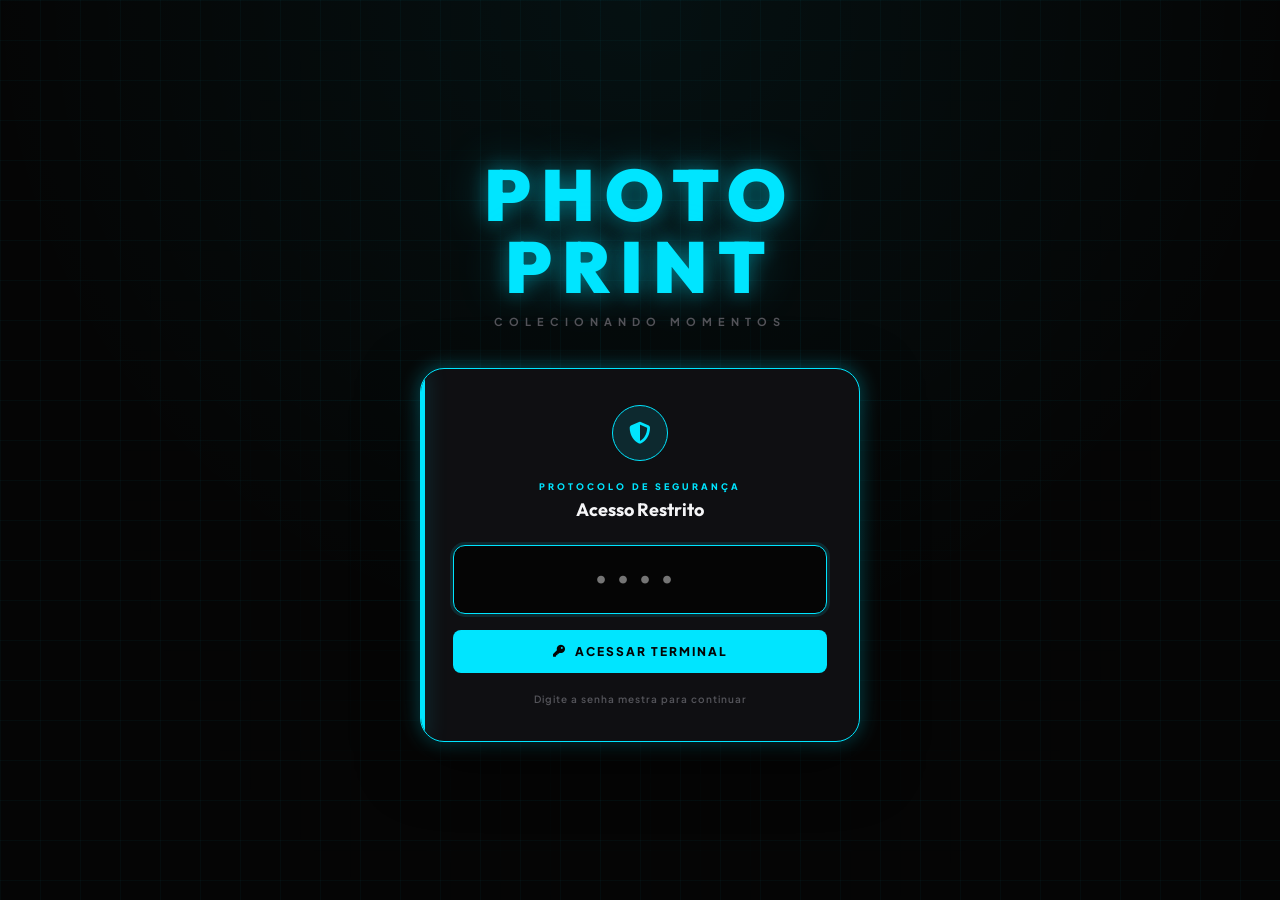
<file: index.html>
<!DOCTYPE html>
<html lang="pt-br">
<head>
    <meta charset="UTF-8">
    <meta name="viewport" content="width=device-width, initial-scale=1.0"> 
    <title>PHOTO PRINT — Master Hub</title>
    <link rel="stylesheet" href="https://cdnjs.cloudflare.com/ajax/libs/font-awesome/6.4.0/css/all.min.css">
    <link rel="stylesheet" href="style.css">
    <link rel="manifest" href="manifest-hub.json">
<meta name="theme-color" content="#1f2937">
<meta name="mobile-web-app-capable" content="yes">
<meta name="apple-mobile-web-app-capable" content="yes">
<meta name="apple-mobile-web-app-title" content="Photo Print">
<meta name="apple-mobile-web-app-status-bar-style" content="black-translucent">
<link rel="apple-touch-icon" href="icon-192.png">
<meta name="theme-color" content="#00E5FF">
    <style>
        body { display: flex; align-items: center; justify-content: center; padding: 24px; overflow-x: hidden; }
        .grid-bg { position: fixed; inset: 0; background-image: linear-gradient(rgba(0,229,255,0.02) 1px, transparent 1px), linear-gradient(90deg, rgba(0,229,255,0.02) 1px, transparent 1px); background-size: 50px 50px; pointer-events: none; z-index: 0; mask-image: radial-gradient(circle at 50% 50%, black 30%, transparent 70%); -webkit-mask-image: radial-gradient(circle at 50% 50%, black 30%, transparent 70%); }
        #login-screen { display: flex; flex-direction: column; align-items: center; justify-content: center; width: 100%; max-width: 440px; z-index: 10; animation: fadeInUp 0.5s ease; }
        @keyframes fadeInUp { from { opacity: 0; transform: translateY(20px); } to { opacity: 1; transform: translateY(0); } }
        .brand-title { font-family: var(--font-display); font-size: clamp(38px, 9vw, 72px); font-weight: 900; color: var(--accent); letter-spacing: clamp(4px, 1.5vw, 10px); text-transform: uppercase; text-shadow: var(--accent-glow), 0 0 50px rgba(0, 229, 255, 0.3); line-height: 1; text-align: center; margin-bottom: 12px; }
        .brand-subtitle { font-size: 11px; letter-spacing: 6px; color: var(--text-3); text-transform: uppercase; font-weight: 700; text-align: center; margin-bottom: 40px; }
        .login-card { background: var(--bg-1); border: 1px solid var(--accent); border-radius: var(--radius-xl); padding: 36px 32px; width: 100%; box-shadow: 0 20px 60px rgba(0,0,0,0.6), var(--accent-glow); position: relative; overflow: hidden; }
        .login-card::before { content: ""; position: absolute; top: 0; left: 0; width: 4px; height: 100%; background: var(--accent); box-shadow: var(--accent-glow); }
        .login-icon { width: 56px; height: 56px; margin: 0 auto 20px; background: var(--accent-dim); border: 1px solid var(--accent); border-radius: 50%; display: flex; align-items: center; justify-content: center; color: var(--accent); font-size: 22px; }
        .login-label { font-size: 9px; color: var(--accent); letter-spacing: 3px; font-weight: 800; text-transform: uppercase; text-align: center; margin-bottom: 6px; }
        .login-title { font-family: var(--font-display); font-size: 18px; font-weight: 700; text-align: center; margin-bottom: 24px; }
        .password-input { width: 100%; padding: 16px; background: var(--bg-0); border: 1px solid var(--bg-4); color: var(--accent); text-align: center; font-size: 28px; font-weight: 900; font-family: var(--font-display); border-radius: var(--radius-md); outline: none; letter-spacing: 12px; transition: all 0.3s; margin-bottom: 16px; }
        .password-input:focus { border-color: var(--accent); box-shadow: 0 0 0 3px var(--accent-dim); }
        .btn-login { width: 100%; padding: 14px; background: var(--accent); color: var(--bg-0); border: none; border-radius: var(--radius-sm); font-family: var(--font-body); font-size: 12px; font-weight: 800; letter-spacing: 2px; text-transform: uppercase; cursor: pointer; transition: all 0.3s; display: inline-flex; align-items: center; justify-content: center; gap: 8px; }
        .btn-login:hover { box-shadow: var(--accent-glow); transform: translateY(-1px); }
        .login-hint { text-align: center; font-size: 10px; color: var(--text-3); margin-top: 20px; font-weight: 600; letter-spacing: 1px; }
        .password-input.error { border-color: var(--danger); box-shadow: 0 0 0 3px var(--danger-dim); animation: shake 0.4s ease; }
        @keyframes shake { 0%, 100% { transform: translateX(0); } 25% { transform: translateX(-8px); } 75% { transform: translateX(8px); } }
        #hub-content { display: none; flex-direction: column; align-items: center; width: 100%; max-width: 1200px; padding: 40px 0; z-index: 10; animation: fadeInUp 0.5s ease; }
        #hub-content.active { display: flex; }
        .hub-header { text-align: center; margin-bottom: 48px; width: 100%; }
        .hub-title { font-family: var(--font-display); font-size: clamp(32px, 7vw, 56px); font-weight: 900; color: var(--accent); letter-spacing: clamp(4px, 1.5vw, 10px); text-transform: uppercase; text-shadow: var(--accent-glow); line-height: 1; margin-bottom: 12px; }
        .hub-subtitle { font-size: 11px; letter-spacing: 6px; color: var(--text-3); text-transform: uppercase; font-weight: 700; margin-bottom: 24px; }
        .hub-status { display: inline-flex; align-items: center; gap: 8px; padding: 8px 16px; background: var(--bg-1); border: 1px solid var(--border-1); border-radius: 20px; font-size: 10px; font-weight: 700; letter-spacing: 1px; text-transform: uppercase; color: var(--text-2); }
        .hub-status .dot { width: 8px; height: 8px; border-radius: 50%; background: var(--accent); box-shadow: 0 0 8px var(--accent); animation: pulseDot 2s ease-in-out infinite; }
        @keyframes pulseDot { 0%, 100% { opacity: 1; transform: scale(1); } 50% { opacity: 0.5; transform: scale(0.85); } }
        .modules-grid { display: grid; grid-template-columns: 1fr; gap: 16px; width: 100%; }
        @media (min-width: 640px) { .modules-grid { grid-template-columns: repeat(2, 1fr); } }
        @media (min-width: 1024px) { .modules-grid { grid-template-columns: repeat(3, 1fr); } }
        .module-card { position: relative; background: var(--bg-1); border: 1px solid var(--border-1); border-radius: var(--radius-lg); padding: 24px; text-decoration: none; color: var(--text-0); display: flex; flex-direction: column; gap: 16px; transition: all 0.3s; overflow: hidden; cursor: pointer; }
        .module-card::before { content: ""; position: absolute; top: 0; left: 0; width: 3px; height: 100%; background: var(--accent); opacity: 0; transition: all 0.3s; }
        .module-card:hover { border-color: var(--accent); background: var(--bg-2); transform: translateY(-4px); box-shadow: 0 8px 24px rgba(0,0,0,0.5), 0 0 30px rgba(0,229,255,0.1); }
        .module-card:hover::before { opacity: 1; }
        .module-card:hover .module-icon { transform: scale(1.1) rotate(-5deg); }
        .module-card:hover .module-arrow { opacity: 1; transform: translateX(0); }
        .module-icon { width: 52px; height: 52px; background: var(--accent-dim); border: 1px solid var(--accent); border-radius: var(--radius-md); display: flex; align-items: center; justify-content: center; font-size: 24px; color: var(--accent); transition: all 0.3s; flex-shrink: 0; }
        .module-card.blue .module-icon { background: rgba(0,150,255,0.15); border-color: #0096ff; color: #0096ff; }
        .module-card.yellow .module-icon { background: var(--warn-dim); border-color: var(--warn); color: var(--warn); }
        .module-card.purple .module-icon { background: rgba(168,85,247,0.15); border-color: #a855f7; color: #a855f7; }
        .module-card.red .module-icon { background: var(--danger-dim); border-color: var(--danger); color: var(--danger); }
        .module-info { flex: 1; }
        .module-name { font-family: var(--font-display); font-size: 14px; font-weight: 700; letter-spacing: 1px; text-transform: uppercase; margin-bottom: 4px; }
        .module-desc { font-size: 11px; color: var(--text-3); font-weight: 500; }
        .module-arrow { position: absolute; top: 24px; right: 24px; color: var(--accent); font-size: 14px; opacity: 0; transform: translateX(-8px); transition: all 0.3s; }
        .hub-footer { margin-top: 48px; text-align: center; font-size: 10px; color: var(--text-3); font-weight: 600; letter-spacing: 1.5px; text-transform: uppercase; }
        .hub-footer .version { font-family: var(--font-display); color: var(--accent); font-weight: 700; opacity: 0.6; }
        #logout-btn { display: none; position: fixed; bottom: 24px; right: 24px; width: 52px; height: 52px; background: var(--bg-1); border: 1px solid var(--border-2); border-radius: 50%; color: var(--text-2); font-size: 18px; cursor: pointer; transition: all 0.3s; z-index: 100; align-items: center; justify-content: center; box-shadow: 0 8px 24px rgba(0,0,0,0.5); }
        #logout-btn.active { display: flex; }
        #logout-btn:hover { background: var(--danger-dim); border-color: var(--danger); color: var(--danger); box-shadow: 0 0 20px rgba(255,49,49,0.3); }
        .toast-container { position: fixed; top: 24px; right: 24px; z-index: 5000; display: flex; flex-direction: column; gap: 10px; pointer-events: none; }
        .toast { background: var(--bg-1); border: 1px solid var(--border-2); border-left: 3px solid var(--accent); border-radius: var(--radius-md); padding: 12px 16px; min-width: 260px; max-width: 360px; display: flex; align-items: center; gap: 12px; box-shadow: 0 20px 60px rgba(0,0,0,0.6); pointer-events: auto; animation: toastIn 0.3s; }
        .toast.error { border-left-color: var(--danger); }
        .toast.info { border-left-color: #0096ff; }
        .toast-icon { width: 28px; height: 28px; border-radius: 50%; display: flex; align-items: center; justify-content: center; font-size: 12px; flex-shrink: 0; background: var(--accent-dim); color: var(--accent); }
        .toast.error .toast-icon { background: var(--danger-dim); color: var(--danger); }
        .toast.info .toast-icon { background: rgba(0,150,255,0.15); color: #0096ff; }
        .toast-title { font-size: 11px; font-weight: 700; margin-bottom: 2px; }
        .toast-message { font-size: 10px; color: var(--text-2); }
        @keyframes toastIn { from { opacity: 0; transform: translateX(100%); } to { opacity: 1; transform: translateX(0); } }
    </style>
</head>
<body>
    <div class="grid-bg"></div>

    <div id="login-screen">
        <h1 class="brand-title">PHOTO PRINT</h1>
        <p class="brand-subtitle">Colecionando Momentos</p>
        <div class="login-card">
            <div class="login-icon"><i class="fas fa-shield-alt"></i></div>
            <div class="login-label">Protocolo de Segurança</div>
            <div class="login-title">Acesso Restrito</div>
            <input type="password" id="pass" class="password-input" placeholder="••••" maxlength="4" inputmode="numeric" autocomplete="off" autofocus>
            <button class="btn-login" onclick="checkPass()"><i class="fas fa-key"></i> Acessar Terminal</button>
            <div class="login-hint">Digite a senha mestra para continuar</div>
        </div>
    </div>

    <div id="hub-content">
        <div class="hub-header">
            <h1 class="hub-title">PHOTO PRINT</h1>
            <p class="hub-subtitle">Master Hub — Central de Controle</p>
            <div class="hub-status"><span class="dot"></span> Sistema Operacional</div>
        </div>
        <div class="modules-grid">
            <a href="celular.html" class="module-card" target="_blank"><i class="fas fa-arrow-right module-arrow"></i><div class="module-icon"><i class="fas fa-camera"></i></div><div class="module-info"><div class="module-name">Câmera Celular</div><div class="module-desc">Captura Mobile</div></div></a>
            <a href="painel.html" class="module-card blue" target="_blank"><i class="fas fa-arrow-right module-arrow"></i><div class="module-icon"><i class="fas fa-cog"></i></div><div class="module-info"><div class="module-name">Painel Controle</div><div class="module-desc">Configuração Global</div></div></a>
            <a href="quiosque.html" class="module-card yellow" target="_blank"><i class="fas fa-arrow-right module-arrow"></i><div class="module-icon"><i class="fas fa-search"></i></div><div class="module-info"><div class="module-name">Quiosque Busca</div><div class="module-desc">Interface Local</div></div></a>
            <a href="galeria.html" class="module-card purple" target="_blank"><i class="fas fa-arrow-right module-arrow"></i><div class="module-icon"><i class="fas fa-images"></i></div><div class="module-info"><div class="module-name">Galeria Cliente</div><div class="module-desc">Download & QR Code</div></div></a>
            <a href="telao.html" class="module-card" target="_blank"><i class="fas fa-arrow-right module-arrow"></i><div class="module-icon"><i class="fas fa-desktop"></i></div><div class="module-info"><div class="module-name">Telão Slideshow</div><div class="module-desc">Exibição de Fotos</div></div></a>
            <a href="webcam.html" class="module-card blue" target="_blank"><i class="fas fa-arrow-right module-arrow"></i><div class="module-icon"><i class="fas fa-video"></i></div><div class="module-info"><div class="module-name">Webcam</div><div class="module-desc">Captura Totem Touch</div></div></a>
            <a href="botoeira.html" class="module-card red" target="_blank"><i class="fas fa-arrow-right module-arrow"></i><div class="module-icon"><i class="fas fa-sliders-h"></i></div><div class="module-info"><div class="module-name">Botoeira</div><div class="module-desc">Controle de Impressão</div></div></a>
        </div>
        <div class="hub-footer">Photo Print &copy; 2025 — <span class="version">v2.0</span></div>
    </div>

    <button id="logout-btn" onclick="logout()" title="Sair do sistema"><i class="fas fa-sign-out-alt"></i></button>
    <div class="toast-container" id="toast-container"></div>

    <script>
        const SENHA_MESTRA = "1234";
        const STORAGE_KEY = "photoprint_hub_auth";
        function mostrarToast(titulo, mensagem, tipo = 'success') {
            const container = document.getElementById('toast-container');
            const toast = document.createElement('div');
            toast.className = `toast ${tipo}`;
            const iconMap = { success: 'fa-check', error: 'fa-exclamation-triangle', info: 'fa-info' };
            toast.innerHTML = `<div class="toast-icon"><i class="fas ${iconMap[tipo] || 'fa-check'}"></i></div><div class="toast-content"><div class="toast-title">${titulo}</div><div class="toast-message">${mensagem}</div></div>`;
            container.appendChild(toast);
            setTimeout(() => { toast.style.opacity = '0'; setTimeout(() => toast.remove(), 300); }, 3500);
        }
        function checkPass() {
            const passInput = document.getElementById('pass');
            if (passInput.value === SENHA_MESTRA) { sessionStorage.setItem(STORAGE_KEY, "true"); entrarNoHub(); }
            else { passInput.classList.add('error'); mostrarToast("Acesso Negado", "Senha incorreta.", "error"); passInput.value = ""; setTimeout(() => passInput.classList.remove('error'), 500); passInput.focus(); }
        }
        function entrarNoHub() { document.getElementById('login-screen').style.display = 'none'; document.getElementById('hub-content').classList.add('active'); document.getElementById('logout-btn').classList.add('active'); }
        function logout() {
            if (!confirm("Deseja realmente sair do sistema?")) return;
            sessionStorage.removeItem(STORAGE_KEY); document.getElementById('pass').value = "";
            document.getElementById('hub-content').classList.remove('active'); document.getElementById('logout-btn').classList.remove('active');
            document.getElementById('login-screen').style.display = 'flex'; mostrarToast("Sessão Encerrada", "Você saiu com segurança.", "info");
            setTimeout(() => document.getElementById('pass').focus(), 100);
        }
        document.addEventListener('DOMContentLoaded', () => {
            if (sessionStorage.getItem(STORAGE_KEY) === "true") entrarNoHub();
            else setTimeout(() => document.getElementById('pass').focus(), 200);
        });
        document.getElementById('pass').addEventListener('keydown', (event) => { if (event.key === 'Enter') checkPass(); });
        document.addEventListener('keydown', (e) => { if (e.ctrlKey && e.shiftKey && e.key === 'L') { e.preventDefault(); logout(); } });
    </script>
<script src="install.js"></script>
<script>
  document.querySelectorAll('.module-card').forEach(link => {
    link.removeAttribute('target'); 
  });
</script>
<script>
if ('serviceWorker' in navigator) {
  window.addEventListener('load', function () {
    navigator.serviceWorker.register('sw.js').catch(function () {});
  });
}
</script>    
</body>
</html>
</file>
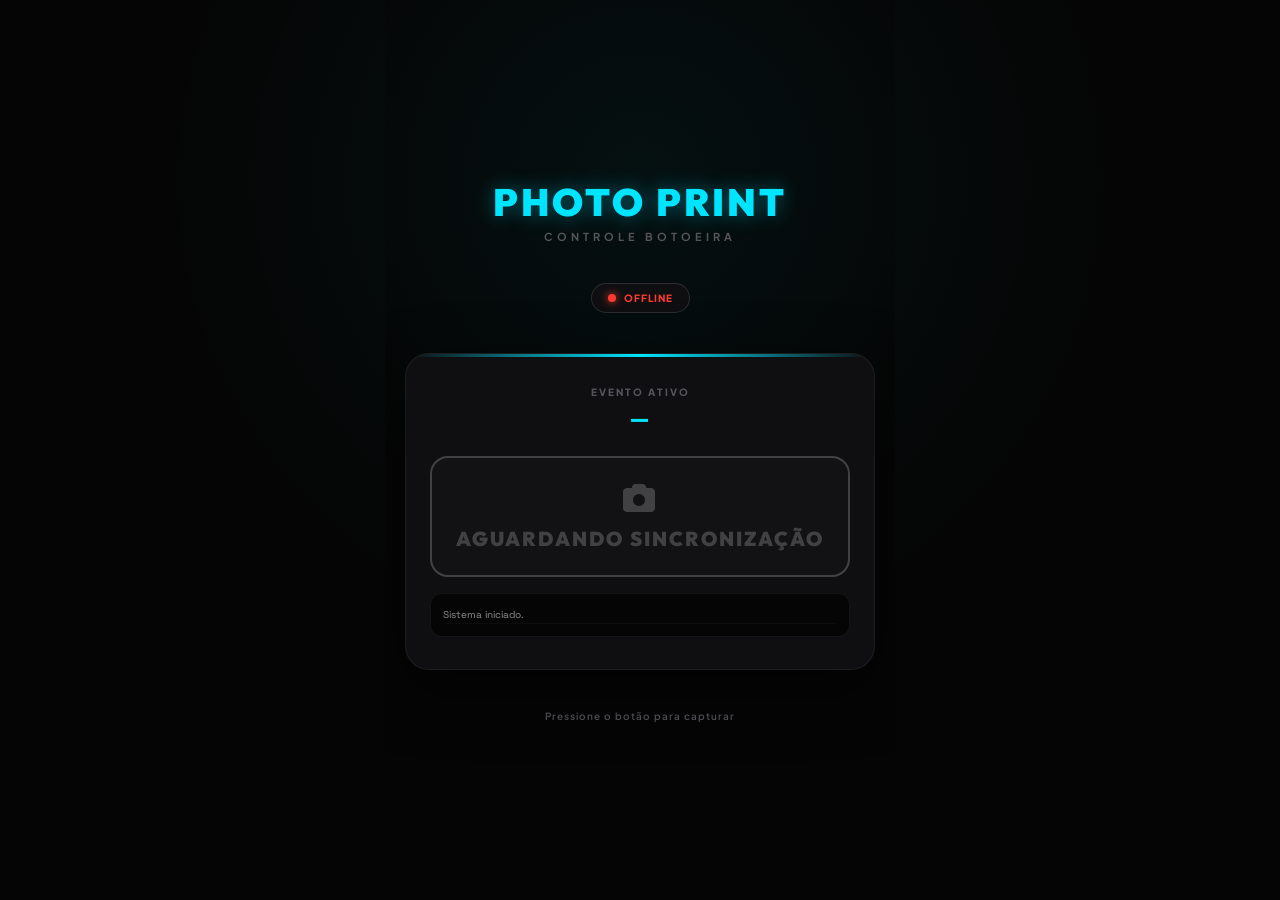
<file: botoeira.html>
<!DOCTYPE html>
<html lang="pt-br">
<head>
    <meta charset="UTF-8">
    <meta name="viewport" content="width=device-width, initial-scale=1.0">
    <title>PHOTO PRINT — Botoeira</title>
    <link rel="stylesheet" href="https://cdnjs.cloudflare.com/ajax/libs/font-awesome/6.4.0/css/all.min.css">
    <link rel="stylesheet" href="style.css">
    <link rel="manifest" href="manifest-botoeira.json">
<meta name="theme-color" content="#db2777">
<meta name="mobile-web-app-capable" content="yes">
<meta name="apple-mobile-web-app-capable" content="yes">
<meta name="apple-mobile-web-app-title" content="Botoeira">
<meta name="apple-mobile-web-app-status-bar-style" content="black-translucent">
<link rel="apple-touch-icon" href="icon-botoeira-192.png">
    <style>
        html, body { height: 100vh; overflow: hidden; display: flex; align-items: center; justify-content: center; padding: 20px; background: radial-gradient(circle at 50% 20%, rgba(0,229,255,0.05) 0%, transparent 50%), var(--bg-0); }
        .container { width: 100%; max-width: 480px; display: flex; flex-direction: column; gap: 20px; }
        .header { text-align: center; margin-bottom: 20px; }
        .brand-title { font-family: var(--font-display); font-size: clamp(28px, 8vw, 38px); font-weight: 900; color: var(--accent); text-shadow: var(--accent-glow); letter-spacing: 3px; text-transform: uppercase; }
        .subtitle { font-size: 11px; letter-spacing: 4px; color: var(--text-3); text-transform: uppercase; font-weight: 700; margin-top: 4px; }
        .status-badge { display: inline-flex; align-items: center; gap: 8px; margin: 0 auto 20px; padding: 8px 16px; background: var(--bg-1); border: 1px solid var(--border-2); border-radius: 20px; font-size: 10px; font-weight: 800; letter-spacing: 1px; text-transform: uppercase; color: var(--danger); }
        .status-badge.online { color: var(--accent); border-color: var(--accent); }
        .status-badge .dot { width: 8px; height: 8px; border-radius: 50%; background: currentColor; box-shadow: 0 0 8px currentColor; animation: pulseDot 2s infinite; }
        @keyframes pulseDot { 0%,100%{opacity:1} 50%{opacity:0.4} }
        .card { background: var(--bg-1); border: 1px solid var(--border-1); border-radius: var(--radius-xl); padding: 32px 24px; box-shadow: 0 20px 60px rgba(0,0,0,0.6); text-align: center; position: relative; overflow: hidden; }
        .card::before { content: ''; position: absolute; top: 0; left: 0; right: 0; height: 3px; background: linear-gradient(90deg, transparent, var(--accent), transparent); animation: scan 3s ease-in-out infinite; }
        @keyframes scan { 0%,100%{opacity:0.3} 50%{opacity:1} }
        .event-info { margin-bottom: 24px; }
        .event-label { font-size: 10px; color: var(--text-3); font-weight: 800; letter-spacing: 2px; text-transform: uppercase; margin-bottom: 6px; }
        .event-name { font-family: var(--font-display); font-size: 22px; font-weight: 800; color: var(--accent); text-transform: uppercase; letter-spacing: 1px; }
        .btn-main { width: 100%; padding: 24px; border-radius: var(--radius-lg); border: 2px solid var(--accent); background: rgba(0,229,255,0.08); color: var(--accent); font-family: var(--font-display); font-size: 20px; font-weight: 900; text-transform: uppercase; letter-spacing: 2px; cursor: pointer; display: flex; flex-direction: column; align-items: center; gap: 12px; transition: all 0.3s; }
        .btn-main i { font-size: 32px; }
        .btn-main:hover { background: var(--accent); color: var(--bg-0); box-shadow: var(--accent-glow); }
        .btn-main:active { transform: scale(0.97); }
        .btn-main.disabled { opacity: 0.3; pointer-events: none; filter: grayscale(1); }
        .btn-main.processing { background: rgba(255,204,0,0.15); border-color: var(--warn); color: var(--warn); pointer-events: none; }
        .btn-main.success { background: var(--accent); color: var(--bg-0); box-shadow: var(--accent-glow); }
        .btn-main.error { background: var(--danger-dim); border-color: var(--danger); color: var(--danger); }
        .footer-info { text-align: center; font-size: 10px; color: var(--text-3); font-weight: 600; letter-spacing: 1px; margin-top: 20px; }
        .log-box { background: var(--bg-0); border: 1px solid var(--border-1); border-radius: var(--radius-md); padding: 12px; max-height: 100px; overflow-y: auto; font-family: var(--font-mono); font-size: 10px; color: var(--text-2); text-align: left; margin-top: 16px; }
        .log-line { padding: 2px 0; border-bottom: 1px solid rgba(255,255,255,0.03); }
        .log-line.error { color: var(--danger); }
        .log-line.success { color: var(--accent); }
    </style>
</head>
<body>
    <div class="container">
        <div class="header">
            <h1 class="brand-title">PHOTO PRINT</h1>
            <p class="subtitle">Controle Botoeira</p>
        </div>
        <div style="text-align: center;">
            <div class="status-badge" id="status-badge"><span class="dot"></span><span id="status-text">Conectando...</span></div>
        </div>
        <div class="card">
            <div class="event-info"><div class="event-label">Evento Ativo</div><div class="event-name" id="event-name">—</div></div>
            <button class="btn-main disabled" id="btn-trigger" onclick="dispararCaptura()">
                <i class="fas fa-camera"></i><span id="btn-text">Aguardando Sincronização</span>
            </button>
            <div class="log-box" id="log-box"><div class="log-line">Sistema iniciado.</div></div>
        </div>
        <div class="footer-info">Pressione o botão para capturar</div>
    </div>

    <script>
        const API = "https://photoprint-api.maxprimefotovideo.workers.dev";
        let sistemaOnline = false, eventoAtivo = false, processando = false, intervaloSync = null;
        let falhasRede = 0, leiturasOffline = 0, consultando = false, ultimoLog = '', primeiraConsulta = true, jaSincronizou = false;

        function log(msg, tipo = '') {
            const box = document.getElementById('log-box'), line = document.createElement('div');
            line.className = `log-line ${tipo}`;
            line.innerText = `[${new Date().toLocaleTimeString('pt-BR')}] ${msg}`;
            box.appendChild(line); box.scrollTop = box.scrollHeight;
            if (box.children.length > 15) box.removeChild(box.firstChild);
        }

        // registra no log só quando o estado muda (evita encher o log a cada consulta)
        function logMudanca(msg, tipo = '') { if (msg !== ultimoLog) { ultimoLog = msg; log(msg, tipo); } }

        function atualizarStatusUI() {
            const badge = document.getElementById('status-badge'), text = document.getElementById('status-text');
            const btn = document.getElementById('btn-trigger'), btnText = document.getElementById('btn-text'), eventName = document.getElementById('event-name');

            badge.classList.toggle('online', sistemaOnline);
            text.innerText = sistemaOnline ? "Online" : "Offline";

            if (!sistemaOnline || !eventoAtivo) {
                btn.classList.add('disabled');
                if (!jaSincronizou) {
                    if (!processando) btnText.innerText = "Aguardando Sincronização";
                    eventName.innerText = "—"; eventName.style.color = '';
                } else {
                    if (!processando) btnText.innerText = "Indisponível";
                    eventName.innerText = "SISTEMA EM MANUTENÇÃO"; eventName.style.color = 'var(--danger)';
                }
            } else {
                btn.classList.remove('disabled');
                eventName.style.color = '';
                if (!processando) btnText.innerText = "DISPARAR CAPTURA";
            }
        }

        // Offline SOMENTE quando o painel diz OFFLINE (2 leituras seguidas)
        // ou quando o servidor fica realmente sem resposta (4 falhas seguidas).
        async function verificarSistema() {
            if (consultando) return;           // evita requisições sobrepostas
            consultando = true;
            try {
                const ctrl = new AbortController();
                const to = setTimeout(() => ctrl.abort(), 20000);   // a resposta é pesada, precisa de folga
                const res = await fetch(`${API}/get-all-states?semMoldura=1&t=${Date.now()}`, { cache: 'no-store', signal: ctrl.signal });
                clearTimeout(to);
                if (!res.ok) throw new Error('HTTP ' + res.status);
                const data = await res.json();
                falhasRede = 0;
                // ▶▶▶ INÍCIO: manutenção quando NÃO há evento ativo no painel ◀◀◀
                const cfg = data.config || {};
                const comEvento = cfg.status === 'ONLINE' && !!cfg.eventoId && !!cfg.evento && cfg.evento !== 'Geral';
                jaSincronizou = true;
                if (comEvento) {
                    leiturasOffline = 0; sistemaOnline = true; eventoAtivo = true;
                    document.getElementById('event-name').innerText = cfg.evento;
                    logMudanca('Evento ativo: ' + cfg.evento, 'success');
                } else {
                    leiturasOffline++;
                    // 1ª consulta ao abrir a página mostra na hora; depois confirma com 2 leituras seguidas
                    if (leiturasOffline >= 2 || primeiraConsulta) {
                        sistemaOnline = false; eventoAtivo = false;
                        logMudanca('Nenhum evento ativo no painel.', 'error');
                    }
                }
                primeiraConsulta = false;
                // ▶▶▶ FIM: manutenção quando NÃO há evento ativo no painel ◀◀◀
            } catch (e) {
                falhasRede++;
                // servidor instável: mantém o último estado do painel (falha de rede NÃO derruba a botoeira)
                if (falhasRede >= 4) logMudanca('Servidor instável (' + e.message + '). Mantendo o último estado.', 'error');
            } finally {
                consultando = false;
            }
            atualizarStatusUI();
        }

        async function dispararCaptura() {
            if (processando || !sistemaOnline || !eventoAtivo) return;
            processando = true;
            const btn = document.getElementById('btn-trigger'), btnText = document.getElementById('btn-text');
            btn.classList.add('processing'); btnText.innerText = "Processando..."; log("Comando enviado...", "success");
            try {
                const res = await fetch(`${API}/set-state`, { method: 'POST', headers: { 'Content-Type': 'application/json' }, body: JSON.stringify({ state: 'capturing' }) });
                if (res.ok) {
                    log("Sucesso! Câmera acionada.", "success");
                    btn.classList.remove('processing'); btn.classList.add('success'); btnText.innerText = "CAPTURADO!";
                    setTimeout(() => { btn.classList.remove('success'); processando = false; btnText.innerText = "DISPARAR CAPTURA"; atualizarStatusUI(); }, 2000);
                } else throw new Error('Falha');
            } catch (e) {
                log("Erro ao enviar comando.", "error");
                btn.classList.remove('processing'); btn.classList.add('error'); btnText.innerText = "ERRO";
                setTimeout(() => { btn.classList.remove('error'); processando = false; atualizarStatusUI(); }, 2000);
            }
        }

        window.addEventListener('load', () => {
            verificarSistema();
            intervaloSync = setInterval(verificarSistema, 4000); // sincroniza a cada 4 segundos
        });

        window.addEventListener('beforeunload', () => { if (intervaloSync) clearInterval(intervaloSync); });
    </script>
    <script>
if ('serviceWorker' in navigator) {
  window.addEventListener('load', function () {
    navigator.serviceWorker.register('sw.js').catch(function () {});
  });
}
</script>
</body>
</html>
</file>
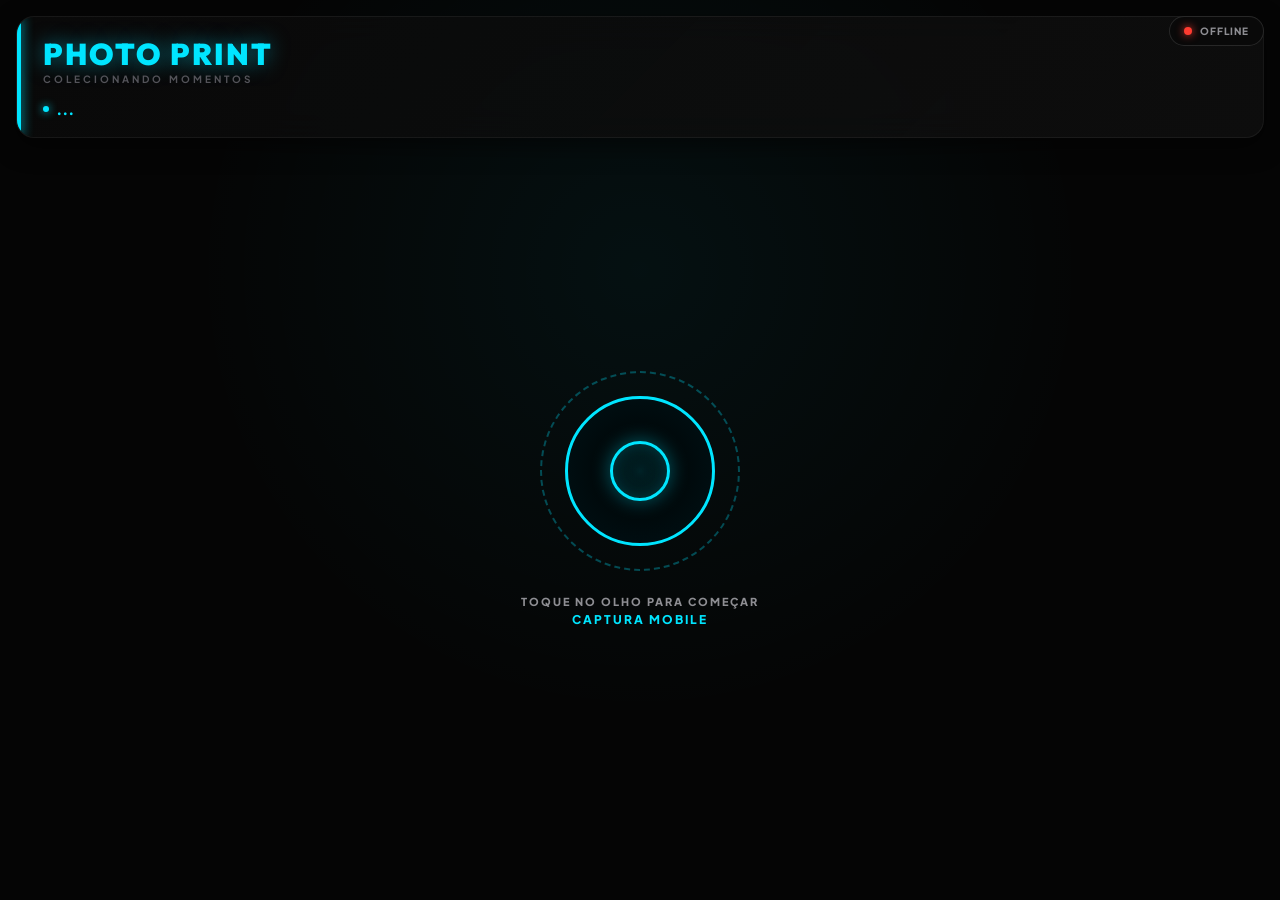
<file: celular.html>
<html lang="pt-br">
<head>
    <meta charset="UTF-8">
    <meta name="viewport" content="width=device-width, initial-scale=1.0, maximum-scale=1.0, user-scalable=no, viewport-fit=cover">
    <title>PHOTO PRINT — Mobile</title>
    <link rel="stylesheet" href="https://cdnjs.cloudflare.com/ajax/libs/font-awesome/6.4.0/css/all.min.css">
    <link rel="stylesheet" href="style.css">
    <link rel="manifest" href="manifest-celular.json">
<meta name="theme-color" content="#16a34a">
<meta name="mobile-web-app-capable" content="yes">
<meta name="apple-mobile-web-app-capable" content="yes">
<meta name="apple-mobile-web-app-title" content="Celular">
<meta name="apple-mobile-web-app-status-bar-style" content="black-translucent">
<link rel="apple-touch-icon" href="icon-celular-192.png">

    <style>
        html, body { overflow: hidden; display: flex; flex-direction: column; position: relative; background: radial-gradient(circle at 50% 30%, rgba(0,229,255,0.05) 0%, transparent 50%), var(--bg-0); }
        #dynamic-bg { position: fixed; inset: 0; z-index: 0; background-size: cover; opacity: 0; transition: opacity 0.6s; }
        #dynamic-bg.active { opacity: 0.35; }
        .status-badge { position: fixed; top: 16px; right: 16px; z-index: 20; display: inline-flex; align-items: center; gap: 8px; padding: 8px 14px; background: rgba(10,10,10,0.85); border: 1px solid var(--border-2); border-radius: 20px; backdrop-filter: blur(12px); font-size: 10px; font-weight: 800; letter-spacing: 1px; text-transform: uppercase; color: var(--text-2); }
        .status-badge .dot { width: 8px; height: 8px; border-radius: 50%; background: var(--danger); box-shadow: 0 0 8px var(--danger); animation: pulseDot 2s infinite; }
        .status-badge.online .dot { background: var(--accent); box-shadow: 0 0 8px var(--accent); }
        .status-badge.online { color: var(--accent); border-color: var(--accent); }
        @keyframes pulseDot { 0%, 100% { opacity: 1; } 50% { opacity: 0.5; } }
        .header { position: relative; z-index: 10; padding: 22px 20px 18px 26px; margin: 16px 16px 0; background: linear-gradient(135deg, rgba(10,10,10,0.9), rgba(17,17,17,0.7)); border: 1px solid var(--border-1); border-radius: var(--radius-lg); backdrop-filter: blur(16px); box-shadow: 0 8px 24px rgba(0,0,0,0.5); overflow: hidden; }
        .header::before { content: ''; position: absolute; left: 0; top: 0; bottom: 0; width: 4px; background: var(--accent); box-shadow: 0 0 12px var(--accent); }
        .brand-title { font-family: var(--font-display); font-size: clamp(22px, 6vw, 30px); font-weight: 900; color: var(--accent); text-shadow: 0 0 20px rgba(0,229,255,0.5); letter-spacing: 2px; text-transform: uppercase; line-height: 1; }
        .subtitle { font-size: 10px; letter-spacing: 3px; color: var(--text-3); text-transform: uppercase; font-weight: 700; margin-top: 4px; }
        #nome-evento-capa { font-family: var(--font-display); font-size: 15px; font-weight: 700; color: var(--accent); text-transform: uppercase; letter-spacing: 1px; margin-top: 14px; min-height: 20px; display: flex; align-items: center; gap: 8px; }
        #nome-evento-capa::before { content: ''; display: inline-block; width: 6px; height: 6px; background: var(--accent); border-radius: 50%; box-shadow: 0 0 8px var(--accent); }
        .main-ui { flex: 1; display: flex; align-items: center; justify-content: center; flex-direction: column; gap: 24px; padding-bottom: 40px; }
        .btn-eye-wrapper { position: relative; width: 200px; height: 200px; display: flex; align-items: center; justify-content: center; }
        .btn-eye-wrapper::before { content: ''; position: absolute; inset: 0; border-radius: 50%; border: 2px dashed rgba(0,229,255,0.3); animation: rotateRing 20s linear infinite; }
        @keyframes rotateRing { from { transform: rotate(0deg); } to { transform: rotate(360deg); } }
        .btn-eye { position: relative; width: 150px; height: 150px; border-radius: 50%; border: 3px solid var(--accent); cursor: pointer; display: flex; align-items: center; justify-content: center; background: radial-gradient(circle, rgba(0,0,0,0.9) 0%, rgba(0,20,25,0.9) 100%); animation: pulseNeon 2.4s infinite; transition: all 0.3s; z-index: 2; }
        .btn-eye:active { transform: scale(0.94); }
        .eye-inner { width: 60px; height: 60px; border-radius: 50%; border: 3px solid var(--accent); background: radial-gradient(circle, rgba(0,229,255,0.15) 0%, transparent 70%); box-shadow: inset 0 0 20px rgba(0,229,255,0.3), 0 0 20px rgba(0,229,255,0.4); }
        @keyframes pulseNeon { 0% { box-shadow: 0 0 0 0 rgba(0,229,255,0.7); } 70% { box-shadow: 0 0 0 24px rgba(0,229,255,0); } }
        .btn-hint { font-size: 11px; color: var(--text-2); text-transform: uppercase; letter-spacing: 2px; font-weight: 800; text-align: center; }
        .btn-hint .highlight { display: block; color: var(--accent); margin-top: 4px; font-size: 12px; }
        #cam-container { position: fixed; inset: 0; background: #000; display: none; z-index: 1000; }
        #cam-container.active { display: block; }
        video { width: 100%; height: 100%; object-fit: cover; }
        .mirror { transform: scaleX(-1); }
        #overlay { position: absolute; inset: 0; display: flex; flex-direction: column; align-items: center; padding: 20px; pointer-events: none; }
        .topo-grupo { background: linear-gradient(135deg, rgba(0,0,0,0.9), rgba(10,20,25,0.85)); border: 1px solid var(--accent); padding: 18px 32px 20px; border-radius: var(--radius-xl); width: 88%; max-width: 420px; backdrop-filter: blur(16px); box-shadow: 0 0 30px rgba(0,229,255,0.15); text-align: center; position: relative; overflow: hidden; }
        .topo-grupo::before { content: ''; position: absolute; top: 0; left: 0; right: 0; height: 2px; background: linear-gradient(90deg, transparent, var(--accent), transparent); }
        #info-topo { font-family: var(--font-body); font-size: 10px; font-weight: 800; color: var(--accent); text-transform: uppercase; letter-spacing: 2px; margin-bottom: 8px; }
        #num-count { font-family: var(--font-mono); font-size: 84px; font-weight: 700; color: #fff; line-height: 1; display: block; text-shadow: 0 0 30px var(--accent); letter-spacing: -2px; }
        #sub-count { font-family: var(--font-body); font-size: 11px; font-weight: 800; color: var(--accent); text-transform: uppercase; letter-spacing: 2px; margin-top: 6px; display: block; }
        #cam-controls { position: absolute; bottom: 40px; left: 0; right: 0; display: flex; align-items: center; justify-content: space-evenly; width: 100%; padding: 0 24px; pointer-events: auto; }
        .cam-btn { width: 58px; height: 58px; background: rgba(0,0,0,0.8); border: 1.5px solid var(--accent); border-radius: 50%; display: flex; align-items: center; justify-content: center; cursor: pointer; backdrop-filter: blur(12px); }
        .cam-btn.disabled { opacity: 0.35; pointer-events: none; }
        .cam-btn i { color: var(--accent); font-size: 20px; }
        .shutter-wrapper { position: relative; width: 96px; height: 96px; display: flex; align-items: center; justify-content: center; }
        .shutter-btn { position: relative; width: 76px; height: 76px; background: radial-gradient(circle, #000 40%, rgba(0,229,255,0.1) 100%); border-radius: 50%; border: 4px solid var(--accent); cursor: pointer; box-shadow: 0 0 24px var(--accent); z-index: 2; }
        .shutter-btn:active { transform: scale(0.9); }
        #flash { position: fixed; inset: 0; background: #fff; display: none; z-index: 2000; pointer-events: none; }
        #loader { display: none; position: fixed; inset: 0; background: rgba(0,0,0,0.96); backdrop-filter: blur(16px); z-index: 3000; flex-direction: column; align-items: center; justify-content: center; padding: 24px; text-align: center; }
        #loader.active { display: flex; }
        .spin { width: 60px; height: 60px; border: 4px solid rgba(0,229,255,0.15); border-top-color: var(--accent); border-radius: 50%; animation: spin 0.8s linear infinite; }
        @keyframes spin { to { transform: rotate(360deg); } }
        #offline-overlay { position: fixed; inset: 0; background: #000; z-index: 9999; display: none; align-items: center; justify-content: center; flex-direction: column; padding: 30px; gap: 16px; }
        #offline-overlay.active { display: flex; }
        .offline-text { font-family: var(--font-display); font-size: 26px; font-weight: 900; color: var(--danger); text-transform: uppercase; letter-spacing: 3px; text-align: center; }
        #offline-motivo { font-family: var(--font-mono, monospace); font-size: 11px; color: var(--text-3); letter-spacing: 1px; text-align: center; }
        .print-grid { display: grid; grid-template-columns: repeat(2, 1fr); gap: 10px; width: 90%; max-width: 360px; margin: 20px auto; }
        .print-capsule-btn { background: rgba(0,0,0,0.6); border: 2px solid var(--accent); color: var(--accent); padding: 14px 15px; font-size: 11px; font-weight: 800; border-radius: 50px; cursor: pointer; display: flex; align-items: center; justify-content: center; gap: 8px; text-transform: uppercase; }
        .print-capsule-btn.active { background: var(--accent); color: var(--bg-0); }
        .btn-send { width: 72px; height: 72px; border-radius: 50%; background: var(--accent); border: none; cursor: pointer; display: flex; align-items: center; justify-content: center; box-shadow: 0 0 24px var(--accent); margin: 10px 0; }
        .btn-send i { color: var(--bg-0); font-size: 26px; }
        .preview-img { max-height: 42vh; max-width: 88%; border: 2px solid var(--accent); border-radius: var(--radius-md); display: block; margin: 0 auto 20px; }
    </style>
</head>
<body>
    <div id="dynamic-bg"></div>
    <div class="status-badge" id="status-badge"><span class="dot"></span><span id="status-text">Offline</span></div>
    <div id="offline-overlay"><div class="offline-text">Sistema em<br>Manutenção</div><div id="offline-motivo"></div></div>
    <div id="flash"></div>
    <div id="loader"></div>

    <div id="cam-container">
        <video id="v" autoplay playsinline muted></video>
        <div id="overlay">
            <div class="topo-grupo">
                <div id="info-topo">CARREGANDO...</div>
                <span id="num-count"></span>
                <span id="sub-count">Aguardando Start</span>
            </div>
            <div id="cam-controls">
                <div class="cam-btn" id="btn-back" onclick="voltarHome()"><i class="fas fa-arrow-left"></i></div>
                <div class="shutter-wrapper" id="shutter-placeholder"><div class="shutter-btn" id="btn-shutter" onclick="iniciarSequencia()"></div></div>
                <div class="cam-btn" id="btn-switch" onclick="switchCam()"><i class="fas fa-sync-alt"></i></div>
            </div>
        </div>
    </div>

    <div class="header" id="secret-logo">
        <h1 class="brand-title">PHOTO PRINT</h1>
        <div class="subtitle">colecionando momentos</div>
        <div id="nome-evento-capa">...</div>
    </div>

    <div class="main-ui">
        <div class="btn-eye-wrapper">
            <div id="main-action-btn" class="btn-eye" onclick="ligar()">
                <div class="eye-inner"></div>
            </div>
        </div>
        <div class="btn-hint"><span>Toque no olho para começar</span><span class="highlight">Captura Mobile</span></div>
    </div>

    <canvas id="c-snap" style="display:none"></canvas>
    <canvas id="c-strip" style="display:none"></canvas>

    <script>
        const API = "https://photoprint-api.maxprimefotovideo.workers.dev";
        const FORMATOS = {
            "TIRINHA": { w: 591, h: 1819, fotos: 3, exigeH: false },
            "POLAROID": { w: 1041, h: 1311, fotos: 1, exigeH: false },
            "10X15H": { w: 1772, h: 1228, fotos: 1, exigeH: true },
            "10X15V": { w: 1181, h: 1819, fotos: 1, exigeH: false }
        };

        let ev = "", formatStr = "", molduraBase64 = "", eventoId = "", guestbookAtivo = false, sistemaOnline = true;
        let pics = [], stream = null, facingMode = "environment", configAtual = null, quantidadeCopias = 1;
        let lastState = 'start', captureInProgress = false, intervaloStatus = null;

        function mostrarToast(titulo, mensagem, tipo = 'success') {
            let container = document.getElementById('toast-container');
            if (!container) {
                container = document.createElement('div');
                container.className = 'toast-container';
                container.id = 'toast-container';
                container.style = "position:fixed;top:20px;left:50%;transform:translateX(-50%);z-index:7000;display:flex;flex-direction:column;gap:10px;width:calc(100% - 40px);max-width:380px;";
                document.body.appendChild(container);
            }
            const toast = document.createElement('div');
            toast.style = "background:var(--bg-2);border:1px solid var(--border-2);border-left:3px solid var(--accent);border-radius:12px;padding:14px 16px;display:flex;align-items:center;gap:12px;box-shadow:0 8px 24px rgba(0,0,0,0.8);animation:slideDown 0.3s;";
            toast.innerHTML = `<i class="fas fa-${tipo==='success'?'check-circle':tipo==='error'?'exclamation-triangle':'info-circle'}" style="color:var(--${tipo==='success'?'success':tipo==='error'?'danger':'accent'})"></i>
                <div><div style="font-size:12px;font-weight:800;">${titulo}</div><div style="font-size:11px;color:var(--text-2);">${mensagem}</div></div>`;
            container.appendChild(toast);
            setTimeout(() => { toast.style.opacity = '0'; setTimeout(() => toast.remove(), 300); }, 3500);
        }

        function atualizarBadgeStatus(online) {
            const badge = document.getElementById('status-badge'), text = document.getElementById('status-text');
            badge.classList.toggle('online', online);
            text.innerText = online ? 'Online' : 'Offline';
        }

        function mostrarOffline(on, motivo) {
            document.getElementById('offline-overlay').classList.toggle('active', on);
            document.getElementById('offline-motivo').innerText = on ? (motivo || '') : '';
            atualizarBadgeStatus(!on);
        }

        // Offline SOMENTE quando o painel diz OFFLINE (2 leituras seguidas)
        // ou quando o servidor fica realmente sem resposta (4 falhas seguidas).
        let falhasRede = 0, leiturasOffline = 0, consultando = false, primeiraConsulta = true;

        async function verificarStatus() {
            if (consultando) return null;      // evita requisições sobrepostas
            consultando = true;
            let data = null;
            try {
                const ctrl = new AbortController();
                const to = setTimeout(() => ctrl.abort(), 20000);   // a moldura é pesada, precisa de folga
                const res = await fetch(`${API}/get-all-states?semMoldura=1&t=${Date.now()}`, { cache: 'no-store', signal: ctrl.signal });
                clearTimeout(to);
                if (!res.ok) throw new Error('HTTP ' + res.status);
                data = await res.json();
                falhasRede = 0;
                // ▶▶▶ INÍCIO: manutenção quando NÃO há evento ativo no painel ◀◀◀
                const cfg = data && data.config;
                if (cfg) {
                    const comEvento = cfg.status === 'ONLINE' && !!cfg.eventoId && !!cfg.evento && cfg.evento !== 'Geral';
                    if (comEvento) {
                        leiturasOffline = 0; sistemaOnline = true; mostrarOffline(false);
                    } else {
                        leiturasOffline++;
                        // 1ª consulta ao abrir a página mostra na hora; depois confirma com 2 leituras seguidas
                        if (leiturasOffline >= 2 || primeiraConsulta) { sistemaOnline = false; mostrarOffline(true, 'nenhum evento ativo no painel'); }
                    }
                    primeiraConsulta = false;
                } else {
                    console.log('resposta sem config:', data);
                }
                // ▶▶▶ FIM: manutenção quando NÃO há evento ativo no painel ◀◀◀
            } catch (e) {
                falhasRede++;
                console.log('falha de rede (' + falhasRede + '):', e.message);
                // servidor instável: mantém o último estado do painel (falha de rede NÃO gera manutenção)
                data = null;
            } finally {
                consultando = false;
            }
            return sistemaOnline ? data : null;
        }

        async function sync() {
            const data = await verificarStatus();
            if (!sistemaOnline) {
                if (stream && !captureInProgress) voltarHome();   // painel ficou offline com a câmera aberta
                return;
            }
            if (!data) return;
            if (data.config && data.config.evento && data.config.evento !== 'Geral') {
                ev = data.config.evento;
                formatStr = (data.config.formato || 'POLAROID').toUpperCase().trim();
                eventoId = data.config.eventoId;
                guestbookAtivo = (data.config.livro === true || data.config.livro === 1);
                molduraBase64 = data.molduraUrl || data.moldura || '';
            } else {
                ev = "Geral"; formatStr = "POLAROID"; eventoId = ""; molduraBase64 = ""; guestbookAtivo = false;
            }
            document.getElementById('nome-evento-capa').innerText = ev || "—";
            configAtual = FORMATOS[formatStr] || FORMATOS["POLAROID"];
        }

        async function startStream() {
            if (stream) stream.getTracks().forEach(t => t.stop());
            try {
                stream = await navigator.mediaDevices.getUserMedia({ video: { facingMode: { ideal: facingMode }, width: { ideal: 1920 }, height: { ideal: 1080 } } });
                const video = document.getElementById('v');
                video.srcObject = stream;
                video.className = (facingMode === "user") ? "mirror" : "";
            } catch (e) { mostrarToast("Erro", "Câmera indisponível.", "error"); throw e; }
        }

        async function switchCam() {
            if (captureInProgress) return;
            facingMode = (facingMode === "user") ? "environment" : "user";
            try { await startStream(); } catch (e) {}
        }

        async function ligar() {
            if (!sistemaOnline) return mostrarToast("Offline", "Sistema desligado no painel.", "error");
            if (!configAtual) configAtual = FORMATOS["POLAROID"];
            if (!molduraBase64) return mostrarToast("Moldura ausente", "Configure no painel.", "warning");
            document.getElementById('cam-container').classList.add('active');
            document.getElementById('info-topo').innerText = `${ev} | ${formatStr}`;
            document.getElementById('num-count').innerText = "";
            document.getElementById('sub-count').innerText = "TOQUE NO DISPARADOR";
            try { await startStream(); } catch (e) { voltarHome(); }
        }

        function voltarHome() {
            if (stream) { stream.getTracks().forEach(t => t.stop()); stream = null; }
            document.getElementById('cam-container').classList.remove('active');
            document.getElementById('shutter-placeholder').style.visibility = "visible";
            document.getElementById('btn-switch').classList.remove('disabled');
        }

        async function iniciarSequencia() {
            if (captureInProgress) return;
            if (configAtual.exigeH && window.innerWidth <= window.innerHeight) return mostrarToast("Gire o aparelho", "Horizontal necessária.", "warning");
            captureInProgress = true;
            document.getElementById('shutter-placeholder').style.visibility = "hidden";
            document.getElementById('btn-switch').classList.add('disabled');
            pics = [];
            try {
                for (let n = 1; n <= configAtual.fotos; n++) {
                    document.getElementById('sub-count').innerText = `FOTO ${n} DE ${configAtual.fotos}`;
                    for (let i = 5; i > 0; i--) { document.getElementById('num-count').innerText = i; await new Promise(r => setTimeout(r, 1000)); }
                    document.getElementById('num-count').innerText = "SORRIA!";
                    snap();
                    await new Promise(r => setTimeout(r, 1500));
                }
                captureInProgress = false;
                processar();
            } catch (e) { captureInProgress = false; voltarHome(); }
        }

        function snap() {
            const v = document.getElementById('v');
            if (!v.videoWidth) return;
            document.getElementById('flash').style.display = "block";
            setTimeout(() => document.getElementById('flash').style.display = "none", 120);
            const cv = document.getElementById('c-snap'), ctx = cv.getContext('2d');
            cv.width = v.videoWidth; cv.height = v.videoHeight;
            if (facingMode === "user") { ctx.translate(cv.width, 0); ctx.scale(-1, 1); }
            ctx.drawImage(v, 0, 0);
            pics.push(cv.toDataURL('image/jpeg', 0.92));
        }

        function processar() {
            voltarHome();
            document.getElementById('loader').innerHTML = `<div class="spin"></div><p style="color:var(--accent);margin-top:20px;font-weight:700;">Processando...</p>`;
            document.getElementById('loader').classList.add('active');
            const cv = document.getElementById('c-strip'), ctx = cv.getContext('2d'), molduraImg = new Image();

            molduraImg.onload = () => {
                cv.width = configAtual.w; cv.height = configAtual.h;
                ctx.fillStyle = "white"; ctx.fillRect(0, 0, cv.width, cv.height);
                if (formatStr === "TIRINHA") {
                    const slots = [{ y: 0.030, h: 0.254 }, { y: 0.296, h: 0.254 }, { y: 0.559, h: 0.254 }];
                    let count = 0;
                    pics.forEach((src, i) => {
                        const img = new Image();
                        img.onload = () => {
                            const s = slots[i];
                            const dx = cv.width * 0.06, dw = cv.width * 0.88, dy = cv.height * s.y, dh = cv.height * s.h;
                            ctx.save(); ctx.beginPath(); ctx.rect(dx, dy, dw, dh); ctx.clip();
                            const r = Math.max(dw / img.width, dh / img.height);
                            ctx.drawImage(img, dx + (dw - img.width * r) / 2, dy + (dh - img.height * r) / 2, img.width * r, img.height * r);
                            ctx.restore(); count++;
                            if (count === 3) { ctx.drawImage(molduraImg, 0, 0, cv.width, cv.height); exibir(cv.toDataURL('image/jpeg', 0.95)); }
                        };
                        img.src = src;
                    });
                } else {
                    const img = new Image();
                    img.onload = () => {
                        const scale = Math.max(cv.width / img.width, cv.height / img.height);
                        const w = img.width * scale, h = img.height * scale;
                        ctx.drawImage(img, (cv.width - w) / 2, (cv.height - h) / 2, w, h);
                        ctx.drawImage(molduraImg, 0, 0, cv.width, cv.height);
                        exibir(cv.toDataURL('image/jpeg', 0.95));
                    };
                    img.src = pics[0];
                }
            };
            molduraImg.onerror = () => { document.getElementById('loader').classList.remove('active'); mostrarToast("Erro", "Falha na moldura.", "error"); };
            molduraImg.crossOrigin = 'anonymous';
            molduraImg.src = molduraBase64;
        }

        function alterarCopias(qtd) {
            quantidadeCopias = qtd;
            document.querySelectorAll('.print-capsule-btn').forEach(b => b.classList.remove('active'));
            const btn = document.getElementById('btn-opt-' + qtd);
            if (btn) btn.classList.add('active');
        }

        function exibir(url) {
            quantidadeCopias = 1;
            const botoesGuestbook = guestbookAtivo ? `
                <button id="btn-opt-3" class="print-capsule-btn" onclick="alterarCopias(3)"><i class="fas fa-book"></i> 1 + GB</button>
                <button id="btn-opt-4" class="print-capsule-btn" onclick="alterarCopias(4)"><i class="fas fa-book"></i> 2 + GB</button>` : '';
            const loader = document.getElementById('loader');
            loader.innerHTML = `
                <img src="${url}" class="preview-img">
                <div style="font-family:var(--font-display);font-size:14px;color:var(--accent);margin-bottom:18px;text-transform:uppercase;">Quantas cópias?</div>
                <div class="print-grid">
                    <button id="btn-opt-1" class="print-capsule-btn active" onclick="alterarCopias(1)"><i class="fas fa-print"></i> 1</button>
                    <button id="btn-opt-2" class="print-capsule-btn" onclick="alterarCopias(2)"><i class="fas fa-print"></i> 2</button>
                    ${botoesGuestbook}
                </div>
                <button class="btn-send" onclick="enviar()"><i class="fas fa-paper-plane"></i></button>
                <div style="font-size:11px;color:var(--accent);font-weight:800;text-transform:uppercase;margin-bottom:14px;">Enviar</div>
                <button onclick="document.getElementById('loader').classList.remove('active')" style="background:transparent;border:1px solid var(--border-2);color:var(--text-3);font-size:11px;font-weight:700;padding:10px 24px;border-radius:20px;cursor:pointer;text-transform:uppercase;">Cancelar</button>
            `;
            loader.classList.add('active');
        }

        async function enviar() {
            document.getElementById('loader').innerHTML = `<div class="spin"></div><p style="color:var(--accent);margin-top:20px;font-weight:700;">Enviando...</p>`;
            const cv = document.getElementById('c-strip');
            cv.toBlob(async (b) => {
                const copiasFisicas = quantidadeCopias === 1 ? 1 : quantidadeCopias === 2 ? 2 : quantidadeCopias === 3 ? 2 : 3;
                const temGuestbook = (quantidadeCopias === 3 || quantidadeCopias === 4);
                const sufixo = temGuestbook ? '_guestbook' : '';
                const ts = Date.now();
                const fd = new FormData();
                fd.append('foto', b, `foto_${ts}_${copiasFisicas}c${sufixo}.jpg`);
                fd.append('eventoId', eventoId);
                fd.append('timestamp', String(ts) + '_' + copiasFisicas + 'c' + sufixo);
                fd.append('copias', String(copiasFisicas));
                try {
                    const res = await fetch(`${API}/salvar-foto`, { method: 'POST', body: fd });
                    if (res.ok) { mostrarToast("Enviado", "Foto enviada!", "success"); document.getElementById('loader').classList.remove('active'); }
                    else throw new Error();
                } catch (e) { mostrarToast("Erro", "Falha no envio.", "error"); document.getElementById('loader').classList.remove('active'); }
            }, 'image/jpeg', 0.95);
        }

        window.addEventListener('load', () => {
            sync();
            intervaloStatus = setInterval(sync, 5000);
            const bg = localStorage.getItem('photoprint_bg_mobile');
            if (bg) { document.getElementById('dynamic-bg').style.backgroundImage = `url('${bg}')`; document.getElementById('dynamic-bg').classList.add('active'); }
        });

        window.addEventListener('beforeunload', () => {
            if (intervaloStatus) clearInterval(intervaloStatus);
            if (stream) stream.getTracks().forEach(t => t.stop());
        });
    </script>

<!-- ===== INÍCIO PWA SCRIPT ===== -->
<script>
if ('serviceWorker' in navigator) {
  window.addEventListener('load', function () {
    navigator.serviceWorker.register('sw.js').catch(function () {});
  });
}
</script>
<!-- ===== FIM PWA SCRIPT ===== -->
   <script src="install.js"></script> 
</body>
</html>
</file>
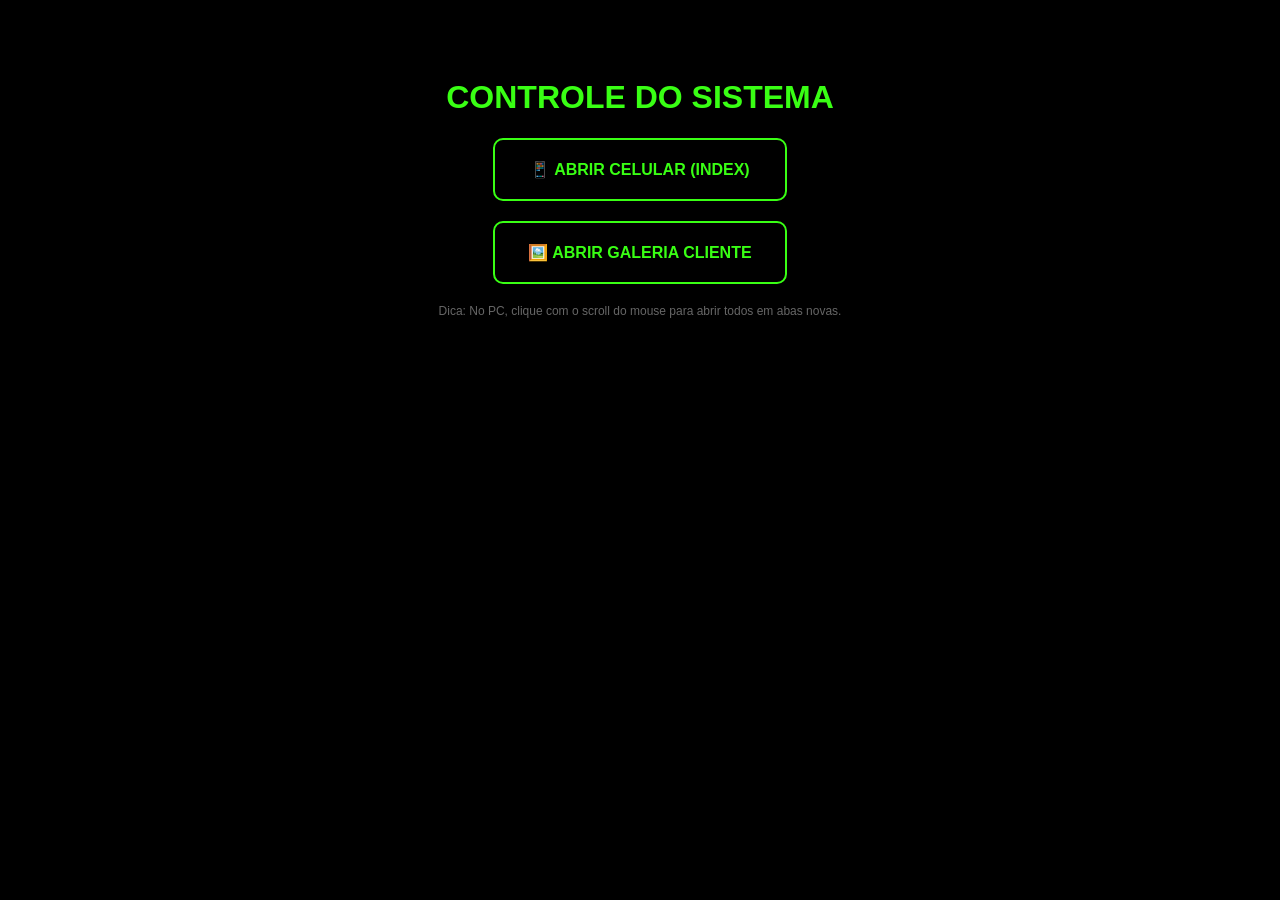
<file: menu.html>
<!DOCTYPE html>
<html lang="pt-br">
<head>
    <meta charset="UTF-8">
    <title>HUB - PHOTO PRINT</title>
    <style>
        body { background: #000; color: #39ff14; font-family: sans-serif; text-align: center; padding: 50px; }
        .btn { 
            display: block; width: 250px; margin: 20px auto; padding: 20px;
            border: 2px solid #39ff14; color: #39ff14; text-decoration: none;
            font-weight: bold; border-radius: 10px; transition: 0.3s;
        }
        .btn:hover { background: #39ff14; color: #000; }
    </style>
</head>
<body>
    <h1>CONTROLE DO SISTEMA</h1>
    <a href="index.html" class="btn" target="_blank">📱 ABRIR CELULAR (INDEX)</a>
    <a href="galeria.html" class="btn" target="_blank">🖼️ ABRIR GALERIA CLIENTE</a>
    <p style="color: #666; font-size: 12px;">Dica: No PC, clique com o scroll do mouse para abrir todos em abas novas.</p>
</body>
</html>
</file>
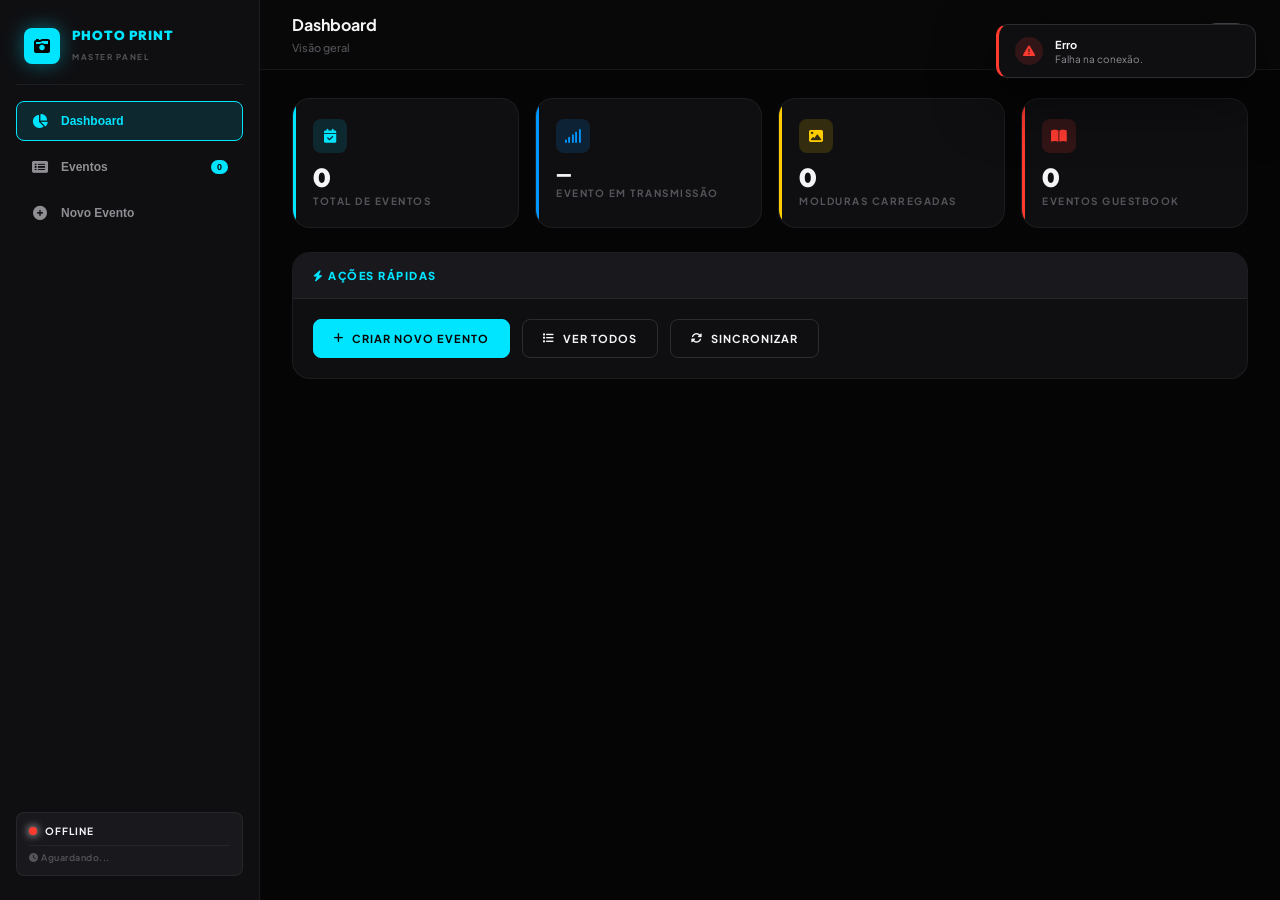
<file: painel.html>
<!DOCTYPE html>
<html lang="pt-br">
<head>
    <meta charset="UTF-8">
    <meta name="viewport" content="width=device-width, initial-scale=1.0">
    <title>PHOTO PRINT — Master Panel</title>
    <link rel="stylesheet" href="https://cdnjs.cloudflare.com/ajax/libs/font-awesome/6.4.0/css/all.min.css">
    <link rel="stylesheet" href="style.css">
    <link rel="manifest" href="manifest-painel.json">
<meta name="theme-color" content="#7c3aed">
<meta name="mobile-web-app-capable" content="yes">
<meta name="apple-mobile-web-app-capable" content="yes">
<meta name="apple-mobile-web-app-title" content="Painel">
<meta name="apple-mobile-web-app-status-bar-style" content="black-translucent">
<link rel="apple-touch-icon" href="icon-painel-192.png">
    <style>
        body { display: block; height: 100vh; overflow: hidden; }
        #app { display: grid; grid-template-columns: 260px 1fr; height: 100vh; }
        
        .sidebar { background: var(--bg-1); border-right: 1px solid var(--border-1); display: flex; flex-direction: column; padding: 24px 16px; z-index: 10; }
        .sidebar-brand { display: flex; align-items: center; gap: 12px; padding: 4px 8px 20px; border-bottom: 1px solid var(--border-1); margin-bottom: 16px; }
        .brand-logo { width: 36px; height: 36px; background: var(--accent); border-radius: var(--radius-sm); display: flex; align-items: center; justify-content: center; color: var(--bg-0); font-size: 16px; box-shadow: var(--accent-glow); flex-shrink: 0; }
        .brand-text h2 { font-family: var(--font-display); font-size: 13px; font-weight: 900; color: var(--accent); letter-spacing: 1px; line-height: 1.1; }
        .brand-text span { font-size: 8px; color: var(--text-3); letter-spacing: 1.5px; font-weight: 700; text-transform: uppercase; }
        .sidebar-nav { display: flex; flex-direction: column; gap: 6px; flex: 1; }
        .nav-item { display: flex; align-items: center; gap: 12px; padding: 12px 14px; border-radius: var(--radius-sm); color: var(--text-2); cursor: pointer; font-size: 12px; font-weight: 600; transition: all 0.15s; border: 1px solid transparent; background: transparent; text-align: left; width: 100%; }
        .nav-item i { font-size: 14px; width: 18px; text-align: center; }
        .nav-item:hover { background: var(--bg-2); color: var(--text-0); }
        .nav-item.active { background: var(--accent-dim); color: var(--accent); border-color: var(--accent); }
        .nav-badge { margin-left: auto; background: var(--accent); color: var(--bg-0); font-size: 9px; font-weight: 900; padding: 2px 6px; border-radius: 10px; }
        .sidebar-status-box { margin-top: auto; background: var(--bg-2); border: 1px solid var(--border-1); border-radius: var(--radius-sm); padding: 12px; display: flex; flex-direction: column; gap: 8px; }
        .status-indicator-info { display: flex; align-items: center; gap: 8px; font-size: 10px; font-weight: 700; text-transform: uppercase; letter-spacing: 1px; }
        .status-dot { width: 8px; height: 8px; border-radius: 50%; background: var(--danger); box-shadow: 0 0 8px currentColor; flex-shrink: 0; }
        .status-dot.online { background: var(--accent); box-shadow: 0 0 8px var(--accent); }
        .sync-info { font-size: 9px; color: var(--text-3); font-weight: 600; letter-spacing: 0.5px; padding-top: 6px; border-top: 1px solid var(--border-1); }
        
        .content-area { display: flex; flex-direction: column; overflow: hidden; background: var(--bg-0); }
        .topbar { height: 70px; display: flex; align-items: center; justify-content: space-between; padding: 0 32px; border-bottom: 1px solid var(--border-1); background: rgba(10,10,10,0.7); backdrop-filter: blur(20px); flex-shrink: 0; }
        .topbar-title h1 { font-size: 16px; font-weight: 700; }
        .topbar-title span { font-size: 11px; color: var(--text-3); font-weight: 500; }
        .topbar-active-badge { display: inline-flex; align-items: center; gap: 6px; padding: 5px 12px; background: var(--accent-dim); border: 1px solid var(--accent); border-radius: 20px; font-size: 10px; font-weight: 800; color: var(--accent); letter-spacing: 0.5px; text-transform: uppercase; max-width: 240px; }
        .topbar-active-badge span { overflow: hidden; text-overflow: ellipsis; white-space: nowrap; }
        .topbar-active-badge.hidden { display: none; }
        .pulse-dot { width: 6px; height: 6px; border-radius: 50%; background: var(--accent); box-shadow: 0 0 6px var(--accent); animation: pulseDot 1.5s ease-in-out infinite; flex-shrink: 0; }
        @keyframes pulseDot { 0%, 100% { opacity: 1; transform: scale(1); } 50% { opacity: 0.5; transform: scale(0.85); } }
        
        .switch { position: relative; display: inline-block; width: 44px; height: 24px; flex-shrink: 0; }
        .switch input { opacity: 0; width: 0; height: 0; }
        .switch-slider { position: absolute; cursor: pointer; inset: 0; background: var(--bg-4); transition: all 0.3s; border-radius: 30px; border: 1px solid var(--border-2); }
        .switch-slider:before { position: absolute; content: ""; height: 16px; width: 16px; left: 3px; bottom: 3px; background: var(--text-3); transition: all 0.3s; border-radius: 50%; }
        .switch input:checked + .switch-slider { background: var(--accent-dim); border-color: var(--accent); }
        .switch input:checked + .switch-slider:before { transform: translateX(20px); background: var(--accent); box-shadow: 0 0 8px var(--accent); }
        
        .view-container { flex: 1; overflow-y: auto; padding: 28px 32px; display: none; }
        .view-container.active { display: block; animation: fadeInView 0.3s ease; }
        @keyframes fadeInView { from { opacity: 0; transform: translateY(6px); } to { opacity: 1; transform: translateY(0); } }
        
        .metrics-grid { display: grid; grid-template-columns: repeat(auto-fit, minmax(210px, 1fr)); gap: 16px; margin-bottom: 24px; }
        .metric-card { background: var(--bg-1); border: 1px solid var(--border-1); border-radius: var(--radius-lg); padding: 20px; position: relative; overflow: hidden; transition: all 0.3s; }
        .metric-card:hover { border-color: var(--accent); transform: translateY(-2px); }
        .metric-card::before { content: ""; position: absolute; top: 0; left: 0; width: 3px; height: 100%; background: var(--accent); }
        .metric-card.blue::before { background: #0096ff; }
        .metric-card.yellow::before { background: var(--warn); }
        .metric-card.red::before { background: var(--danger); }
        .metric-icon { width: 34px; height: 34px; background: var(--accent-dim); border-radius: var(--radius-sm); display: flex; align-items: center; justify-content: center; color: var(--accent); font-size: 14px; margin-bottom: 12px; }
        .metric-card.blue .metric-icon { background: rgba(0,150,255,0.15); color: #0096ff; }
        .metric-card.yellow .metric-icon { background: var(--warn-dim); color: var(--warn); }
        .metric-card.red .metric-icon { background: var(--danger-dim); color: var(--danger); }
        .metric-value { font-family: var(--font-display); font-size: 26px; font-weight: 900; line-height: 1; margin-bottom: 4px; }
        .metric-value.small { font-size: 18px; }
        .metric-label { font-size: 10px; color: var(--text-3); text-transform: uppercase; letter-spacing: 1.5px; font-weight: 700; }
        
        .card { background: var(--bg-1); border: 1px solid var(--border-1); border-radius: var(--radius-lg); overflow: hidden; margin-bottom: 24px; }
        .card-header { padding: 16px 20px; border-bottom: 1px solid var(--border-1); display: flex; align-items: center; justify-content: space-between; font-size: 11px; font-weight: 800; text-transform: uppercase; letter-spacing: 1.5px; color: var(--accent); background: var(--bg-2); }
        .card-body { padding: 20px; }
        
        .form-grid { display: grid; grid-template-columns: 1fr 1fr; gap: 16px; }
        .form-group { margin-bottom: 16px; }
        .form-group.full { grid-column: 1 / -1; }
        .form-label { display: flex; align-items: center; gap: 6px; font-size: 10px; color: var(--accent); font-weight: 800; text-transform: uppercase; letter-spacing: 1px; margin-bottom: 8px; }
        .form-control { width: 100%; padding: 12px 14px; background: var(--bg-0); border: 1px solid var(--bg-4); color: var(--text-0); border-radius: var(--radius-sm); font-family: var(--font-body); font-size: 13px; outline: none; transition: all 0.3s; }
        .form-control:focus { border-color: var(--accent); box-shadow: 0 0 0 3px var(--accent-dim); }
        
        .btn { display: inline-flex; align-items: center; justify-content: center; gap: 8px; padding: 12px 20px; border-radius: var(--radius-sm); font-size: 11px; font-weight: 700; letter-spacing: 1px; text-transform: uppercase; cursor: pointer; border: 1px solid transparent; transition: all 0.3s; font-family: inherit; }
        .btn-primary { background: var(--accent); color: var(--bg-0); border-color: var(--accent); }
        .btn-primary:hover { box-shadow: var(--accent-glow); transform: translateY(-1px); }
        .btn-outline { background: transparent; color: var(--text-0); border-color: var(--border-2); }
        .btn-outline:hover { background: var(--bg-2); border-color: var(--accent); color: var(--accent); }
        .btn:disabled { opacity: 0.5; cursor: not-allowed; }
        
        .eventos-list { display: flex; flex-direction: column; gap: 10px; }
        .evento-item { background: var(--bg-1); border: 1px solid var(--border-1); border-radius: var(--radius-md); padding: 14px 18px; display: flex; align-items: center; gap: 12px; transition: all 0.3s; position: relative; }
        .evento-item:hover { border-color: var(--border-2); background: var(--bg-2); }
        .evento-item.ativo { border-color: var(--accent); background: linear-gradient(90deg, var(--accent-dim) 0%, var(--bg-1) 40%); }
        .evento-item.ativo::before { content: ""; position: absolute; left: 0; top: 0; bottom: 0; width: 3px; background: var(--accent); box-shadow: var(--accent-glow); border-radius: 3px 0 0 3px; }
        .evento-item.loading { opacity: 0.6; pointer-events: none; }
        .evento-info { flex: 1; min-width: 0; }
        .evento-nome { font-size: 13px; font-weight: 700; color: var(--text-0); margin-bottom: 4px; display: flex; align-items: center; gap: 8px; flex-wrap: wrap; }
        .evento-meta { font-size: 10px; color: var(--text-3); font-weight: 500; display: flex; align-items: center; gap: 8px; flex-wrap: wrap; }
        .badge-mini { display: inline-flex; align-items: center; gap: 4px; padding: 2px 7px; border-radius: 10px; font-size: 9px; font-weight: 800; letter-spacing: 0.5px; text-transform: uppercase; }
        .badge-guestbook { background: var(--warn-dim); color: var(--warn); border: 1px solid var(--warn); }
        .badge-moldura { background: var(--accent-dim); color: var(--accent); border: 1px solid var(--accent); }
        .badge-sem-moldura { background: var(--bg-4); color: var(--text-3); border: 1px solid var(--border-2); }
        .evento-actions { display: flex; gap: 6px; flex-shrink: 0; }
        .evento-actions .btn { padding: 8px 12px; font-size: 10px; }
        
        .search-bar { display: flex; gap: 10px; margin-bottom: 16px; }
        .search-bar .form-control { flex: 1; }
        
        .empty-state { text-align: center; padding: 50px 20px; color: var(--text-3); }
        .empty-state i { font-size: 42px; margin-bottom: 12px; opacity: 0.4; }
        .empty-state div { font-size: 12px; font-weight: 600; }
        
        .upload-zone { border: 2px dashed var(--bg-4); border-radius: var(--radius-md); padding: 20px; text-align: center; cursor: pointer; transition: all 0.3s; background: var(--bg-0); }
        .upload-zone:hover, .upload-zone.dragover { border-color: var(--accent); background: var(--accent-dim); }
        
        .copia-opt:hover { border-color: var(--accent) !important; }
        .copia-opt.selected { border-color: var(--accent) !important; background: var(--accent-dim) !important; }
        .copia-opt.selected div:first-child { color: var(--accent); }
        .copia-opt.selected div:last-child { color: var(--accent); }
        
        .toast-container { position: fixed; top: 24px; right: 24px; z-index: 5000; display: flex; flex-direction: column; gap: 10px; pointer-events: none; }
        .toast { background: var(--bg-1); border: 1px solid var(--border-2); border-left: 3px solid var(--accent); border-radius: var(--radius-md); padding: 12px 16px; min-width: 260px; max-width: 360px; display: flex; align-items: center; gap: 12px; box-shadow: 0 20px 60px rgba(0,0,0,0.6); pointer-events: auto; animation: toastIn 0.3s; }
        .toast.error { border-left-color: var(--danger); }
        .toast.warning { border-left-color: var(--warn); }
        .toast-icon { width: 28px; height: 28px; border-radius: 50%; display: flex; align-items: center; justify-content: center; font-size: 12px; flex-shrink: 0; background: var(--accent-dim); color: var(--accent); }
        .toast.error .toast-icon { background: var(--danger-dim); color: var(--danger); }
        .toast.warning .toast-icon { background: var(--warn-dim); color: var(--warn); }
        .toast.info .toast-icon { background: rgba(0,150,255,0.15); color: #0096ff; }
        .toast-title { font-size: 11px; font-weight: 700; margin-bottom: 2px; }
        .toast-message { font-size: 10px; color: var(--text-2); }
        @keyframes toastIn { from { opacity: 0; transform: translateX(100%); } to { opacity: 1; transform: translateX(0); } }
        
        .loading-overlay { position: fixed; inset: 0; background: rgba(0,0,0,0.7); backdrop-filter: blur(4px); z-index: 4000; display: none; align-items: center; justify-content: center; flex-direction: column; gap: 14px; }
        .loading-overlay.active { display: flex; }
        .spinner { width: 42px; height: 42px; border: 3px solid var(--bg-4); border-top-color: var(--accent); border-radius: 50%; animation: spin 0.8s linear infinite; }
        @keyframes spin { to { transform: rotate(360deg); } }
        
        .modal-overlay { position: fixed; inset: 0; background: rgba(0,0,0,0.7); backdrop-filter: blur(4px); z-index: 4500; display: none; align-items: center; justify-content: center; padding: 20px; }
        .modal-overlay.active { display: flex; }
        .modal { background: var(--bg-1); border: 1px solid var(--border-2); border-radius: var(--radius-lg); max-width: 420px; width: 100%; overflow: hidden; animation: modalIn 0.25s ease; }
        @keyframes modalIn { from { opacity: 0; transform: scale(0.95); } to { opacity: 1; transform: scale(1); } }
        .modal-header { padding: 18px 20px; border-bottom: 1px solid var(--border-1); display: flex; align-items: center; gap: 10px; background: var(--bg-2); }
        .modal-header i { color: var(--danger); font-size: 16px; }
        .modal-header h3 { font-size: 13px; font-weight: 800; text-transform: uppercase; letter-spacing: 1px; }
        .modal-body { padding: 20px; font-size: 12px; color: var(--text-1); line-height: 1.5; }
        .modal-body strong { color: var(--accent); }
        .modal-footer { padding: 14px 20px; display: flex; gap: 10px; justify-content: flex-end; border-top: 1px solid var(--border-1); background: var(--bg-2); }
        .btn-danger { background: var(--danger); color: #fff; border-color: var(--danger); }
        .btn-danger:hover { box-shadow: 0 0 20px rgba(239,68,68,0.5); transform: translateY(-1px); }
    </style>
</head>
<body>
    <div id="app">
        <aside class="sidebar">
            <div class="sidebar-brand">
                <div class="brand-logo"><i class="fas fa-camera-retro"></i></div>
                <div class="brand-text"><h2>PHOTO PRINT</h2><span>Master Panel</span></div>
            </div>
            <div class="sidebar-nav">
                <button class="nav-item active" data-aba="dashboard" onclick="trocarAba('dashboard', this)"><i class="fas fa-chart-pie"></i> Dashboard</button>
                <button class="nav-item" data-aba="eventos" onclick="trocarAba('eventos', this)"><i class="fas fa-list-alt"></i> Eventos <span class="nav-badge" id="badge-total">0</span></button>
                <button class="nav-item" data-aba="novo" onclick="trocarAba('novo', this)"><i class="fas fa-plus-circle"></i> Novo Evento</button>
            </div>
            <div class="sidebar-status-box">
                <div class="status-indicator-info"><div class="status-dot" id="sidebar-dot"></div><span id="sidebar-status-text">Offline</span></div>
                <div class="sync-info" id="sync-info"><i class="fas fa-clock"></i> Aguardando...</div>
            </div>
        </aside>

        <main class="content-area">
            <header class="topbar">
                <div class="topbar-title"><h1 id="topbar-title-text">Dashboard</h1><span id="topbar-subtitle-text">Visão geral</span></div>
                <div style="display: flex; align-items: center; gap: 16px;">
                    <div class="topbar-active-badge hidden" id="topbar-active-badge"><span class="pulse-dot"></span><span id="topbar-active-name">—</span></div>
                    <div style="display: flex; align-items: center; gap: 10px; font-size: 11px; font-weight: 700;">
                        <span id="label-status" style="color: var(--danger);">OFFLINE</span>
                        <label class="switch"><input type="checkbox" id="server-status" onchange="salvarStatusRede()"><span class="switch-slider"></span></label>
                    </div>
                </div>
            </header>

            <div id="view-dashboard" class="view-container active">
                <div class="metrics-grid">
                    <div class="metric-card"><div class="metric-icon"><i class="fas fa-calendar-check"></i></div><div class="metric-value" id="stat-total">0</div><div class="metric-label">Total de Eventos</div></div>
                    <div class="metric-card blue"><div class="metric-icon"><i class="fas fa-signal"></i></div><div class="metric-value small" id="stat-ativo-nome">—</div><div class="metric-label">Evento em Transmissão</div></div>
                    <div class="metric-card yellow"><div class="metric-icon"><i class="fas fa-image"></i></div><div class="metric-value" id="stat-molduras">0</div><div class="metric-label">Molduras Carregadas</div></div>
                    <div class="metric-card red"><div class="metric-icon"><i class="fas fa-book-open"></i></div><div class="metric-value" id="stat-guestbooks">0</div><div class="metric-label">Eventos Guestbook</div></div>
                </div>
                <div class="card">
                    <div class="card-header"><span><i class="fas fa-bolt"></i> Ações Rápidas</span></div>
                    <div class="card-body" style="display: flex; gap: 12px; flex-wrap: wrap;">
                        <button class="btn btn-primary" onclick="trocarAba('novo', document.querySelector('[data-aba=novo]'))"><i class="fas fa-plus"></i> Criar Novo Evento</button>
                        <button class="btn btn-outline" onclick="trocarAba('eventos', document.querySelector('[data-aba=eventos]'))"><i class="fas fa-list"></i> Ver Todos</button>
                        <button class="btn btn-outline" onclick="carregarEventosDoServidor()"><i class="fas fa-sync-alt"></i> Sincronizar</button>
                    </div>
                </div>
            </div>

            <div id="view-eventos" class="view-container">
                <div class="card">
                    <div class="card-header"><span><i class="fas fa-database"></i> Base de Eventos <span id="contador-eventos" style="color: var(--text-3); font-weight: 600; margin-left: 8px; text-transform: none; letter-spacing: 0;"></span></span><button class="btn btn-outline" onclick="carregarEventosDoServidor()"><i class="fas fa-sync-alt"></i> Sincronizar</button></div>
                    <div class="card-body">
                        <div class="search-bar">
                            <input type="text" id="input-busca" class="form-control" placeholder="🔍 Buscar por nome ou data..." oninput="renderizarLista()">
                        </div>
                        <div class="eventos-list" id="corpo-lista"></div>
                    </div>
                </div>
            </div>

            <div id="view-novo" class="view-container">
                <div class="card" style="max-width: 800px; margin: 0 auto;">
                    <div class="card-header"><span id="card-form-title"><i class="fas fa-plus-circle"></i> Cadastrar Novo Evento</span></div>
                    <div class="card-body">
                        <input type="hidden" id="edit-id" value="">
                        <div class="form-grid">
                            <div class="form-group full"><label class="form-label"><i class="fas fa-tag"></i> Nome do Evento</label><input type="text" id="input-evento" class="form-control" placeholder="Ex: Casamento"></div>
                            <div class="form-group"><label class="form-label"><i class="fas fa-calendar-alt"></i> Data</label><input type="date" id="input-data" class="form-control"></div>
                            <div class="form-group"><label class="form-label"><i class="fas fa-crop-alt"></i> Formato</label>
                                <select id="select-formato" class="form-control" onchange="atualizarLabelMoldura()">
                                    <option value="POLAROID">Polaroid</option>
                                    <option value="TIRINHA">Tirinha</option>
                                    <option value="10X15H">10x15 Horizontal</option>
                                    <option value="10X15V">10x15 Vertical</option>
                                </select>
                            </div>
                        </div>
                        <div class="form-group">
                            <div style="display: flex; align-items: center; justify-content: space-between; padding: 12px 16px; background: var(--bg-0); border: 1px solid var(--bg-4); border-radius: var(--radius-sm);">
                                <span style="font-size: 12px; font-weight: 600; display: flex; align-items: center; gap: 8px;"><i class="fas fa-book-open" style="color: var(--accent);"></i> Modo Guestbook</span>
                                <label class="switch"><input type="checkbox" id="input-livro"><span class="switch-slider"></span></label>
                            </div>
                        </div>
                        <!-- ========== INÍCIO: Cópias extras (Guestbook) ========== -->
                        <div class="form-group" id="grupo-copias-extras" style="display: none;">
                            <label class="form-label"><i class="fas fa-copy"></i> Cópias extras por foto</label>
                            <div style="display: flex; gap: 10px;">
                                <label style="flex: 1; cursor: pointer;">
                                    <input type="radio" name="copias-extras" value="1" checked style="display: none;">
                                    <div class="copia-opt" data-val="1" style="padding: 14px; text-align: center; border: 1px solid var(--bg-4); border-radius: var(--radius-sm); background: var(--bg-0); transition: all 0.2s;">
                                        <div style="font-size: 18px; font-weight: 900; font-family: var(--font-display);">1</div>
                                        <div style="font-size: 9px; color: var(--text-3); text-transform: uppercase; letter-spacing: 1px; font-weight: 700;">+1 foto</div>
                                    </div>
                                </label>
                                <label style="flex: 1; cursor: pointer;">
                                    <input type="radio" name="copias-extras" value="2" style="display: none;">
                                    <div class="copia-opt" data-val="2" style="padding: 14px; text-align: center; border: 1px solid var(--bg-4); border-radius: var(--radius-sm); background: var(--bg-0); transition: all 0.2s;">
                                        <div style="font-size: 18px; font-weight: 900; font-family: var(--font-display);">2</div>
                                        <div style="font-size: 9px; color: var(--text-3); text-transform: uppercase; letter-spacing: 1px; font-weight: 700;">+2 fotos</div>
                                    </div>
                                </label>
                            </div>
                            <div style="font-size: 10px; color: var(--text-3); margin-top: 8px; line-height: 1.4;">
                                <i class="fas fa-info-circle" style="color: var(--accent);"></i>
                                <span id="copias-info-text">Imprimirá 2 fotos por clique (1 padrão + 1 extra).</span>
                            </div>
                        </div>
                        <!-- ========== FIM: Cópias extras (Guestbook) ========== -->
                        <div class="form-group">
                            <label class="form-label"><i class="fas fa-image"></i> <span id="label-moldura">Moldura</span></label>
                            <input type="file" id="input-moldura" accept="image/png" style="display:none" onchange="uploadMoldura(this)">
                            <div class="upload-zone" id="upload-zone" onclick="document.getElementById('input-moldura').click()" ondragover="event.preventDefault(); this.classList.add('dragover')" ondragleave="this.classList.remove('dragover')" ondrop="handleDrop(event)">
                                <div style="font-size: 28px; color: var(--text-3); margin-bottom: 8px;"><i class="fas fa-cloud-upload-alt"></i></div>
                                <div style="font-size: 11px; font-weight: 600; color: var(--text-2);">Clique ou arraste o PNG</div>
                            </div>
                            <div id="preview-wrapper" style="margin-top: 12px; text-align: center; display: none;"><img id="moldura-preview" style="max-width: 160px; border: 1px solid var(--accent); border-radius: 8px;"><div id="moldura-nome" style="font-size: 10px; color: var(--accent); margin-top: 6px;"></div></div>
                        </div>
                        <div style="display: flex; gap: 12px; margin-top: 24px;">
                            <button class="btn btn-primary" style="flex: 1;" onclick="salvarEvento()" id="btn-submit"><i class="fas fa-save"></i> <span id="btn-text">Criar Evento</span></button>
                            <button class="btn btn-outline" style="display: none;" onclick="cancelarEdicao()" id="btn-cancelar"><i class="fas fa-times"></i> Cancelar</button>
                        </div>
                    </div>
                </div>
            </div>
        </main>
    </div>

    <div class="loading-overlay" id="loading-overlay"><div class="spinner"></div><div style="font-size: 11px; font-weight: 700; color: var(--accent); letter-spacing: 2px; text-transform: uppercase;" id="loading-text">...</div></div>
    <div class="toast-container" id="toast-container"></div>

    <!-- ========== INÍCIO: Modal de exclusão ========== -->
    <div class="modal-overlay" id="modal-exclusao">
        <div class="modal">
            <div class="modal-header"><i class="fas fa-exclamation-triangle"></i><h3>Confirmar Exclusão</h3></div>
            <div class="modal-body">
                Tem certeza que deseja excluir o evento <strong id="modal-evento-nome">—</strong>?<br>
                <span style="color: var(--text-3); font-size: 11px; display: inline-block; margin-top: 8px;">Esta ação não pode ser desfeita.</span>
            </div>
            <div class="modal-footer">
                <button class="btn btn-outline" onclick="fecharModalExclusao()">Cancelar</button>
                <button class="btn btn-danger" id="btn-confirmar-exclusao"><i class="fas fa-trash"></i> Excluir</button>
            </div>
        </div>
    </div>
    <!-- ========== FIM: Modal de exclusão ========== -->

    <script>
        const API_URL = "https://photoprint-api.maxprimefotovideo.workers.dev";
        const RESOLUCOES = { 'POLAROID': { w: 1041, h: 1311, label: 'Polaroid' }, 'TIRINHA': { w: 591, h: 1819, label: 'Tirinha' }, '10X15V': { w: 1181, h: 1819, label: '10x15 V' }, '10X15H': { w: 1772, h: 1228, label: '10x15 H' } };
        let eventos = [], molduras = { polaroid: null, tirinha: null, '10x15v': null, '10x15h': null }, autoRefreshInterval = null;
        let eventoParaExcluir = null;

        function mostrarToast(titulo, mensagem, tipo = 'success') {
            const icone = tipo==='success'?'check':tipo==='error'?'exclamation-triangle':tipo==='warning'?'exclamation-circle':'info';
            const toast = document.createElement('div'); toast.className = `toast ${tipo}`;
            toast.innerHTML = `<div class="toast-icon"><i class="fas fa-${icone}"></i></div><div><div class="toast-title">${titulo}</div><div class="toast-message">${mensagem}</div></div>`;
            document.getElementById('toast-container').appendChild(toast);
            setTimeout(() => toast.remove(), 3500);
        }
        function mostrarLoading(show, texto = "...") { document.getElementById('loading-text').innerText = texto; document.getElementById('loading-overlay').classList.toggle('active', show); }
        
        function trocarAba(aba, btn) {
            document.querySelectorAll('.view-container').forEach(v => v.classList.remove('active'));
            document.querySelectorAll('.nav-item').forEach(n => n.classList.remove('active'));
            document.getElementById('view-' + aba).classList.add('active'); 
            if (btn) btn.classList.add('active');
            document.getElementById('topbar-title-text').innerText = aba === 'dashboard' ? 'Dashboard' : aba === 'eventos' ? 'Eventos' : 'Novo Evento';
        }

        async function carregarEventosDoServidor() {
            mostrarLoading(true, "Sincronizando...");
            try {
                const resp = await fetch(`${API_URL}/eventos`); 
                const data = await resp.json();
                if (data.success && data.eventos) {
                    // ========== INÍCIO: map eventos (com copias_extras) ==========
                    eventos = data.eventos.map(ev => ({ 
                        id: ev.id, 
                        nome: ev.nome, 
                        data: ev.data, 
                        dataRaw: ev.data, 
                        formato: ev.formato || 'POLAROID', 
                        livro: ev.livro === 1, 
                        ativo: ev.ativo === 1, 
                        temMoldura: ev.tem_moldura === 1,
                        copiasExtras: ev.copias_extras ?? 0
                    }));
                    // ========== FIM ==========
                }
                await verificarEstadoAtual();
                renderizarLista(); 
                atualizarMetricas();
                atualizarSyncInfo();
            } catch (e) { 
                mostrarToast("Erro", "Falha na conexão.", "error"); 
            } finally { 
                mostrarLoading(false); 
            }
        }

        async function verificarEstadoAtual() {
            try {
                const resp = await fetch(`${API_URL}/get-all-states`);
                const data = await resp.json();
                if (data.config) {
                    const online = data.config.status === "ONLINE";
                    atualizarUIStatus(online);
                    document.getElementById('server-status').checked = online;
                    const activeId = data.config.eventoId ? String(data.config.eventoId) : null;
                    eventos.forEach(ev => ev.ativo = (String(ev.id) === activeId));
                }
            } catch (e) {}
        }

        function atualizarUIStatus(on) {
            const lb = document.getElementById('label-status');
            const dot = document.getElementById('sidebar-dot');
            const statusText = document.getElementById('sidebar-status-text');
            lb.innerText = on ? "ONLINE" : "OFFLINE";
            lb.style.color = on ? "var(--accent)" : "var(--danger)";
            dot.classList.toggle('online', on);
            statusText.innerText = on ? "Online" : "Offline";
            const ativo = eventos.find(e => e.ativo);
            document.getElementById('topbar-active-badge').classList.toggle('hidden', !ativo);
            if (ativo) document.getElementById('topbar-active-name').innerText = ativo.nome;
        }

        function atualizarSyncInfo() {
            const agora = new Date();
            const time = agora.toLocaleTimeString('pt-BR');
            document.getElementById('sync-info').innerHTML = `<i class="fas fa-clock"></i> Última sync: ${time}`;
        }

        function atualizarMetricas() {
            document.getElementById('stat-total').innerText = eventos.length; 
            document.getElementById('stat-molduras').innerText = eventos.filter(e => e.temMoldura).length; 
            document.getElementById('stat-guestbooks').innerText = eventos.filter(e => e.livro).length;
            const ativo = eventos.find(e => e.ativo); 
            document.getElementById('stat-ativo-nome').innerText = ativo ? ativo.nome : '—'; 
            document.getElementById('badge-total').innerText = eventos.length;
        }

        // ========== INÍCIO: renderizarLista (busca + ordenação + badges + loading) ==========
        function renderizarLista() {
            const container = document.getElementById('corpo-lista');
            const termo = (document.getElementById('input-busca')?.value || '').toLowerCase().trim();
            
            // Filtro
            let filtrados = eventos.filter(ev => {
                if (!termo) return true;
                return ev.nome.toLowerCase().includes(termo) || String(ev.data).includes(termo);
            });
            
            // Ordenação: ativos primeiro, depois data desc
            filtrados.sort((a, b) => {
                if (a.ativo !== b.ativo) return a.ativo ? -1 : 1;
                return String(b.data).localeCompare(String(a.data));
            });
            
            // Contador
            document.getElementById('contador-eventos').innerText = termo 
                ? `(${filtrados.length} de ${eventos.length})` 
                : `(${eventos.length})`;
            
            if (filtrados.length === 0) {
                container.innerHTML = `<div class="empty-state"><i class="fas fa-${termo ? 'search' : 'calendar-times'}"></i><div>${termo ? 'Nenhum evento encontrado para esta busca.' : 'Nenhum evento cadastrado ainda.'}</div></div>`;
                return;
            }
            
            container.innerHTML = filtrados.map((ev) => {
                const realIndex = eventos.findIndex(e => e.id === ev.id);
                const guestBadge = ev.livro 
                    ? `<span class="badge-mini badge-guestbook"><i class="fas fa-book-open"></i> +${ev.copiasExtras || 1}</span>` 
                    : '';
                const molduraBadge = ev.temMoldura 
                    ? `<span class="badge-mini badge-moldura"><i class="fas fa-image"></i> Moldura</span>` 
                    : `<span class="badge-mini badge-sem-moldura"><i class="fas fa-image"></i> Sem moldura</span>`;
                return `<div class="evento-item ${ev.ativo ? 'ativo' : ''}" data-id="${ev.id}">
                    <div class="evento-info">
                        <div class="evento-nome">${ev.nome} ${ev.ativo ? '🟢' : ''}</div>
                        <div class="evento-meta">
                            <span>${ev.data} · ${ev.formato}</span>
                            ${guestBadge}
                            ${molduraBadge}
                        </div>
                    </div>
                    <div class="evento-actions">
                        <button class="btn btn-outline" title="Duplicar" onclick="duplicarEvento(${realIndex})"><i class="fas fa-copy"></i></button>
                        <button class="btn btn-outline" title="Editar" onclick="editarEvento(${realIndex})"><i class="fas fa-edit"></i></button>
                        <button class="btn btn-outline" title="Excluir" onclick="abrirModalExclusao(${realIndex})" style="color:var(--danger);border-color:var(--danger);"><i class="fas fa-trash"></i></button>
                        <button class="btn ${ev.ativo ? 'btn-primary' : 'btn-outline'}" onclick="ativarEvento(${realIndex})">${ev.ativo ? 'Ativado' : 'Ativar'}</button>
                    </div>
                </div>`;
            }).join('');
        }
        // ========== FIM ==========

        // ========== INÍCIO: ativarEvento (com loading por linha + copiasExtras) ==========
        async function ativarEvento(index) {
            const ev = eventos[index]; 
            const novo = !ev.ativo; 
            const item = document.querySelector(`.evento-item[data-id="${ev.id}"]`);
            if (item) item.classList.add('loading');
            mostrarLoading(true, "Alterando...");
            try { 
                if (novo) {
                    for (let e of eventos) {
                        if (e.ativo && e.id !== ev.id) {
                            await fetch(`${API_URL}/atualizar-evento/${e.id}`, { method: 'PUT', headers: { 'Content-Type': 'application/json' }, body: JSON.stringify({ nome: e.nome, data: e.dataRaw, formato: e.formato, livro: e.livro, ativo: false, copiasExtras: e.copiasExtras || 0 }) });
                        }
                    }
                }
                await fetch(`${API_URL}/atualizar-evento/${ev.id}`, { method: 'PUT', headers: { 'Content-Type': 'application/json' }, body: JSON.stringify({ nome: ev.nome, data: ev.dataRaw, formato: ev.formato, livro: ev.livro, ativo: novo, copiasExtras: ev.copiasExtras || 0 }) }); 
                
                // ========== INÍCIO: set-config com copiasExtras ==========
                if (novo) {
                    await fetch(`${API_URL}/set-config`, { method: 'POST', headers: { 'Content-Type': 'application/json' }, body: JSON.stringify({ evento: ev.nome, status: "ONLINE", formato: ev.formato, livro: ev.livro, eventoId: ev.id, temMoldura: ev.temMoldura, copiasExtras: ev.copiasExtras || 0 }) });
                } else {
                    await fetch(`${API_URL}/set-config`, { method: 'POST', headers: { 'Content-Type': 'application/json' }, body: JSON.stringify({ evento: "Geral", status: "OFFLINE", formato: "POLAROID", livro: false, eventoId: "", temMoldura: false, copiasExtras: 0 }) });
                }
                // ========== FIM ==========

                await carregarEventosDoServidor();
                mostrarToast("Sucesso", novo ? "Evento ativado!" : "Evento desativado.", novo ? "success" : "info");
            } catch (e) { 
                mostrarToast("Erro", e.message, "error"); 
            } finally { 
                mostrarLoading(false); 
                if (item) item.classList.remove('loading');
            }
        }
        // ========== FIM ==========

        async function salvarStatusRede() {
            const on = document.getElementById('server-status').checked;
            const ativo = eventos.find(e => e.ativo);
            if (on && !ativo) {
                document.getElementById('server-status').checked = false;
                return mostrarToast("Erro", "Ative um evento primeiro.", "error");
            }
            try {
                if (ativo) {
                    // ========== INÍCIO: set-config em salvarStatusRede ==========
                    await fetch(`${API_URL}/set-config`, { method: 'POST', headers: { 'Content-Type': 'application/json' }, body: JSON.stringify({ evento: ativo.nome, status: on ? "ONLINE" : "OFFLINE", formato: ativo.formato, livro: ativo.livro, eventoId: ativo.id, temMoldura: ativo.temMoldura, copiasExtras: ativo.copiasExtras || 0 }) });
                    // ========== FIM ==========
                }
                atualizarUIStatus(on);
                mostrarToast("Status Alterado", on ? "Sistema Online" : "Sistema Offline", on ? "success" : "warning");
            } catch (e) {
                document.getElementById('server-status').checked = !on;
                mostrarToast("Erro", "Falha ao mudar o status.", "error");
            }
        }

        function editarEvento(index) { 
            const ev = eventos[index]; 
            document.getElementById('input-evento').value = ev.nome; 
            document.getElementById('input-data').value = ev.dataRaw; 
            document.getElementById('select-formato').value = ev.formato; 
            document.getElementById('input-livro').checked = ev.livro; 
            document.getElementById('edit-id').value = ev.id; 
            document.getElementById('btn-text').innerText = "Salvar"; 
            document.getElementById('btn-cancelar').style.display = 'inline-flex';
            document.getElementById('card-form-title').innerHTML = '<i class="fas fa-edit"></i> Editar Evento';
            
            // ========== INÍCIO: preencher cópias extras na edição ==========
            const copiaVal = String(ev.copiasExtras || 1);
            const radio = document.querySelector(`input[name="copias-extras"][value="${copiaVal}"]`);
            if (radio) radio.checked = true;
            atualizarUIcopiasExtras();
            toggleCopiasExtras();
            // ========== FIM ==========
            
            atualizarLabelMoldura();
            trocarAba('novo', document.querySelector('[data-aba="novo"]')); 
        }

        function cancelarEdicao() { 
            document.getElementById('input-evento').value = ""; 
            document.getElementById('input-data').value = ""; 
            document.getElementById('edit-id').value = ""; 
            document.getElementById('input-livro').checked = false;
            document.getElementById('btn-text').innerText = "Criar Evento"; 
            document.getElementById('btn-cancelar').style.display = 'none';
            document.getElementById('card-form-title').innerHTML = '<i class="fas fa-plus-circle"></i> Cadastrar Novo Evento';
            // ========== INÍCIO: reset cópias extras ==========
            const radioPadrao = document.querySelector('input[name="copias-extras"][value="1"]');
            if (radioPadrao) radioPadrao.checked = true;
            atualizarUIcopiasExtras();
            toggleCopiasExtras();
            // ========== FIM ==========
            trocarAba('eventos', document.querySelector('[data-aba="eventos"]')); 
        }

        // ========== INÍCIO: duplicarEvento ==========
        function duplicarEvento(index) {
            const ev = eventos[index];
            document.getElementById('input-evento').value = ev.nome + ' (cópia)';
            document.getElementById('input-data').value = ev.dataRaw;
            document.getElementById('select-formato').value = ev.formato;
            document.getElementById('input-livro').checked = ev.livro;
            document.getElementById('edit-id').value = '';
            document.getElementById('btn-text').innerText = "Criar Evento";
            document.getElementById('btn-cancelar').style.display = 'inline-flex';
            document.getElementById('card-form-title').innerHTML = '<i class="fas fa-copy"></i> Duplicar Evento';
            
            const copiaVal = String(ev.copiasExtras || 1);
            const radio = document.querySelector(`input[name="copias-extras"][value="${copiaVal}"]`);
            if (radio) radio.checked = true;
            atualizarUIcopiasExtras();
            toggleCopiasExtras();
            
            atualizarLabelMoldura();
            trocarAba('novo', document.querySelector('[data-aba="novo"]'));
            mostrarToast("Duplicar", "Ajuste os dados e clique em Criar Evento.", "info");
        }
        // ========== FIM ==========

        // ========== INÍCIO: Modal de exclusão ==========
        function abrirModalExclusao(index) {
            eventoParaExcluir = index;
            document.getElementById('modal-evento-nome').innerText = eventos[index].nome;
            document.getElementById('modal-exclusao').classList.add('active');
        }
        function fecharModalExclusao() {
            eventoParaExcluir = null;
            document.getElementById('modal-exclusao').classList.remove('active');
        }
        // ========== FIM ==========

        // ========== INÍCIO: excluirEvento (usa modal) ==========
        async function excluirEventoConfirmado() {
            if (eventoParaExcluir === null) return;
            const ev = eventos[eventoParaExcluir];
            const item = document.querySelector(`.evento-item[data-id="${ev.id}"]`);
            if (item) item.classList.add('loading');
            const btn = document.getElementById('btn-confirmar-exclusao');
            btn.disabled = true;
            try { 
                await fetch(`${API_URL}/deletar-evento/${ev.id}`, { method: 'DELETE' }); 
                eventos.splice(eventoParaExcluir, 1);
                fecharModalExclusao();
                renderizarLista(); 
                atualizarMetricas();
                mostrarToast("Excluído", "Evento removido com sucesso.", "success");
            } catch (e) { 
                mostrarToast("Erro", e.message, "error"); 
            } finally {
                btn.disabled = false;
                if (item) item.classList.remove('loading');
            }
        }
        // ========== FIM ==========

        // ========== INÍCIO: salvarEvento (com copiasExtras) ==========
        async function salvarEvento() {
            const nome = document.getElementById('input-evento').value.trim(); 
            const data = document.getElementById('input-data').value; 
            const formato = document.getElementById('select-formato').value; 
            const livro = document.getElementById('input-livro').checked; 
            const copiasExtras = getCopiasExtras();
            const editId = document.getElementById('edit-id').value;
            if (!nome || !data) return mostrarToast("Erro", "Preencha tudo.", "error"); 
            
            mostrarLoading(true, "Salvando...");
            try {
                if (editId) {
                    const atual = eventos.find(e => String(e.id) === String(editId));
                    // ========== INÍCIO: PUT com copiasExtras ==========
                    await fetch(`${API_URL}/atualizar-evento/${editId}`, { method: 'PUT', headers: { 'Content-Type': 'application/json' }, body: JSON.stringify({ nome, data, formato, livro, ativo: atual ? atual.ativo : false, copiasExtras }) });
                    // ========== FIM ==========
                } else { 
                    // ========== INÍCIO: POST com copiasExtras ==========
                    await fetch(`${API_URL}/criar-evento`, { method: 'POST', headers: { 'Content-Type': 'application/json' }, body: JSON.stringify({ nome, data, formato, livro, copiasExtras }) }); 
                    // ========== FIM ==========
                }
                
                const temMoldura = Object.values(molduras).some(f => f !== null);
                if (temMoldura) {
                    const evId = editId || (await fetch(`${API_URL}/eventos`).then(r => r.json())).eventos[0].id;
                    for (const [fmt, arquivo] of Object.entries(molduras)) {
                        if (!arquivo) continue;
                        const formData = new FormData();
                        formData.append('moldura', arquivo);
                        formData.append('eventoId', evId);
                        formData.append('formato', fmt);
                        await fetch(`${API_URL}/upload-moldura`, { method: 'POST', body: formData });
                    }
                }

                mostrarToast("Sucesso", "Salvo!"); 
                cancelarEdicao(); 
                carregarEventosDoServidor();
            } catch (e) { 
                mostrarToast("Erro", e.message, "error"); 
            } finally { 
                mostrarLoading(false); 
            }
        }
        // ========== FIM ==========

        async function uploadMoldura(input) {
            if (input.files && input.files[0]) { 
                const file = input.files[0];
                if (file.type !== 'image/png') return mostrarToast("Formato Inválido", "Apenas PNG.", "error");
                const formato = document.getElementById('select-formato').value;
                const resolucao = RESOLUCOES[formato];
                const reader = new FileReader();
                reader.onload = function (e) {
                    const img = new Image();
                    img.onload = function () {
                        document.getElementById('moldura-preview').src = e.target.result;
                        document.getElementById('preview-wrapper').style.display = 'block';
                        document.getElementById('moldura-nome').innerText = `✅ ${file.name} (${img.width}x${img.height}px)`;
                        molduras[formato.toLowerCase()] = file;
                        if (img.width !== resolucao.w || img.height !== resolucao.h) {
                            mostrarToast("Aviso de Resolução", `Recomendado: ${resolucao.w}x${resolucao.h}px`, "warning");
                        }
                    };
                    img.src = e.target.result;
                };
                reader.readAsDataURL(file);
            }
        }

        function handleDrop(ev) {
            ev.preventDefault();
            document.getElementById('upload-zone').classList.remove('dragover');
            if (ev.dataTransfer.files && ev.dataTransfer.files[0]) {
                const dt = new DataTransfer();
                dt.items.add(ev.dataTransfer.files[0]);
                const input = document.getElementById('input-moldura');
                input.files = dt.files;
                uploadMoldura(input);
            }
        }

        function atualizarLabelMoldura() {
            const formato = document.getElementById('select-formato').value;
            document.getElementById('label-moldura').innerText = 'Moldura — ' + (RESOLUCOES[formato]?.label || formato);
        }

        // ========== INÍCIO: Listeners cópias extras ==========
        document.addEventListener('change', function(e) {
            if (e.target.name === 'copias-extras') atualizarUIcopiasExtras();
        });

        function atualizarUIcopiasExtras() {
            const selecionado = document.querySelector('input[name="copias-extras"]:checked')?.value || '1';
            document.querySelectorAll('.copia-opt').forEach(el => {
                el.classList.toggle('selected', el.dataset.val === selecionado);
            });
            const total = 1 + parseInt(selecionado);
            const info = document.getElementById('copias-info-text');
            if (info) info.innerText = `Imprimirá ${total} foto${total > 1 ? 's' : ''} por clique (1 padrão + ${selecionado} extra${selecionado > 1 ? 's' : ''}).`;
        }

        function toggleCopiasExtras() {
            const isLivro = document.getElementById('input-livro').checked;
            document.getElementById('grupo-copias-extras').style.display = isLivro ? 'block' : 'none';
        }

        function getCopiasExtras() {
            const isLivro = document.getElementById('input-livro').checked;
            if (!isLivro) return 0;
            return parseInt(document.querySelector('input[name="copias-extras"]:checked')?.value || '1');
        }
        // ========== FIM ==========

        // ========== INÍCIO: Bloco load ==========
        window.addEventListener('load', () => { 
            carregarEventosDoServidor(); 
            autoRefreshInterval = setInterval(carregarEventosDoServidor, 30000); 
            
            // Controle do seletor de cópias extras
            document.getElementById('input-livro').addEventListener('change', toggleCopiasExtras);
            atualizarUIcopiasExtras();
            toggleCopiasExtras();
            
            // Botão de confirmar exclusão
            document.getElementById('btn-confirmar-exclusao').addEventListener('click', excluirEventoConfirmado);
            
            // Fechar modal com ESC
            document.addEventListener('keydown', (e) => {
                if (e.key === 'Escape' && document.getElementById('modal-exclusao').classList.contains('active')) {
                    fecharModalExclusao();
                }
            });
            
            // Fechar modal clicando no overlay
            document.getElementById('modal-exclusao').addEventListener('click', (e) => {
                if (e.target.id === 'modal-exclusao') fecharModalExclusao();
            });
        }); 
        // ========== FIM ==========
    </script>
    <script>
if ('serviceWorker' in navigator) {
  window.addEventListener('load', function () {
    navigator.serviceWorker.register('sw.js').catch(function () {});
  });
}
</script>
</body>
</html>
</file>
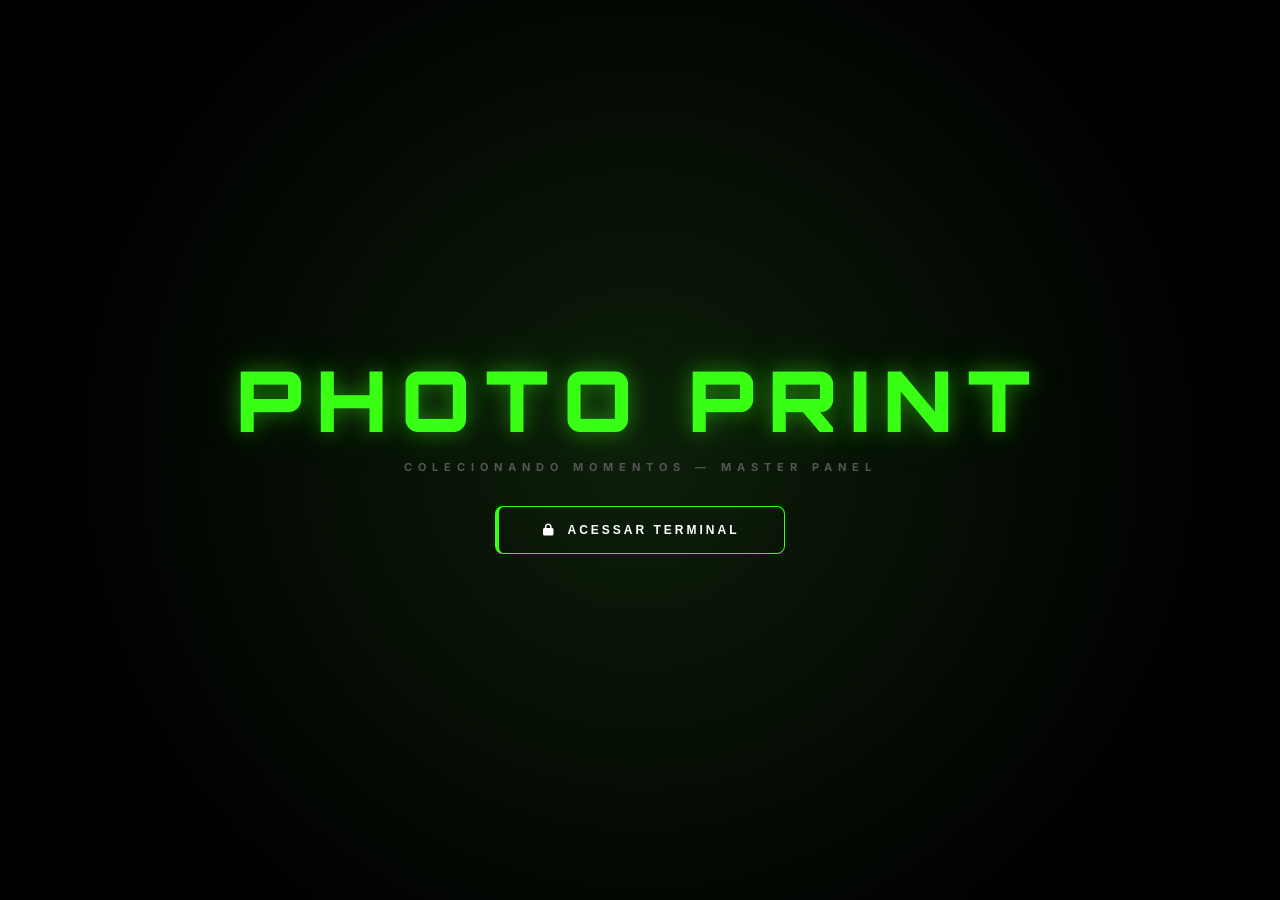
<file: Painel.html>
<!-- ═══════════════════════════════════════════════════════════════════ -->
<!-- INÍCIO DO ARQUIVO painel.html — v3.1                                -->
<!-- ═══════════════════════════════════════════════════════════════════ -->
<!DOCTYPE html>
<html lang="pt-br">
<head>
    <meta charset="UTF-8">
    <meta name="viewport" content="width=device-width, initial-scale=1.0">
    <title>PHOTO PRINT — Master Panel v3.1</title>
    <link rel="preconnect" href="https://fonts.googleapis.com">
    <link rel="preconnect" href="https://fonts.gstatic.com" crossorigin>
    <link href="https://fonts.googleapis.com/css2?family=Orbitron:wght@400;600;700;900&family=Inter:wght@300;400;500;600;700;800;900&display=swap" rel="stylesheet">
    <link rel="stylesheet" href="https://cdnjs.cloudflare.com/ajax/libs/font-awesome/6.4.0/css/all.min.css">

    <!-- ═══════════════════════════════════════════════════════════ -->
    <!-- INÍCIO DO BLOCO DE ESTILOS (CSS)                            -->
    <!-- ═══════════════════════════════════════════════════════════ -->
    <style>
        :root {
            --neon: #39ff14;
            --neon-dim: rgba(57, 255, 20, 0.12);
            --neon-glow: 0 0 20px rgba(57, 255, 20, 0.4);
            --red: #ff3131;
            --red-dim: rgba(255, 49, 49, 0.15);
            --blue: #0096ff;
            --blue-dim: rgba(0, 150, 255, 0.15);
            --yellow: #ffb800;
            --yellow-dim: rgba(255, 184, 0, 0.15);

            --bg-0: #000000;
            --bg-1: #0a0a0a;
            --bg-2: #111111;
            --bg-3: #1a1a1a;
            --bg-4: #222222;

            --text-0: #ffffff;
            --text-1: #e0e0e0;
            --text-2: #999999;
            --text-3: #555555;

            --border-1: rgba(255, 255, 255, 0.06);
            --border-2: rgba(255, 255, 255, 0.1);
            --border-neon: rgba(57, 255, 20, 0.3);

            --radius-sm: 8px;
            --radius-md: 12px;
            --radius-lg: 16px;
            --radius-xl: 24px;

            --shadow-sm: 0 2px 8px rgba(0, 0, 0, 0.4);
            --shadow-md: 0 8px 24px rgba(0, 0, 0, 0.5);
            --shadow-lg: 0 20px 60px rgba(0, 0, 0, 0.6);

            --transition: all 0.3s cubic-bezier(0.4, 0, 0.2, 1);
            --transition-fast: all 0.15s ease;

            --sidebar-w: 260px;
            --topbar-h: 70px;
        }

        * { box-sizing: border-box; margin: 0; padding: 0; }

        html, body {
            font-family: 'Inter', -apple-system, sans-serif;
            background: var(--bg-0);
            color: var(--text-0);
            height: 100vh;
            overflow: hidden;
            -webkit-font-smoothing: antialiased;
        }

        body {
            background:
                radial-gradient(circle at 50% -10%, rgba(26, 58, 18, 0.4) 0%, transparent 50%),
                radial-gradient(circle at 90% 100%, rgba(57, 255, 20, 0.02) 0%, transparent 40%),
                var(--bg-0);
        }

        ::-webkit-scrollbar { width: 6px; height: 6px; }
        ::-webkit-scrollbar-track { background: transparent; }
        ::-webkit-scrollbar-thumb { background: var(--bg-4); border-radius: 3px; }
        ::-webkit-scrollbar-thumb:hover { background: var(--neon-dim); }

        /* --- SPLASH SCREEN --- */
        #splash {
            position: fixed; inset: 0;
            display: flex; align-items: center; justify-content: center;
            flex-direction: column; text-align: center;
            background: radial-gradient(circle at 50% 50%, #0d1f0a 0%, #000 75%);
            z-index: 2000;
            transition: opacity 0.4s ease, visibility 0.4s ease;
        }
        .splash-brand {
            font-family: 'Orbitron', sans-serif;
            font-size: clamp(40px, 9vw, 84px);
            font-weight: 900;
            color: var(--neon);
            letter-spacing: clamp(6px, 1.5vw, 14px);
            text-transform: uppercase;
            text-shadow: var(--neon-glow), 0 0 50px rgba(57, 255, 20, 0.2);
            margin-bottom: 8px;
        }
        .splash-subtitle {
            font-size: 11px; letter-spacing: 6px;
            color: var(--text-3); text-transform: uppercase;
            font-weight: 700; margin-bottom: 32px;
        }
        .splash-btn {
            padding: 16px 44px;
            background: transparent;
            color: var(--text-0);
            border: 1px solid var(--neon);
            border-left: 4px solid var(--neon);
            border-radius: var(--radius-sm);
            font-size: 12px; font-weight: 700;
            letter-spacing: 3px; text-transform: uppercase;
            cursor: pointer; transition: var(--transition);
            display: inline-flex; align-items: center; gap: 10px;
        }
        .splash-btn:hover {
            background: var(--neon-dim);
            box-shadow: var(--neon-glow);
            transform: translateY(-2px);
        }
        .splash-version {
            position: fixed; bottom: 20px; right: 28px;
            font-family: 'Orbitron', sans-serif;
            font-size: 10px; color: var(--text-3);
            letter-spacing: 2px; font-weight: 700;
        }

        /* --- MODAL DE SENHA --- */
        #modal-senha {
            display: none; position: fixed; inset: 0;
            background: rgba(0, 0, 0, 0.85);
            backdrop-filter: blur(16px);
            z-index: 3000;
            align-items: center; justify-content: center;
        }
        .pass-box {
            background: var(--bg-1);
            border: 1px solid var(--border-neon);
            border-radius: var(--radius-xl);
            padding: 36px 32px;
            width: 340px; max-width: 90vw;
            text-align: center;
            box-shadow: var(--shadow-lg), 0 0 40px rgba(57, 255, 20, 0.1);
        }
        .pass-icon {
            width: 50px; height: 50px;
            margin: 0 auto 16px;
            background: var(--neon-dim);
            border: 1px solid var(--border-neon);
            border-radius: 50%;
            display: flex; align-items: center; justify-content: center;
            color: var(--neon); font-size: 20px;
        }
        .pass-label {
            font-size: 9px; color: var(--neon);
            letter-spacing: 3px; font-weight: 800;
            text-transform: uppercase; margin-bottom: 4px;
        }
        .pass-title {
            font-family: 'Orbitron', sans-serif;
            font-size: 16px; font-weight: 700;
            margin-bottom: 20px;
        }
        .pass-input {
            width: 100%; padding: 14px;
            background: var(--bg-0);
            border: 1px solid var(--bg-4);
            color: var(--neon);
            text-align: center;
            font-size: 28px; font-weight: 900;
            font-family: 'Orbitron', sans-serif;
            border-radius: var(--radius-md);
            outline: none; margin-bottom: 16px;
            letter-spacing: 10px;
            transition: var(--transition);
        }
        .pass-input:focus { border-color: var(--neon); box-shadow: 0 0 0 3px var(--neon-dim); }

        /* --- LAYOUT PRINCIPAL (APP) --- */
        #app { display: none; height: 100vh; grid-template-columns: var(--sidebar-w) 1fr; }

        /* Sidebar */
        .sidebar {
            background: var(--bg-1);
            border-right: 1px solid var(--border-1);
            display: flex; flex-direction: column;
            padding: 24px 16px;
            z-index: 10;
        }
        .sidebar-brand {
            display: flex; align-items: center; gap: 12px;
            padding: 4px 8px 20px;
            border-bottom: 1px solid var(--border-1);
            margin-bottom: 16px;
        }
        .brand-logo {
            width: 36px; height: 36px;
            background: var(--neon);
            border-radius: var(--radius-sm);
            display: flex; align-items: center; justify-content: center;
            color: var(--bg-0); font-size: 16px;
            box-shadow: var(--neon-glow);
            flex-shrink: 0;
        }
        .brand-text h2 {
            font-family: 'Orbitron', sans-serif;
            font-size: 13px; font-weight: 900;
            color: var(--neon); letter-spacing: 1px;
            line-height: 1.1;
        }
        .brand-text span {
            font-size: 8px; color: var(--text-3);
            letter-spacing: 1.5px; font-weight: 700;
            text-transform: uppercase;
        }
        .sidebar-nav { display: flex; flex-direction: column; gap: 6px; flex: 1; }
        .nav-item {
            display: flex; align-items: center; gap: 12px;
            padding: 12px 14px;
            border-radius: var(--radius-sm);
            color: var(--text-2);
            cursor: pointer;
            font-size: 12px; font-weight: 600;
            transition: var(--transition-fast);
            border: 1px solid transparent;
            background: transparent;
            text-align: left; width: 100%;
        }
        .nav-item i { font-size: 14px; width: 18px; text-align: center; }
        .nav-item:hover { background: var(--bg-2); color: var(--text-0); }
        .nav-item.active {
            background: var(--neon-dim);
            color: var(--neon);
            border-color: var(--border-neon);
        }
        .nav-badge {
            margin-left: auto;
            background: var(--neon); color: var(--bg-0);
            font-size: 9px; font-weight: 900;
            padding: 2px 6px; border-radius: 10px;
        }
        .sidebar-status-box {
            margin-top: auto;
            background: var(--bg-2);
            border: 1px solid var(--border-1);
            border-radius: var(--radius-sm);
            padding: 12px;
            display: flex; flex-direction: column; gap: 8px;
        }
        .status-indicator-info { display: flex; align-items: center; gap: 8px; font-size: 10px; font-weight: 700; text-transform: uppercase; letter-spacing: 1px; }
        .status-dot {
            width: 8px; height: 8px; border-radius: 50%;
            background: var(--red); box-shadow: 0 0 8px currentColor;
            flex-shrink: 0;
        }
        .status-dot.online { background: var(--neon); }
        .sync-info {
            font-size: 9px; color: var(--text-3);
            font-weight: 600; letter-spacing: 0.5px;
            padding-top: 6px; border-top: 1px solid var(--border-1);
        }

        /* Content Area */
        .content-area { display: flex; flex-direction: column; overflow: hidden; background: var(--bg-0); }
        .topbar {
            height: var(--topbar-h);
            display: flex; align-items: center; justify-content: space-between;
            padding: 0 32px;
            border-bottom: 1px solid var(--border-1);
            background: rgba(10, 10, 10, 0.7);
            backdrop-filter: blur(20px);
            flex-shrink: 0;
        }
        .topbar-title h1 { font-size: 16px; font-weight: 700; }
        .topbar-title span { font-size: 11px; color: var(--text-3); font-weight: 500; }
        .topbar-active-badge {
            display: inline-flex; align-items: center; gap: 6px;
            padding: 5px 12px;
            background: var(--neon-dim);
            border: 1px solid var(--border-neon);
            border-radius: 20px;
            font-size: 10px; font-weight: 800;
            color: var(--neon); letter-spacing: 0.5px;
            text-transform: uppercase;
            max-width: 240px;
        }
        .topbar-active-badge span {
            overflow: hidden; text-overflow: ellipsis;
            white-space: nowrap;
        }
        .topbar-active-badge.hidden { display: none; }
        .pulse-dot {
            width: 6px; height: 6px; border-radius: 50%;
            background: var(--neon);
            box-shadow: 0 0 6px var(--neon);
            animation: pulseDot 1.5s ease-in-out infinite;
            flex-shrink: 0;
        }
        @keyframes pulseDot {
            0%, 100% { opacity: 1; transform: scale(1); }
            50% { opacity: 0.5; transform: scale(0.85); }
        }

        /* Switch de rede */
        .switch { position: relative; display: inline-block; width: 44px; height: 24px; flex-shrink: 0; }
        .switch input { opacity: 0; width: 0; height: 0; }
        .switch-slider {
            position: absolute; cursor: pointer; inset: 0;
            background: var(--bg-4); transition: var(--transition);
            border-radius: 30px; border: 1px solid var(--border-2);
        }
        .switch-slider:before {
            position: absolute; content: "";
            height: 16px; width: 16px; left: 3px; bottom: 3px;
            background: var(--text-3); transition: var(--transition); border-radius: 50%;
        }
        .switch input:checked + .switch-slider { background: var(--neon-dim); border-color: var(--neon); }
        .switch input:checked + .switch-slider:before { transform: translateX(20px); background: var(--neon); box-shadow: 0 0 8px var(--neon); }
        .switch input:disabled + .switch-slider { opacity: 0.4; cursor: not-allowed; }

        /* Views Container */
        .view-container { flex: 1; overflow-y: auto; padding: 28px 32px; display: none; }
        .view-container.active { display: block; animation: fadeInView 0.3s ease; }
        @keyframes fadeInView { from { opacity: 0; transform: translateY(6px); } to { opacity: 1; transform: translateY(0); } }

        /* --- DASHBOARD / CARDS / METRICS --- */
        .metrics-grid {
            display: grid;
            grid-template-columns: repeat(auto-fit, minmax(210px, 1fr));
            gap: 16px; margin-bottom: 24px;
        }
        .metric-card {
            background: var(--bg-1);
            border: 1px solid var(--border-1);
            border-radius: var(--radius-lg);
            padding: 20px;
            position: relative; overflow: hidden;
            transition: var(--transition);
        }
        .metric-card:hover { border-color: var(--border-neon); transform: translateY(-2px); }
        .metric-card::before { content: ""; position: absolute; top: 0; left: 0; width: 3px; height: 100%; background: var(--neon); }
        .metric-card.blue::before { background: var(--blue); }
        .metric-card.yellow::before { background: var(--yellow); }
        .metric-card.red::before { background: var(--red); }
        .metric-icon {
            width: 34px; height: 34px; background: var(--neon-dim); border-radius: var(--radius-sm);
            display: flex; align-items: center; justify-content: center; color: var(--neon); font-size: 14px; margin-bottom: 12px;
        }
        .metric-card.blue .metric-icon { background: var(--blue-dim); color: var(--blue); }
        .metric-card.yellow .metric-icon { background: var(--yellow-dim); color: var(--yellow); }
        .metric-card.red .metric-icon { background: var(--red-dim); color: var(--red); }
        .metric-value { font-family: 'Orbitron', sans-serif; font-size: 26px; font-weight: 900; line-height: 1; margin-bottom: 4px; }
        .metric-value.small { font-size: 18px; }
        .metric-label { font-size: 10px; color: var(--text-3); text-transform: uppercase; letter-spacing: 1.5px; font-weight: 700; }

        /* Card Genérico */
        .card { background: var(--bg-1); border: 1px solid var(--border-1); border-radius: var(--radius-lg); overflow: hidden; margin-bottom: 24px; }
        .card-header {
            padding: 16px 20px; border-bottom: 1px solid var(--border-1);
            display: flex; align-items: center; justify-content: space-between;
            font-size: 11px; font-weight: 800; text-transform: uppercase; letter-spacing: 1.5px;
            color: var(--neon); background: var(--bg-2);
        }
        .card-body { padding: 20px; }

        /* Badge Modo Edição */
        .edit-mode-badge {
            display: none;
            background: var(--yellow-dim);
            color: var(--yellow);
            border: 1px solid var(--yellow);
            padding: 3px 10px;
            border-radius: 20px;
            font-size: 9px; font-weight: 900;
            letter-spacing: 1px;
            margin-left: 10px;
            text-transform: uppercase;
            animation: pulseEdit 2s ease-in-out infinite;
        }
        .edit-mode-badge.active { display: inline-flex; align-items: center; gap: 5px; }
        @keyframes pulseEdit {
            0%, 100% { opacity: 1; }
            50% { opacity: 0.6; }
        }

        /* --- FORMULÁRIOS E CAMPOS --- */
        .form-grid { display: grid; grid-template-columns: 1fr 1fr; gap: 16px; }
        .form-group { margin-bottom: 16px; }
        .form-group.full { grid-column: 1 / -1; }
        .form-label {
            display: flex; align-items: center; gap: 6px;
            font-size: 10px; color: var(--neon); font-weight: 800;
            text-transform: uppercase; letter-spacing: 1px; margin-bottom: 8px;
        }
        .form-control {
            width: 100%; padding: 12px 14px;
            background: var(--bg-0); border: 1px solid var(--bg-4);
            color: var(--text-0); border-radius: var(--radius-sm);
            font-family: 'Inter', sans-serif; font-size: 13px; outline: none; transition: var(--transition);
        }
        .form-control:focus { border-color: var(--neon); box-shadow: 0 0 0 3px var(--neon-dim); }
        .form-control::placeholder { color: var(--text-3); }
        select.form-control { cursor: pointer; }
        input[type="date"].form-control::-webkit-calendar-picker-indicator { filter: invert(1); cursor: pointer; opacity: 0.6; }

        /* Switch Inline no Formulário */
        .form-inline-box {
            display: flex; align-items: center; justify-content: space-between;
            padding: 12px 16px; background: var(--bg-0); border: 1px solid var(--bg-4); border-radius: var(--radius-sm);
        }

        /* --- UPLOAD ZONE --- */
        .upload-zone {
            border: 2px dashed var(--bg-4); border-radius: var(--radius-md);
            padding: 20px; text-align: center; cursor: pointer; transition: var(--transition); background: var(--bg-0);
        }
        .upload-zone:hover { border-color: var(--neon); background: var(--neon-dim); }
        .upload-zone.dragover { border-color: var(--neon); background: var(--neon-dim); }
        .upload-zone-icon { font-size: 28px; color: var(--text-3); margin-bottom: 8px; }
        .upload-zone:hover .upload-zone-icon { color: var(--neon); }
        .upload-zone-text { font-size: 11px; font-weight: 600; color: var(--text-2); }
        .moldura-preview-wrapper { margin-top: 12px; text-align: center; display: none; }
        .moldura-preview { max-width: 160px; max-height: 200px; border-radius: var(--radius-sm); border: 1px solid var(--border-neon); box-shadow: var(--shadow-md); margin: 0 auto; }
        .moldura-nome { font-size: 10px; color: var(--neon); margin-top: 6px; font-weight: 600; }

        /* Aviso de resolução */
        .resolution-warning {
            display: none;
            padding: 10px 14px;
            background: var(--yellow-dim);
            border: 1px solid var(--yellow);
            border-radius: var(--radius-sm);
            font-size: 11px; color: var(--yellow);
            font-weight: 600;
            margin-top: 10px;
        }
        .resolution-warning.active { display: block; }
        .resolution-warning i { margin-right: 6px; }

        /* --- BOTÕES --- */
        .btn {
            display: inline-flex; align-items: center; justify-content: center; gap: 8px;
            padding: 12px 20px; border-radius: var(--radius-sm);
            font-size: 11px; font-weight: 700; letter-spacing: 1px; text-transform: uppercase;
            cursor: pointer; border: 1px solid transparent; transition: var(--transition); font-family: inherit;
        }
        .btn-primary { background: var(--neon); color: var(--bg-0); border-color: var(--neon); }
        .btn-primary:hover { box-shadow: var(--neon-glow); transform: translateY(-1px); }
        .btn-primary:disabled { opacity: 0.5; cursor: not-allowed; transform: none; box-shadow: none; }
        .btn-outline { background: transparent; color: var(--text-0); border-color: var(--border-2); }
        .btn-outline:hover { background: var(--bg-2); border-color: var(--neon); color: var(--neon); }
        .btn-sm { padding: 8px 14px; font-size: 10px; }
        .btn-block { width: 100%; }

        /* --- LISTA DE EVENTOS --- */
        .list-toolbar { display: flex; align-items: center; gap: 12px; margin-bottom: 16px; }
        .search-box { flex: 1; position: relative; }
        .search-box i { position: absolute; left: 14px; top: 50%; transform: translateY(-50%); color: var(--text-3); font-size: 12px; }
        .search-box input {
            width: 100%; padding: 10px 14px 10px 38px; background: var(--bg-1);
            border: 1px solid var(--border-1); color: var(--text-0); border-radius: var(--radius-sm); font-size: 12px; outline: none;
        }
        .search-box input:focus { border-color: var(--neon); box-shadow: 0 0 0 3px var(--neon-dim); }

        .eventos-list { display: flex; flex-direction: column; gap: 10px; }
        .evento-item {
            background: var(--bg-1); border: 1px solid var(--border-1); border-radius: var(--radius-md);
            padding: 14px 18px; display: flex; align-items: center; gap: 16px; transition: var(--transition); position: relative;
        }
        .evento-item:hover { border-color: var(--border-2); background: var(--bg-2); }
        .evento-item.ativo { border-color: var(--border-neon); background: linear-gradient(90deg, var(--neon-dim) 0%, var(--bg-1) 40%); }
        .evento-item.ativo::before { content: ""; position: absolute; left: 0; top: 0; bottom: 0; width: 3px; background: var(--neon); box-shadow: var(--neon-glow); border-radius: 3px 0 0 3px; }

        .evento-status-icon {
            width: 34px; height: 34px; border-radius: 50%; display: flex; align-items: center; justify-content: center;
            font-size: 12px; flex-shrink: 0; background: var(--bg-3); color: var(--text-3);
        }
        .evento-item.ativo .evento-status-icon { background: var(--neon-dim); color: var(--neon); box-shadow: 0 0 10px rgba(57,255,20,0.3); }

        .evento-info { flex: 1; min-width: 0; }
        .evento-nome { font-size: 13px; font-weight: 700; color: var(--text-0); display: flex; align-items: center; gap: 8px; margin-bottom: 3px; flex-wrap: wrap; }
        .evento-item.ativo .evento-nome { color: var(--neon); }
        .evento-meta { font-size: 10px; color: var(--text-3); font-weight: 500; display: flex; align-items: center; gap: 10px; }

        .badge { display: inline-flex; align-items: center; gap: 4px; padding: 2px 8px; border-radius: 20px; font-size: 9px; font-weight: 800; text-transform: uppercase; }
        .badge-neon { background: var(--neon-dim); color: var(--neon); }
        .badge-blue { background: var(--blue-dim); color: var(--blue); }

        .evento-actions { display: flex; align-items: center; gap: 6px; flex-shrink: 0; }
        .icon-btn {
            width: 32px; height: 32px; border-radius: var(--radius-sm); background: transparent; border: 1px solid transparent;
            color: var(--text-3); cursor: pointer; font-size: 12px; display: flex; align-items: center; justify-content: center; transition: var(--transition-fast);
        }
        .icon-btn:hover { background: var(--bg-3); color: var(--text-0); }
        .icon-btn.edit:hover { color: var(--neon); background: var(--neon-dim); }
        .icon-btn.delete:hover { color: var(--red); background: var(--red-dim); }

        .btn-ativar {
            padding: 6px 12px; border-radius: var(--radius-sm); border: 1px solid var(--border-2);
            background: transparent; color: var(--text-2); font-size: 10px; font-weight: 800; cursor: pointer; text-transform: uppercase; transition: var(--transition-fast);
        }
        .btn-ativar:hover { border-color: var(--neon); color: var(--neon); }
        .evento-item.ativo .btn-ativar { background: var(--neon); color: var(--bg-0); border-color: var(--neon); }

        /* --- EMPTY STATE --- */
        .empty-state {
            text-align: center;
            padding: 50px 20px;
        }
        .empty-state i {
            font-size: 42px; display: block; margin-bottom: 12px;
            opacity: 0.4; color: var(--text-3);
        }
        .empty-state-title {
            font-size: 14px; font-weight: 700;
            color: var(--text-2); margin-bottom: 6px;
        }
        .empty-state-text {
            font-size: 11px; color: var(--text-3);
            margin-bottom: 18px;
        }

        /* --- TOAST NOTIFICATIONS --- */
        .toast-container { position: fixed; top: 24px; right: 24px; z-index: 5000; display: flex; flex-direction: column; gap: 10px; pointer-events: none; }
        .toast {
            background: var(--bg-1); border: 1px solid var(--border-2); border-left: 3px solid var(--neon);
            border-radius: var(--radius-md); padding: 12px 16px; min-width: 260px; max-width: 360px;
            display: flex; align-items: center; gap: 12px; box-shadow: var(--shadow-lg); pointer-events: auto;
            animation: toastIn 0.3s cubic-bezier(0.4, 0, 0.2, 1);
        }
        .toast.error { border-left-color: var(--red); }
        .toast.info { border-left-color: var(--blue); }
        .toast.warning { border-left-color: var(--yellow); }
        .toast-icon { width: 28px; height: 28px; border-radius: 50%; display: flex; align-items: center; justify-content: center; font-size: 12px; flex-shrink: 0; background: var(--neon-dim); color: var(--neon); }
        .toast.error .toast-icon { background: var(--red-dim); color: var(--red); }
        .toast.info .toast-icon { background: var(--blue-dim); color: var(--blue); }
        .toast.warning .toast-icon { background: var(--yellow-dim); color: var(--yellow); }
        .toast-title { font-size: 11px; font-weight: 700; margin-bottom: 2px; }
        .toast-message { font-size: 10px; color: var(--text-2); }
        @keyframes toastIn { from { opacity: 0; transform: translateX(100%); } to { opacity: 1; transform: translateX(0); } }

        /* --- LOADING OVERLAY --- */
        .loading-overlay {
            position: fixed; inset: 0; background: rgba(0,0,0,0.7); backdrop-filter: blur(4px);
            z-index: 4000; display: none; align-items: center; justify-content: center; flex-direction: column; gap: 14px;
        }
        .loading-overlay.active { display: flex; }
        .spinner { width: 42px; height: 42px; border: 3px solid var(--bg-4); border-top-color: var(--neon); border-radius: 50%; animation: spin 0.8s linear infinite; }
        @keyframes spin { to { transform: rotate(360deg); } }
    </style>
    <!-- ═══════════════════════════════════════════════════════════ -->
    <!-- FIM DO BLOCO DE ESTILOS (CSS)                               -->
    <!-- ═══════════════════════════════════════════════════════════ -->
</head>
<body>

    <div class="splash-version">v3.1</div>

    <!-- ═══════════════════════════════════════════════════════════ -->
    <!-- TELA INICIAL (SPLASH)                                       -->
    <!-- ═══════════════════════════════════════════════════════════ -->
    <div id="splash">
        <div>
            <h1 class="splash-brand">PHOTO PRINT</h1>
            <p class="splash-subtitle">Colecionando Momentos — Master Panel</p>
        </div>
        <button class="splash-btn" onclick="abrirModalSenha()">
            <i class="fas fa-lock"></i> Acessar Terminal
        </button>
    </div>

    <!-- ═══════════════════════════════════════════════════════════ -->
    <!-- MODAL DE SENHA                                              -->
    <!-- ═══════════════════════════════════════════════════════════ -->
    <div id="modal-senha">
        <div class="pass-box">
            <div class="pass-icon"><i class="fas fa-shield-alt"></i></div>
            <div class="pass-label">Protocolo de Segurança</div>
            <div class="pass-title">Autenticação Master</div>
            <input type="password" id="input-pass" class="pass-input" placeholder="••••" maxlength="4" onkeydown="if(event.key === 'Enter') confirmarSenha()">
            <button class="btn btn-primary btn-block" onclick="confirmarSenha()"><i class="fas fa-key"></i> Autenticar Acesso</button>
            <!-- ═══════════════════════════════════════════════════════════ -->
<!-- CONTINUAÇÃO: MODAL DE SENHA + APP + SCRIPTS                 -->
<!-- ═══════════════════════════════════════════════════════════ -->

            <!-- (Continuação do modal-senha — fechamento) -->
            <div style="margin-top: 18px; color: var(--text-3); font-size: 9px; cursor: pointer; font-weight: 700; letter-spacing: 1px; text-transform: uppercase;" onclick="fecharModalSenha()">
                Abortar Operação
            </div>
        </div>
    </div>

    <!-- ═══════════════════════════════════════════════════════════ -->
    <!-- LAYOUT PRINCIPAL DO APLICATIVO                              -->
    <!-- ═══════════════════════════════════════════════════════════ -->
    <div id="app">
        <!-- Sidebar de Navegação -->
        <aside class="sidebar">
            <div class="sidebar-brand">
                <div class="brand-logo"><i class="fas fa-camera-retro"></i></div>
                <div class="brand-text">
                    <h2>PHOTO PRINT</h2>
                    <span>Master Panel</span>
                </div>
            </div>

            <div class="sidebar-nav">
                <button class="nav-item active" data-aba="dashboard" onclick="trocarAba('dashboard', this)">
                    <i class="fas fa-chart-pie"></i> Dashboard
                </button>
                <button class="nav-item" data-aba="eventos" onclick="trocarAba('eventos', this)">
                    <i class="fas fa-list-alt"></i> Eventos <span class="nav-badge" id="badge-total">0</span>
                </button>
                <button class="nav-item" data-aba="novo" onclick="trocarAba('novo', this)">
                    <i class="fas fa-plus-circle"></i> Novo Evento
                </button>
            </div>

            <div class="sidebar-status-box">
                <div class="status-indicator-info">
                    <div class="status-dot" id="sidebar-dot"></div>
                    <span id="sidebar-status-text">Offline</span>
                </div>
                <div class="sync-info" id="sync-info">
                    <i class="fas fa-clock"></i> Aguardando sincronização...
                </div>
            </div>
        </aside>

        <!-- Área de Conteúdo Principal -->
        <main class="content-area">
            <header class="topbar">
                <div class="topbar-title">
                    <h1 id="topbar-title-text">Dashboard</h1>
                    <span id="topbar-subtitle-text">Visão geral do sistema</span>
                </div>
                <div style="display: flex; align-items: center; gap: 16px;">
                    <div class="topbar-active-badge hidden" id="topbar-active-badge">
                        <span class="pulse-dot"></span>
                        <span id="topbar-active-name">—</span>
                    </div>
                    <div style="display: flex; align-items: center; gap: 10px; font-size: 11px; font-weight: 700;">
                        <span id="label-status" style="color: var(--red);">OFFLINE</span>
                        <label class="switch"><input type="checkbox" id="server-status" onchange="salvarStatusRede()"><span class="switch-slider"></span></label>
                    </div>
                </div>
            </header>

            <!-- ═══════════════════════════════════════════════════ -->
            <!-- ABA 1: DASHBOARD                                    -->
            <!-- ═══════════════════════════════════════════════════ -->
            <div id="view-dashboard" class="view-container active">
                <div class="metrics-grid">
                    <div class="metric-card">
                        <div class="metric-icon"><i class="fas fa-calendar-check"></i></div>
                        <div class="metric-value" id="stat-total">0</div>
                        <div class="metric-label">Total de Eventos</div>
                    </div>
                    <div class="metric-card blue">
                        <div class="metric-icon"><i class="fas fa-signal"></i></div>
                        <div class="metric-value small" id="stat-ativo-nome">—</div>
                        <div class="metric-label">Evento em Transmissão</div>
                    </div>
                    <div class="metric-card yellow">
                        <div class="metric-icon"><i class="fas fa-image"></i></div>
                        <div class="metric-value" id="stat-molduras">0</div>
                        <div class="metric-label">Molduras Carregadas</div>
                    </div>
                    <div class="metric-card red">
                        <div class="metric-icon"><i class="fas fa-book-open"></i></div>
                        <div class="metric-value" id="stat-guestbooks">0</div>
                        <div class="metric-label">Eventos Guestbook</div>
                    </div>
                </div>

                <div class="card">
                    <div class="card-header">
                        <span><i class="fas fa-bolt"></i> Ações Rápidas</span>
                    </div>
                    <div class="card-body" style="display: flex; gap: 12px; flex-wrap: wrap;">
                        <button class="btn btn-primary" onclick="trocarAba('novo', document.querySelector('[data-aba=novo]'))">
                            <i class="fas fa-plus"></i> Criar Novo Evento
                        </button>
                        <button class="btn btn-outline" onclick="trocarAba('eventos', document.querySelector('[data-aba=eventos]'))">
                            <i class="fas fa-list"></i> Ver Todos os Eventos
                        </button>
                        <button class="btn btn-outline" onclick="carregarEventosDoServidor()">
                            <i class="fas fa-sync-alt"></i> Sincronizar Agora
                        </button>
                    </div>
                </div>

                <div class="card">
                    <div class="card-header">
                        <span><i class="fas fa-info-circle"></i> Informações do Sistema</span>
                    </div>
                    <div class="card-body">
                        <div style="display: grid; grid-template-columns: repeat(auto-fit, minmax(200px, 1fr)); gap: 16px; font-size: 12px;">
                            <div>
                                <div style="color: var(--text-3); font-size: 10px; text-transform: uppercase; font-weight: 700; margin-bottom: 4px;">Versão</div>
                                <div style="font-family: 'Orbitron', sans-serif; font-weight: 700; color: var(--neon);">v3.1</div>
                            </div>
                            <div>
                                <div style="color: var(--text-3); font-size: 10px; text-transform: uppercase; font-weight: 700; margin-bottom: 4px;">API Endpoint</div>
                                <div style="font-family: monospace; font-size: 10px; color: var(--text-2); word-break: break-all;">photoprint-api.maxprimefotovideo.workers.dev</div>
                            </div>
                            <div>
                                <div style="color: var(--text-3); font-size: 10px; text-transform: uppercase; font-weight: 700; margin-bottom: 4px;">Status do Servidor</div>
                                <div id="dash-server-status" style="font-weight: 700; color: var(--red);">OFFLINE</div>
                            </div>
                        </div>
                    </div>
                </div>
            </div>

            <!-- ═══════════════════════════════════════════════════ -->
            <!-- ABA 2: LISTA DE EVENTOS                             -->
            <!-- ═══════════════════════════════════════════════════ -->
            <div id="view-eventos" class="view-container">
                <div class="card">
                    <div class="card-header">
                        <span><i class="fas fa-database"></i> Base de Eventos</span>
                        <button class="btn btn-outline btn-sm" onclick="carregarEventosDoServidor()"><i class="fas fa-sync-alt"></i> Sincronizar</button>
                    </div>
                    <div class="card-body">
                        <div class="list-toolbar">
                            <div class="search-box">
                                <i class="fas fa-search"></i>
                                <input type="text" id="input-busca" placeholder="Pesquisar evento por nome ou ID..." oninput="buscarComDebounce()">
                            </div>
                        </div>
                        <div class="eventos-list" id="corpo-lista">
                            <div class="empty-state">
                                <i class="fas fa-inbox"></i>
                                <div class="empty-state-title">Nenhum evento carregado</div>
                                <div class="empty-state-text">Clique em sincronizar ou crie seu primeiro evento</div>
                            </div>
                        </div>
                    </div>
                </div>
            </div>

            <!-- ═══════════════════════════════════════════════════ -->
            <!-- ABA 3: FORMULÁRIO (NOVO / EDITAR)                   -->
            <!-- ═══════════════════════════════════════════════════ -->
            <div id="view-novo" class="view-container">
                <div class="card" style="max-width: 800px; margin: 0 auto;">
                    <div class="card-header">
                        <span id="card-form-title">
                            <i class="fas fa-plus-circle"></i> Cadastrar Novo Evento
                            <span class="edit-mode-badge" id="edit-mode-badge"><i class="fas fa-edit"></i> Modo Edição</span>
                        </span>
                    </div>
                    <div class="card-body">
                        <input type="hidden" id="edit-id" value="">

                        <div class="form-grid">
                            <div class="form-group full">
                                <label class="form-label"><i class="fas fa-tag"></i> Nome do Evento</label>
                                <input type="text" id="input-evento" class="form-control" placeholder="Ex: Casamento Ana e Carlos">
                            </div>

                            <div class="form-group">
                                <label class="form-label"><i class="fas fa-calendar-alt"></i> Data do Evento</label>
                                <input type="date" id="input-data" class="form-control">
                            </div>

                            <div class="form-group">
                                <label class="form-label"><i class="fas fa-crop-alt"></i> Formato Padrão</label>
                                <select id="select-formato" class="form-control" onchange="atualizarLabelMoldura()">
                                    <option value="10X15V">10x15 Vertical (1181x1819px)</option>
                                    <option value="10X15H">10x15 Horizontal (1772x1228px)</option>
                                    <option value="TIRINHA">Tirinha 5x15 (591x1819px)</option>
                                    <option value="POLAROID">Polaroid (1041x1311px)</option>
                                </select>
                            </div>
                        </div>

                        <div class="form-group">
                            <div class="form-inline-box">
                                <span style="font-size: 12px; font-weight: 600; display: flex; align-items: center; gap: 8px;">
                                    <i class="fas fa-book-open" style="color: var(--neon);"></i> Modo Guestbook (Livro de Assinaturas)
                                </span>
                                <label class="switch"><input type="checkbox" id="input-livro"><span class="switch-slider"></span></label>
                            </div>
                        </div>

                        <!-- UPLOAD DE MOLDURA -->
                        <div class="form-group">
                            <label class="form-label"><i class="fas fa-image"></i> <span id="label-moldura">Moldura — 10x15 Vertical (1181x1819px)</span></label>
                            <input type="file" id="input-moldura" accept="image/png" style="display:none" onchange="uploadMoldura(this)">

                            <div class="upload-zone" id="upload-zone"
                                 onclick="document.getElementById('input-moldura').click()"
                                 ondragover="event.preventDefault(); this.classList.add('dragover')"
                                 ondragleave="this.classList.remove('dragover')"
                                 ondrop="handleDrop(event)">
                                <div class="upload-zone-icon"><i class="fas fa-cloud-upload-alt"></i></div>
                                <div class="upload-zone-text">Clique ou arraste a moldura em PNG transparente</div>
                                <div style="font-size: 9px; color: var(--text-3); margin-top: 4px;">Apenas arquivos .PNG na resolução recomendada</div>
                            </div>

                            <div class="moldura-preview-wrapper" id="preview-wrapper">
                                <img id="moldura-preview" class="moldura-preview">
                                <div id="moldura-nome" class="moldura-nome"></div>
                            </div>

                            <div class="resolution-warning" id="resolution-warning">
                                <i class="fas fa-exclamation-triangle"></i>
                                <span id="resolution-warning-text"></span>
                            </div>
                        </div>

                        <div style="display: flex; gap: 12px; margin-top: 24px;">
                            <button class="btn btn-primary" style="flex: 1;" onclick="salvarEvento()" id="btn-submit">
                                <i class="fas fa-save"></i> <span id="btn-text">Criar Evento</span>
                            </button>
                            <button class="btn btn-outline" style="display: none;" onclick="cancelarEdicao()" id="btn-cancelar">
                                <i class="fas fa-times"></i> Cancelar
                            </button>
                        </div>
                    </div>
                </div>
            </div>
        </main>
    </div>

    <!-- Overlay de Loading -->
    <div class="loading-overlay" id="loading-overlay">
        <div class="spinner"></div>
        <div style="font-size: 11px; font-weight: 700; color: var(--neon); letter-spacing: 2px; text-transform: uppercase;" id="loading-text">Processando dados...</div>
    </div>

    <!-- Container de Notificações Toast -->
    <div class="toast-container" id="toast-container"></div>

    <!-- ═══════════════════════════════════════════════════════════ -->
    <!-- INÍCIO DO BLOCO DE SCRIPTS (JavaScript)                     -->
    <!-- ═══════════════════════════════════════════════════════════ -->
    <script>
        /* ═══════════════════════════════════════════════════════
           CONFIGURAÇÕES GLOBAIS
           ═══════════════════════════════════════════════════════ */
        const API_URL = "https://photoprint-api.maxprimefotovideo.workers.dev";
        const SENHA_MESTRA = "1234";
        const RESOLUCOES = {
            '10X15V':   { w: 1181, h: 1819, label: '10x15 Vertical (1181x1819px)' },
            '10X15H':   { w: 1772, h: 1228, label: '10x15 Horizontal (1772x1228px)' },
            'TIRINHA':  { w: 591,  h: 1819, label: 'Tirinha 5x15 (591x1819px)' },
            'POLAROID': { w: 1041, h: 1311, label: 'Polaroid (1041x1311px)' }
        };

        let eventos = [];
        let molduras = { polaroid: null, '10x15v': null, '10x15h': null, tirinha: null };
        let buscaTimeout = null;
        let autoRefreshInterval = null;

        /* ═══════════════════════════════════════════════════════
           SISTEMA DE NOTIFICAÇÕES TOAST
           ═══════════════════════════════════════════════════════ */
        function mostrarToast(titulo, mensagem, tipo = 'success') {
            const container = document.getElementById('toast-container');
            const toast = document.createElement('div');
            toast.className = `toast ${tipo}`;
            const iconMap = {
                success: 'fa-check',
                error: 'fa-exclamation-triangle',
                info: 'fa-info',
                warning: 'fa-exclamation'
            };
            toast.innerHTML = `
                <div class="toast-icon"><i class="fas ${iconMap[tipo] || 'fa-check'}"></i></div>
                <div class="toast-content">
                    <div class="toast-title">${titulo}</div>
                    <div class="toast-message">${mensagem}</div>
                </div>
            `;
            container.appendChild(toast);
            setTimeout(() => {
                toast.style.opacity = '0';
                setTimeout(() => toast.remove(), 300);
            }, 3500);
        }

        function mostrarLoading(show, texto = "Processando dados...") {
            const overlay = document.getElementById('loading-overlay');
            document.getElementById('loading-text').innerText = texto;
            if (show) overlay.classList.add('active');
            else overlay.classList.remove('active');
        }

        /* ═══════════════════════════════════════════════════════
           NAVEGAÇÃO ENTRE ABAS
           ═══════════════════════════════════════════════════════ */
        const TITULOS_ABA = {
            dashboard: { title: 'Dashboard', sub: 'Visão geral do sistema' },
            eventos:   { title: 'Gerenciamento de Eventos', sub: 'Visualize e controle seus eventos ativos' },
            novo:      { title: 'Cadastro de Evento', sub: 'Insira as informações e carregue a moldura' }
        };

        function trocarAba(aba, elementoBtn) {
            document.querySelectorAll('.view-container').forEach(v => v.classList.remove('active'));
            document.querySelectorAll('.sidebar-nav .nav-item').forEach(n => n.classList.remove('active'));

            const viewId = 'view-' + aba;
            const view = document.getElementById(viewId);
            if (view) view.classList.add('active');

            if (elementoBtn) {
                elementoBtn.classList.add('active');
            } else {
                const btn = document.querySelector(`[data-aba="${aba}"]`);
                if (btn) btn.classList.add('active');
            }

            const titulos = TITULOS_ABA[aba] || TITULOS_ABA.dashboard;
            document.getElementById('topbar-title-text').innerText = titulos.title;
            document.getElementById('topbar-subtitle-text').innerText = titulos.sub;

            if (aba === 'dashboard') atualizarMetricasDashboard();
        }

        /* ═══════════════════════════════════════════════════════
           AUTENTICAÇÃO
           ═══════════════════════════════════════════════════════ */
        function abrirModalSenha() {
            document.getElementById('modal-senha').style.display = 'flex';
            setTimeout(() => document.getElementById('input-pass').focus(), 100);
        }
        function fecharModalSenha() {
            document.getElementById('modal-senha').style.display = 'none';
            document.getElementById('input-pass').value = '';
        }
        function confirmarSenha() {
            if (document.getElementById('input-pass').value === SENHA_MESTRA) {
                fecharModalSenha();
                document.getElementById('splash').style.opacity = '0';
                setTimeout(() => {
                    document.getElementById('splash').style.display = 'none';
                    document.getElementById('app').style.display = 'grid';
                    carregarEventosDoServidor();
                    verificarEstadoAtual();
                    iniciarAutoRefresh();
                }, 400);
            } else {
                mostrarToast("Autenticação Falhou", "Senha incorreta informada.", "error");
                document.getElementById('input-pass').value = '';
                document.getElementById('input-pass').focus();
            }
        }

        // Fecha modal com ESC
        document.addEventListener('keydown', (e) => {
            if (e.key === 'Escape') {
                const modal = document.getElementById('modal-senha');
                if (modal.style.display === 'flex') fecharModalSenha();
            }
        });

        /* ═══════════════════════════════════════════════════════
           CARREGAMENTO DE EVENTOS
           ═══════════════════════════════════════════════════════ */
        async function carregarEventosDoServidor(silencioso = false) {
            if (!silencioso) mostrarLoading(true, "Sincronizando eventos...");
            try {
                const resp = await fetch(`${API_URL}/eventos`);
                const data = await resp.json();
                if (data.success && data.eventos) {
                    eventos = data.eventos.map(ev => ({
                        id: ev.id, nome: ev.nome, data: ev.data, dataRaw: ev.data,
                        formato: ev.formato || '10X15V',
                        livro: ev.livro === 1 || ev.livro === true,
                        ativo: ev.ativo === 1 || ev.ativo === true,
                        temMoldura: ev.tem_moldura === 1 || ev.tem_moldura === true
                    }));
                    if (!silencioso) {
                        mostrarToast("Sincronizado", `${eventos.length} eventos carregados com sucesso.`);
                    }
                } else {
                    eventos = [];
                }
                atualizarSyncInfo();
            } catch (e) {
                eventos = [];
                if (!silencioso) {
                    mostrarToast("Erro de Conexão", "Não foi possível conectar ao servidor.", "error");
                }
            } finally {
                if (!silencioso) mostrarLoading(false);
                renderizarLista();
                checarEventoAtivo();
                atualizarMetricasDashboard();
            }
        }

        async function verificarEstadoAtual() {
            try {
                const resp = await fetch(`${API_URL}/get-all-states`);
                const data = await resp.json();
                if (data.config) {
                    atualizarUIStatus(data.config.status === "ONLINE");
                    document.getElementById('server-status').checked = (data.config.status === "ONLINE");
                }
            } catch (e) {}
        }

        function atualizarUIStatus(on) {
            const lb = document.getElementById('label-status');
            const dot = document.getElementById('sidebar-dot');
            const statusText = document.getElementById('sidebar-status-text');
            const dashStatus = document.getElementById('dash-server-status');

            lb.innerText = on ? "ONLINE" : "OFFLINE";
            lb.style.color = on ? "var(--neon)" : "var(--red)";

            if (dashStatus) {
                dashStatus.innerText = on ? "ONLINE" : "OFFLINE";
                dashStatus.style.color = on ? "var(--neon)" : "var(--red)";
            }

            if (on) {
                dot.classList.add('online');
                statusText.innerText = "Online";
            } else {
                dot.classList.remove('online');
                statusText.innerText = "Offline";
            }
        }

        function atualizarSyncInfo() {
            const el = document.getElementById('sync-info');
            const agora = new Date();
            const hh = String(agora.getHours()).padStart(2, '0');
            const mm = String(agora.getMinutes()).padStart(2, '0');
            const ss = String(agora.getSeconds()).padStart(2, '0');
            el.innerHTML = `<i class="fas fa-clock"></i> Última sync: ${hh}:${mm}:${ss}`;
        }

        /* ═══════════════════════════════════════════════════════
           AUTO-REFRESH (30s)
           ═══════════════════════════════════════════════════════ */
        function iniciarAutoRefresh() {
            if (autoRefreshInterval) clearInterval(autoRefreshInterval);
            autoRefreshInterval = setInterval(() => {
                carregarEventosDoServidor(true);
            }, 30000);
        }

        /* ═══════════════════════════════════════════════════════
           BUSCA COM DEBOUNCE (250ms)
           ═══════════════════════════════════════════════════════ */
        function buscarComDebounce() {
            clearTimeout(buscaTimeout);
            buscaTimeout = setTimeout(() => {
                filtrarEventos();
            }, 250);
        }

        function filtrarEventos() {
            const termo = document.getElementById('input-busca').value.toLowerCase().trim();
            if (!termo) {
                renderizarListaFiltrada(eventos);
                return;
            }
            const filtrados = eventos.filter(ev =>
                ev.nome.toLowerCase().includes(termo) || String(ev.id).includes(termo)
            );
            renderizarListaFiltrada(filtrados);
        }

        /* ═══════════════════════════════════════════════════════
           UPLOAD DE MOLDURA (com validação de resolução)
           ═══════════════════════════════════════════════════════ */
        function atualizarLabelMoldura() {
            const formato = document.getElementById('select-formato').value;
            document.getElementById('label-moldura').innerText = 'Moldura — ' + RESOLUCOES[formato].label;
        }

        function handleDrop(event) {
            event.preventDefault();
            document.getElementById('upload-zone').classList.remove('dragover');
            const files = event.dataTransfer.files;
            if (files && files[0]) {
                processarMoldura(files[0]);
            }
        }

        function uploadMoldura(input) {
            if (!input.files || !input.files[0]) return;
            processarMoldura(input.files[0]);
            input.value = '';
        }

        function processarMoldura(file) {
            if (file.type !== 'image/png') {
                mostrarToast("Formato Inválido", "Apenas arquivos PNG são permitidos.", "error");
                return;
            }

            const formato = document.getElementById('select-formato').value;
            const resolucaoEsperada = RESOLUCOES[formato];
            const formatoKey = formato === '10X15V' ? '10x15v' : formato === '10X15H' ? '10x15h' : formato.toLowerCase();

            const reader = new FileReader();
            reader.onload = function (e) {
                const img = new Image();
                img.onload = function () {
                    const warning = document.getElementById('resolution-warning');
                    const warningText = document.getElementById('resolution-warning-text');

                    if (img.width !== resolucaoEsperada.w || img.height !== resolucaoEsperada.h) {
                        warning.classList.add('active');
                        warningText.innerText = `Resolução atual: ${img.width}x${img.height}px. Recomendado: ${resolucaoEsperada.w}x${resolucaoEsperada.h}px para ${formato}.`;
                    } else {
                        warning.classList.remove('active');
                    }

                    const preview = document.getElementById('moldura-preview');
                    preview.src = e.target.result;
                    document.getElementById('preview-wrapper').style.display = 'block';
                    document.getElementById('moldura-nome').innerText = `✅ ${file.name} (${img.width}x${img.height}px)`;

                    molduras[formatoKey] = file;
                };
                img.src = e.target.result;
            };
            reader.readAsDataURL(file);
        }

        async function fazerUploadMolduras(eventoId) {
            for (const [formato, arquivo] of Object.entries(molduras)) {
                if (!arquivo) continue;
                const formData = new FormData();
                formData.append('moldura', arquivo);
                formData.append('eventoId', eventoId);
                formData.append('formato', formato);
                try {
                    await fetch(`${API_URL}/upload-moldura`, { method: 'POST', body: formData });
                } catch (e) {}
            }
        }

        /* ═══════════════════════════════════════════════════════
           SALVAR / EDITAR / CANCELAR EVENTO
           ═══════════════════════════════════════════════════════ */
        async function salvarEvento() {
            const nome = document.getElementById('input-evento').value.trim();
            const data = document.getElementById('input-data').value;
            const formato = document.getElementById('select-formato').value;
            const livro = document.getElementById('input-livro').checked;
            const editId = document.getElementById('edit-id').value;

            if (!nome || !data) {
                mostrarToast("Campos Obrigatórios", "Preencha o nome e a data do evento.", "error");
                return;
            }

            mostrarLoading(true, editId ? "Atualizando evento..." : "Criando evento...");
            try {
                let eventId = editId;
                if (editId) {
                    await fetch(`${API_URL}/atualizar-evento/${editId}`, {
                        method: 'PUT',
                        headers: { 'Content-Type': 'application/json' },
                        body: JSON.stringify({ nome, data, formato, livro, ativo: false })
                    });
                } else {
                    const resp = await fetch(`${API_URL}/criar-evento`, {
                        method: 'POST',
                        headers: { 'Content-Type': 'application/json' },
                        body: JSON.stringify({ nome, data, formato, livro })
                    });
                    const result = await resp.json();
                    if (!result.success) throw new Error(result.error || 'Erro ao criar');
                    eventId = result.id;
                    eventos.unshift({
                        id: eventId, nome, data, dataRaw: data, formato,
                        livro, ativo: false, temMoldura: true
                    });
                }

                const temAlgumaMoldura = Object.values(molduras).some(f => f !== null);
                if (temAlgumaMoldura) await fazerUploadMolduras(eventId);

                mostrarToast("Sucesso", editId ? "Evento atualizado com sucesso!" : "Evento criado com sucesso!");
                resetarFormulario();
                trocarAba('eventos', document.querySelector('[data-aba="eventos"]'));
                setTimeout(() => carregarEventosDoServidor(true), 800);
            } catch (e) {
                mostrarToast("Erro", e.message, "error");
            } finally {
                mostrarLoading(false);
            }
        }

        function resetarFormulario() {
            document.getElementById('input-evento').value = "";
            document.getElementById('input-data').value = "";
            document.getElementById('input-livro').checked = false;
            document.getElementById('select-formato').value = "10X15V";
            document.getElementById('edit-id').value = "";
            document.getElementById('card-form-title').innerHTML = '<i class="fas fa-plus-circle"></i> Cadastrar Novo Evento <span class="edit-mode-badge" id="edit-mode-badge"><i class="fas fa-edit"></i> Modo Edição</span>';
            document.getElementById('btn-text').innerText = "Criar Evento";
            document.getElementById('btn-cancelar').style.display = 'none';
            document.getElementById('preview-wrapper').style.display = 'none';
            document.getElementById('moldura-preview').src = '';
            document.getElementById('resolution-warning').classList.remove('active');
            atualizarLabelMoldura();
            ['polaroid', '10x15v', '10x15h', 'tirinha'].forEach(f => { molduras[f] = null; });
        }

        function cancelarEdicao() {
            resetarFormulario();
            trocarAba('eventos', document.querySelector('[data-aba="eventos"]'));
        }

        /* ═══════════════════════════════════════════════════════
           ATIVAR / DESATIVAR EVENTO
           ═══════════════════════════════════════════════════════ */
        async function ativarEvento(index) {
            const ev = eventos[index];
            if (!ev || !ev.id) return;
            const novoEstado = !ev.ativo;
            mostrarLoading(true, novoEstado ? "Ativando evento..." : "Desativando evento...");
            try {
                await fetch(`${API_URL}/atualizar-evento/${ev.id}`, {
                    method: 'PUT',
                    headers: { 'Content-Type': 'application/json' },
                    body: JSON.stringify({
                        nome: ev.nome, data: ev.dataRaw || ev.data,
                        formato: ev.formato, livro: ev.livro, ativo: novoEstado
                    })
                });
                eventos.forEach((e, i) => e.ativo = (i === index && novoEstado));
                renderizarLista();
                checarEventoAtivo();
                atualizarMetricasDashboard();
                await sincronizarWorker(
                    novoEstado ? ev.nome : "Geral",
                    novoEstado ? ev.formato : "10X15V",
                    novoEstado ? "ONLINE" : "OFFLINE",
                    novoEstado ? ev.livro : false,
                    novoEstado ? String(ev.id) : "",
                    novoEstado ? ev.temMoldura : false
                );
                mostrarToast("Status Alterado", `Evento ${novoEstado ? 'ativado' : 'desativado'} com sucesso!`);
            } catch (e) {
                mostrarToast("Erro", e.message, "error");
            } finally {
                mostrarLoading(false);
            }
        }

        async function sincronizarWorker(nome, formato, status, livro, eventoId, temMoldura) {
            try {
                await fetch(`${API_URL}/set-config`, {
                    method: 'POST',
                    headers: { 'Content-Type': 'application/json' },
                    body: JSON.stringify({ evento: nome, status, formato, livro, eventoId, temMoldura })
                });
                atualizarUIStatus(status === "ONLINE");
            } catch (e) {}
        }

        function salvarStatusRede() {
            const on = document.getElementById('server-status').checked;
            const ativo = eventos.find(e => e.ativo);
            if (ativo) {
                sincronizarWorker(ativo.nome, ativo.formato, on ? "ONLINE" : "OFFLINE", ativo.livro, String(ativo.id), ativo.temMoldura);
            }
        }

        /* ═══════════════════════════════════════════════════════
           EDITAR / EXCLUIR EVENTO
           ═══════════════════════════════════════════════════════ */
        function editarEvento(index) {
            const ev = eventos[index];
            document.getElementById('input-evento').value = ev.nome;
                        // (Continuação da função editarEvento)
            document.getElementById('input-data').value = ev.dataRaw || ev.data || "";
            document.getElementById('select-formato').value = ev.formato;
            document.getElementById('input-livro').checked = ev.livro;
            document.getElementById('edit-id').value = ev.id;
            document.getElementById('card-form-title').innerHTML = '<i class="fas fa-edit"></i> Editar Evento <span class="edit-mode-badge active"><i class="fas fa-edit"></i> Modo Edição</span>';
            document.getElementById('btn-text').innerText = "Salvar Alterações";
            document.getElementById('btn-cancelar').style.display = 'inline-flex';
            atualizarLabelMoldura();
            trocarAba('novo', document.querySelector('[data-aba="novo"]'));
        }

        async function excluirEvento(index) {
            const ev = eventos[index];
            if (!confirm(`Deseja realmente excluir o evento "${ev.nome}"?`)) return;
            mostrarLoading(true, "Excluindo evento...");
            try {
                await fetch(`${API_URL}/deletar-evento/${ev.id}`, { method: 'DELETE' });
                eventos.splice(index, 1);
                if (ev.ativo) await sincronizarWorker("Geral", "10X15V", "OFFLINE", false, "", false);
                renderizarLista();
                checarEventoAtivo();
                atualizarMetricasDashboard();
                mostrarToast("Excluído", "Evento removido com sucesso.");
            } catch (e) {
                mostrarToast("Erro", e.message, "error");
            } finally {
                mostrarLoading(false);
            }
        }

        /* ═══════════════════════════════════════════════════════
           RENDERIZAÇÃO DA LISTA
           ═══════════════════════════════════════════════════════ */
        function renderizarLista() {
            renderizarListaFiltrada(eventos);
        }

        function renderizarListaFiltrada(lista) {
            const container = document.getElementById('corpo-lista');
            document.getElementById('badge-total').innerText = eventos.length;

            if (!lista || lista.length === 0) {
                const mensagemVazia = eventos.length === 0
                    ? {
                        titulo: 'Nenhum evento cadastrado',
                        texto: 'Crie seu primeiro evento ou sincronize com o servidor',
                        botao: true
                    }
                    : {
                        titulo: 'Nenhum resultado encontrado',
                        texto: 'Tente outro termo de busca',
                        botao: false
                    };

                container.innerHTML = `
                    <div class="empty-state">
                        <i class="fas fa-inbox"></i>
                        <div class="empty-state-title">${mensagemVazia.titulo}</div>
                        <div class="empty-state-text">${mensagemVazia.texto}</div>
                        ${mensagemVazia.botao ? `
                            <button class="btn btn-primary btn-sm" onclick="trocarAba('novo', document.querySelector('[data-aba=\\'novo\\']'))">
                                <i class="fas fa-plus"></i> Criar Primeiro Evento
                            </button>
                        ` : ''}
                    </div>`;
                return;
            }

            container.innerHTML = lista.map((ev) => {
                const realIndex = eventos.findIndex(e => e.id === ev.id);
                return `
                    <div class="evento-item ${ev.ativo ? 'ativo' : ''}">
                        <div class="evento-status-icon">
                            <i class="fas ${ev.ativo ? 'fa-check-circle' : 'fa-circle'}"></i>
                        </div>
                        <div class="evento-info">
                            <div class="evento-nome">
                                ${ev.nome}
                                ${ev.livro ? '<span class="badge badge-blue"><i class="fas fa-book"></i> Guestbook</span>' : ''}
                                ${ev.temMoldura ? '<span class="badge badge-neon"><i class="fas fa-image"></i> Moldura</span>' : ''}
                            </div>
                            <div class="evento-meta">
                                <span><i class="fas fa-calendar"></i> ${ev.data || 'Sem data'}</span>
                                <span><i class="fas fa-crop"></i> ${ev.formato}</span>
                                <span><i class="fas fa-fingerprint"></i> ID: ${ev.id}</span>
                            </div>
                        </div>
                        <div class="evento-actions">
                            <button class="icon-btn edit" onclick="editarEvento(${realIndex})" title="Editar"><i class="fas fa-edit"></i></button>
                            <button class="icon-btn delete" onclick="excluirEvento(${realIndex})" title="Excluir"><i class="fas fa-trash"></i></button>
                            <button class="btn-ativar" onclick="ativarEvento(${realIndex})">${ev.ativo ? 'Ativado' : 'Ativar'}</button>
                        </div>
                    </div>
                `;
            }).join('');
        }

        /* ═══════════════════════════════════════════════════════
           CONTROLE DE EVENTO ATIVO + MÉTRICAS
           ═══════════════════════════════════════════════════════ */
        function checarEventoAtivo() {
            const ativo = eventos.find(e => e.ativo);
            const checkbox = document.getElementById('server-status');
            const statAtivoNome = document.getElementById('stat-ativo-nome');
            const topbarBadge = document.getElementById('topbar-active-badge');
            const topbarActiveName = document.getElementById('topbar-active-name');

            if (ativo) {
                checkbox.checked = true;
                checkbox.disabled = false;
                atualizarUIStatus(true);

                if (statAtivoNome) statAtivoNome.innerText = ativo.nome;

                // Mostra badge no topbar
                if (topbarBadge) topbarBadge.classList.remove('hidden');
                if (topbarActiveName) topbarActiveName.innerText = ativo.nome;
            } else {
                checkbox.checked = false;
                checkbox.disabled = true;
                atualizarUIStatus(false);

                if (statAtivoNome) statAtivoNome.innerText = "Nenhum";

                // Esconde badge do topbar
                if (topbarBadge) topbarBadge.classList.add('hidden');
            }
        }

        function atualizarMetricasDashboard() {
            const total = eventos.length;
            const ativo = eventos.find(e => e.ativo);
            const comMoldura = eventos.filter(e => e.temMoldura).length;
            const comGuestbook = eventos.filter(e => e.livro).length;

            const elTotal = document.getElementById('stat-total');
            const elMolduras = document.getElementById('stat-molduras');
            const elGuestbooks = document.getElementById('stat-guestbooks');
            const elAtivoNome = document.getElementById('stat-ativo-nome');

            if (elTotal) elTotal.innerText = total;
            if (elMolduras) elMolduras.innerText = comMoldura;
            if (elGuestbooks) elGuestbooks.innerText = comGuestbooks;
            if (elAtivoNome) elAtivoNome.innerText = ativo ? ativo.nome : '—';

            // Atualiza badge da sidebar
            const badge = document.getElementById('badge-total');
            if (badge) badge.innerText = total;
        }

        /* ═══════════════════════════════════════════════════════
           INICIALIZAÇÃO
           ═══════════════════════════════════════════════════════ */
        // Permite fechar a busca com ESC
        document.addEventListener('keydown', (e) => {
            if (e.key === 'Escape') {
                const busca = document.getElementById('input-busca');
                if (busca && busca.value) {
                    busca.value = '';
                    filtrarEventos();
                }
            }
        });

    </script>
    <!-- ═══════════════════════════════════════════════════════════ -->
    <!-- FIM DO BLOCO DE SCRIPTS (JavaScript)                        -->
    <!-- ═══════════════════════════════════════════════════════════ -->
</body>
</html>
<!-- ═══════════════════════════════════════════════════════════════════ -->
<!-- FIM DO ARQUIVO painel.html — v3.1                                    -->
<!-- ═══════════════════════════════════════════════════════════════════ -->
</file>
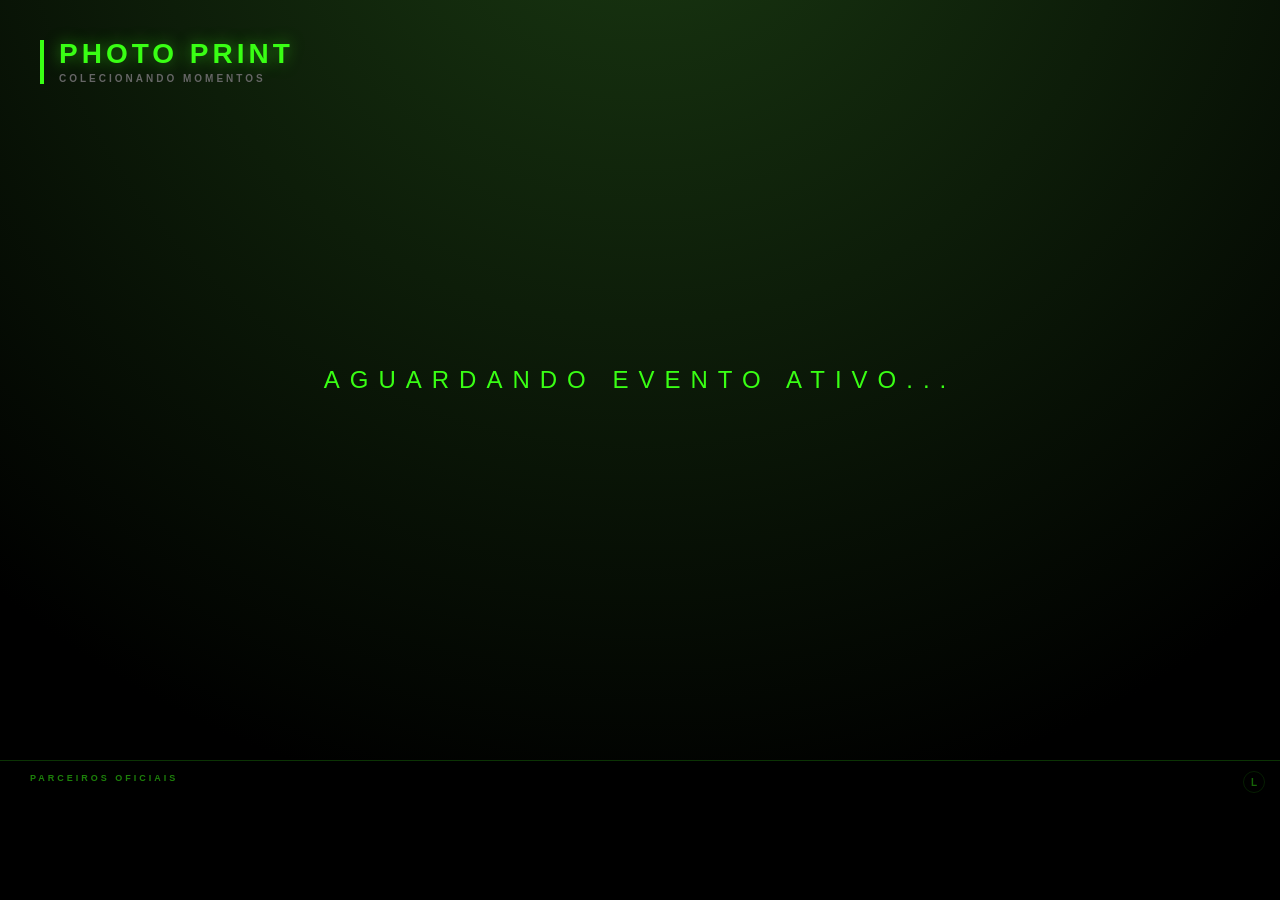
<file: telao windows + P = estender.html>
<!DOCTYPE html>
<html lang="pt-br">
<head>
    <meta charset="UTF-8">
    <meta name="viewport" content="width=device-width, initial-scale=1.0">
    <title>PHOTO PRINT | TV SLIDESHOW PRO</title>
    <style>
        :root { 
            --neon: #39ff14; 
            --bg: #000; 
            --border: rgba(57, 255, 20, 0.2);
        }

        body { 
            margin: 0; 
            padding: 0; 
            background-color: var(--bg); 
            background: radial-gradient(circle at 50% -20%, #1a3a12 0%, #000 80%);
            overflow: hidden; 
            font-family: 'Segoe UI', sans-serif; 
            height: 100vh;
        }
        
        header { 
            position: absolute;
            top: 40px;
            left: 40px;
            z-index: 100;
            display: flex;
            flex-direction: column;
            align-items: flex-start;
            border-left: 4px solid var(--neon);
            padding-left: 15px;
        }

        .brand-box h1 { 
            margin: 0; 
            font-size: 28px; 
            color: var(--neon); 
            font-weight: 900; 
            letter-spacing: 4px; 
            text-transform: uppercase;
            text-shadow: 0 0 15px rgba(57, 255, 20, 0.5);
            line-height: 1;
        }
        .brand-box p { 
            margin: 5px 0 0; 
            font-size: 10px; 
            color: #666; 
            letter-spacing: 3px; 
            font-weight: bold; 
            text-transform: uppercase; 
        }

        #display {
            width: 100vw;
            height: calc(100vh - 140px); 
            position: relative;
            overflow: hidden;
            display: flex;
            align-items: center;
            justify-content: center;
        }

        .slide-container {
            position: absolute;
            inset: 0; 
            display: flex;
            align-items: center;
            justify-content: center;
            opacity: 0;
            transition: opacity 1.5s ease-in-out;
        }

        .active { opacity: 1; }

        .slide-bg {
            position: absolute;
            width: 100%;
            height: 100%;
            object-fit: cover;
            filter: blur(50px) brightness(0.4);
            transform: scale(1.1);
            z-index: 1;
        }

        .slide-main {
            position: relative;
            max-width: 92%;
            max-height: 92%;
            object-fit: contain;
            z-index: 2;
            box-shadow: 0 0 80px rgba(0,0,0,0.9);
            border: 1px solid rgba(255, 255, 255, 0.1);
            border-radius: 4px;
        }

        #sponsor-bar {
            width: 100vw;
            height: 140px;
            background: rgba(0, 0, 0, 0.85);
            border-top: 1px solid var(--border);
            position: absolute;
            bottom: 0;
            display: flex;
            align-items: center;
            justify-content: space-around; 
            padding: 10px 60px;
            box-sizing: border-box;
            z-index: 200;
            backdrop-filter: blur(10px);
        }

        .sponsor-logo {
            max-height: 90px;
            max-width: calc(100% / 5 - 30px); 
            object-fit: contain;
        }

        .sponsor-label {
            color: var(--neon);
            font-size: 9px;
            text-transform: uppercase;
            letter-spacing: 3px;
            position: absolute;
            top: 12px;
            left: 30px;
            font-weight: bold;
            opacity: 0.5;
        }

        .config-trigger {
            position: absolute;
            top: 10px;
            right: 15px;
            width: 20px;
            height: 20px;
            border: 1px solid rgba(57, 255, 20, 0.3);
            border-radius: 50%;
            display: flex;
            align-items: center;
            justify-content: center;
            color: var(--neon);
            font-size: 10px;
            font-weight: bold;
            cursor: pointer;
            opacity: 0.4;
            transition: 0.3s;
        }

        #waiting-msg { 
            color: var(--neon); 
            font-size: 24px; 
            text-transform: uppercase; 
            letter-spacing: 10px; 
            position: absolute; 
            z-index: 10;
        }

        #logo-upload { display: none; }
    </style>
</head>
<body>

<input type="file" id="logo-upload" multiple accept="image/*">

<header>
    <div class="brand-box">
        <h1>Photo Print</h1>
        <p>colecionando momentos</p>
    </div>
</header>

<div id="display">
    <div id="waiting-msg">Aguardando Evento Ativo...</div>
</div>

<div id="sponsor-bar">
    <span class="sponsor-label">Parceiros Oficiais</span>
    <div class="config-trigger" onclick="document.getElementById('logo-upload').click()">L</div>
    <div id="logos-container" style="display:contents;"></div>
</div>

<script>
    const API_URL = "https://photoprint-api.maxprimefotovideo.workers.dev";
    
    let eventoAtivo = "";
    let fotos = [];
    let currentIndex = 0;
    let slideInterval = null;

    const fileInput = document.getElementById('logo-upload');
    const containerLogos = document.getElementById('logos-container');

    fileInput.addEventListener('change', function() {
        const files = Array.from(this.files).slice(0, 5); 
        const logosData = [];
        containerLogos.innerHTML = "";
        files.forEach(file => {
            const reader = new FileReader();
            reader.onload = (e) => {
                const imgBase64 = e.target.result;
                renderLogo(imgBase64);
                logosData.push(imgBase64);
                localStorage.setItem('pp_logos', JSON.stringify(logosData));
            };
            reader.readAsDataURL(file);
        });
    });

    function renderLogo(src) {
        const img = document.createElement('img');
        img.src = src;
        img.className = 'sponsor-logo';
        containerLogos.appendChild(img);
    }

    async function syncEvent() {
        try {
            const res = await fetch(`${API_URL}/status?t=${Date.now()}`);
            const data = await res.json();
            
            // Se o evento mudou ou foi ativado
            if (data.evento && data.evento !== eventoAtivo) {
                eventoAtivo = data.evento;
                document.getElementById('waiting-msg').style.display = 'none';
                fotos = [];
                currentIndex = 0;
                await updatePhotos(); // Espera a primeira busca
            } else if (!data.evento) {
                eventoAtivo = "";
                document.getElementById('waiting-msg').style.display = 'block';
                document.getElementById('waiting-msg').innerText = "Aguardando Evento Ativo...";
                // Limpa o slide atual se o evento for desativado
                const display = document.getElementById('display');
                const slides = display.querySelectorAll('.slide-container');
                slides.forEach(s => s.remove());
                clearInterval(slideInterval);
                slideInterval = null;
            }
        } catch (e) { console.error("Erro ao sincronizar status"); }
    }

    async function updatePhotos() {
        if (!eventoAtivo) return;
        try {
            // Adicionado timestamp para evitar cache do 404
            const res = await fetch(`${API_URL}/list-photos?evento=${encodeURIComponent(eventoAtivo)}&t=${Date.now()}`);
            const novasFotos = await res.json();
            
            if (Array.isArray(novasFotos) && novasFotos.length > 0) {
                if (JSON.stringify(novasFotos) !== JSON.stringify(fotos)) {
                    fotos = novasFotos.reverse();
                    if (!slideInterval) {
                        renderSlide();
                        slideInterval = setInterval(renderSlide, 8000); 
                    }
                }
            } else {
                document.getElementById('waiting-msg').style.display = 'block';
                document.getElementById('waiting-msg').innerText = "Nenhuma foto neste evento...";
            }
        } catch (e) { console.error("Erro ao carregar fotos"); }
    }

    function renderSlide() {
        if (fotos.length === 0) return;
        
        const display = document.getElementById('display');
        const fotoObjeto = fotos[currentIndex];
        
        // Montagem segura da URL
        const urlFinal = `${API_URL}/photo/${encodeURIComponent(fotoObjeto.key)}`;
        
        const slideContainer = document.createElement('div');
        slideContainer.className = 'slide-container';

        const imgBg = new Image();
        imgBg.crossOrigin = "anonymous";
        imgBg.src = urlFinal;
        imgBg.className = 'slide-bg';

        const imgMain = new Image();
        imgMain.crossOrigin = "anonymous";
        imgMain.src = urlFinal;
        imgMain.className = 'slide-main';

        // Só exibe o slide após a imagem principal carregar com sucesso
        imgMain.onload = () => {
            const oldSlides = display.querySelectorAll('.slide-container');
            slideContainer.appendChild(imgBg);
            slideContainer.appendChild(imgMain);
            display.appendChild(slideContainer);
            
            setTimeout(() => slideContainer.classList.add('active'), 100);
            
            if (oldSlides.length > 0) {
                setTimeout(() => { oldSlides.forEach(s => s.remove()); }, 1600);
            }
            currentIndex = (currentIndex + 1) % fotos.length;
        };

        imgMain.onerror = () => {
            console.error("Erro ao carregar imagem: " + urlFinal);
            currentIndex = (currentIndex + 1) % fotos.length;
            // Pula para a próxima se der erro
        };
    }

    window.onload = () => {
        const saved = JSON.parse(localStorage.getItem('pp_logos') || "[]");
        saved.forEach(src => renderLogo(src));
        syncEvent();
        setInterval(syncEvent, 5000);
        setInterval(updatePhotos, 15000); // Busca fotos novas a cada 15 seg
    };
</script>
</body>
</html>
</file>
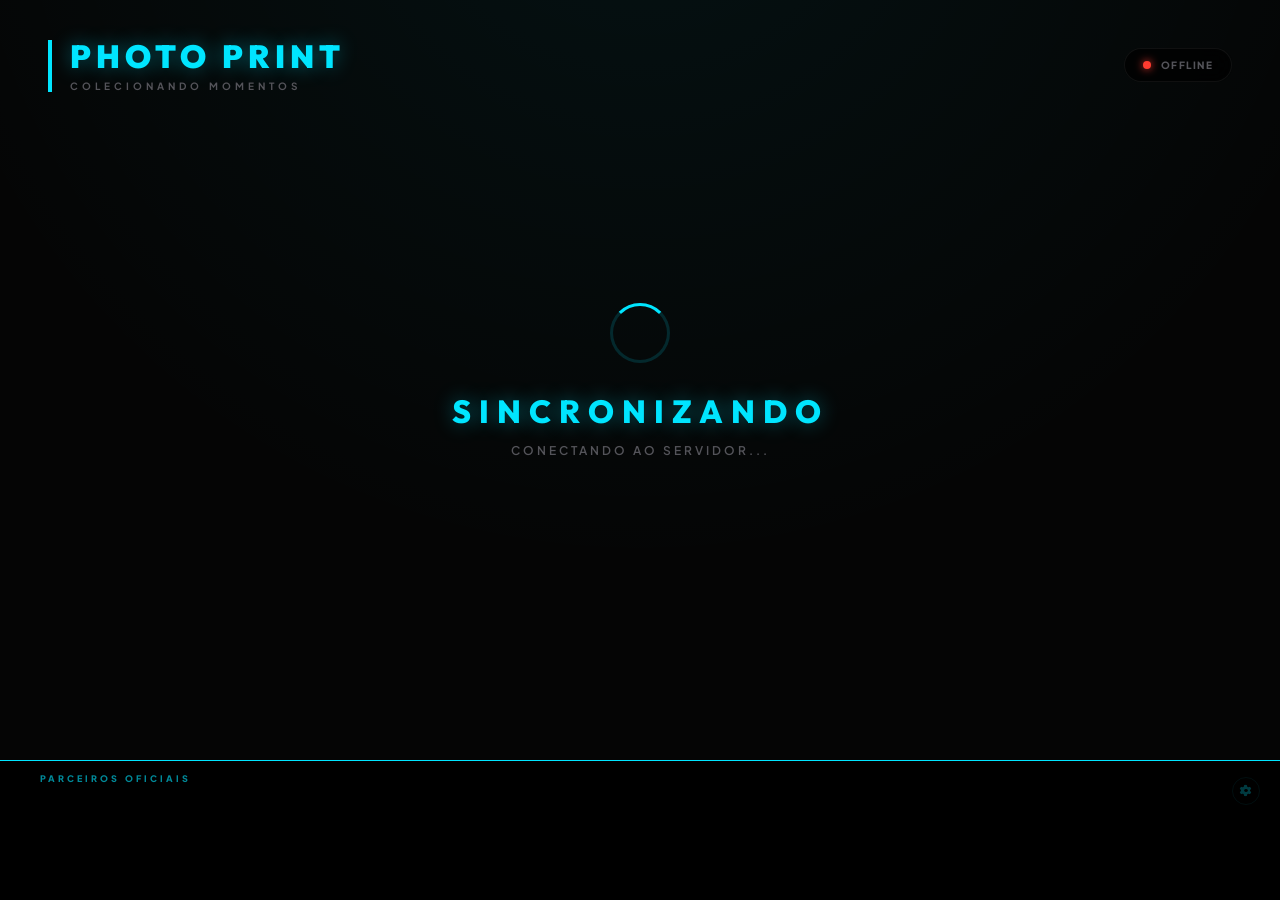
<file: telao.html>
<!DOCTYPE html>
<html lang="pt-br">
<head>
    <meta charset="UTF-8">
    <meta name="viewport" content="width=device-width, initial-scale=1.0">
    <title>PHOTO PRINT — Telão Slideshow</title>
    <link rel="stylesheet" href="https://cdnjs.cloudflare.com/ajax/libs/font-awesome/6.4.0/css/all.min.css">
    <link rel="stylesheet" href="style.css">
    <link rel="manifest" href="manifest-telao.json">
<meta name="theme-color" content="#dc2626">
<meta name="mobile-web-app-capable" content="yes">
<meta name="apple-mobile-web-app-capable" content="yes">
<meta name="apple-mobile-web-app-title" content="Telão">
<meta name="apple-mobile-web-app-status-bar-style" content="black-translucent">
<link rel="apple-touch-icon" href="icon-telao-192.png">
    <style>
        html, body { overflow: hidden; }
        body { background: radial-gradient(circle at 50% -20%, rgba(0,229,255,0.06) 0%, transparent 60%), var(--bg-0); }
        
        header { position: absolute; top: 40px; left: 48px; z-index: 100; display: flex; flex-direction: column; align-items: flex-start; border-left: 4px solid var(--accent); padding-left: 18px; animation: fadeInLeft 0.8s ease-out; }
        @keyframes fadeInLeft { from { opacity: 0; transform: translateX(-20px); } to { opacity: 1; transform: translateX(0); } }
        .brand-box h1 { font-family: var(--font-display); margin: 0; font-size: 32px; color: var(--accent); font-weight: 900; letter-spacing: 5px; text-transform: uppercase; text-shadow: var(--accent-glow); line-height: 1; }
        .brand-box p { margin: 8px 0 0; font-size: 10px; color: var(--text-3); letter-spacing: 4px; font-weight: 700; text-transform: uppercase; }

        #display { width: 100vw; height: calc(100vh - 140px); position: relative; overflow: hidden; display: flex; align-items: center; justify-content: center; }
        .slide-container { position: absolute; inset: 0; display: flex; align-items: center; justify-content: center; opacity: 0; transition: opacity 1.5s ease-in-out; z-index: 1; }
        .slide-container.active { opacity: 1; z-index: 2; }
        .slide-bg { position: absolute; width: 100%; height: 100%; object-fit: cover; filter: blur(50px) brightness(0.3) saturate(1.3); transform: scale(1.15); z-index: 1; }
        .slide-main { position: relative; max-width: 92%; max-height: 92%; object-fit: contain; z-index: 2; box-shadow: 0 0 100px rgba(0,0,0,0.9), 0 0 40px rgba(0,229,255,0.15); border: 1px solid rgba(255,255,255,0.1); border-radius: 6px; animation: zoomIn 1.5s ease-out; }
        @keyframes zoomIn { from { transform: scale(0.95); opacity: 0.8; } to { transform: scale(1); opacity: 1; } }

        #waiting-msg { position: absolute; inset: 0; display: flex; flex-direction: column; align-items: center; justify-content: center; z-index: 10; text-align: center; padding: 20px; }
        .spinner { width: 60px; height: 60px; border: 3px solid rgba(0,229,255,0.15); border-top-color: var(--accent); border-radius: 50%; animation: spin 0.9s linear infinite; margin-bottom: 28px; }
        @keyframes spin { to { transform: rotate(360deg); } }
        .waiting-title { font-family: var(--font-display); font-size: clamp(20px, 3vw, 32px); font-weight: 800; color: var(--accent); text-transform: uppercase; letter-spacing: 8px; text-shadow: var(--accent-glow); margin-bottom: 12px; }
        .waiting-sub { font-size: 12px; color: var(--text-3); letter-spacing: 3px; text-transform: uppercase; font-weight: 600; }

        #sponsor-bar { width: 100vw; height: 140px; background: rgba(0,0,0,0.85); border-top: 1px solid var(--accent); position: absolute; bottom: 0; display: flex; align-items: center; justify-content: space-around; padding: 20px 80px; z-index: 200; backdrop-filter: blur(15px); }
        .sponsor-label { position: absolute; top: 12px; left: 40px; font-size: 9px; color: var(--accent); text-transform: uppercase; letter-spacing: 3px; font-weight: 800; opacity: 0.6; }
        #logos-container { display: flex; align-items: center; justify-content: space-around; width: 100%; gap: 40px; }
        .sponsor-logo { max-height: 80px; max-width: calc(100% / 5 - 40px); object-fit: contain; filter: brightness(0.9); transition: all 0.3s; }
        .sponsor-logo:hover { filter: brightness(1.2); transform: scale(1.05); }
        .config-trigger { position: absolute; top: 16px; right: 20px; width: 28px; height: 28px; border: 1px solid rgba(0,229,255,0.25); border-radius: 50%; display: flex; align-items: center; justify-content: center; color: var(--accent); font-size: 12px; cursor: pointer; opacity: 0.25; }
        .config-trigger:hover { opacity: 1; background: var(--accent-dim); }

        .status-dot-top { position: absolute; top: 48px; right: 48px; display: flex; align-items: center; gap: 10px; padding: 10px 18px; background: rgba(0,0,0,0.7); border: 1px solid var(--border-1); border-radius: 24px; backdrop-filter: blur(10px); z-index: 100; font-size: 10px; font-weight: 800; letter-spacing: 1.5px; text-transform: uppercase; color: var(--text-3); }
        .status-dot-top .dot { width: 8px; height: 8px; border-radius: 50%; background: var(--danger); box-shadow: 0 0 8px var(--danger); animation: pulseDot 2s infinite; }
        .status-dot-top.online { color: var(--accent); border-color: var(--accent); }
        .status-dot-top.online .dot { background: var(--accent); box-shadow: 0 0 8px var(--accent); }
        @keyframes pulseDot { 0%, 100% { opacity: 1; transform: scale(1); } 50% { opacity: 0.5; transform: scale(0.85); } }
    </style>
</head>
<body>
    <input type="file" id="logo-upload" multiple accept="image/*" style="display:none">
    <header>
        <div class="brand-box"><h1>PHOTO PRINT</h1><p>Colecionando Momentos</p></div>
    </header>
    <div class="status-dot-top" id="status-indicator"><span class="dot"></span><span id="status-text">Conectando...</span></div>
    
    <div id="display">
        <div id="waiting-msg">
            <div class="spinner"></div>
            <div class="waiting-title">Sincronizando</div>
            <div class="waiting-sub" id="waiting-sub">Conectando ao servidor...</div>
        </div>
    </div>

    <div id="sponsor-bar">
        <span class="sponsor-label">Parceiros Oficiais</span>
        <div class="config-trigger" onclick="document.getElementById('logo-upload').click()" title="Configurar logos"><i class="fas fa-cog"></i></div>
        <div id="logos-container"></div>
    </div>

    <script>
        const API_URL = "https://photoprint-api.maxprimefotovideo.workers.dev";
        const INTERVALO_SLIDE = 8000, INTERVALO_SYNC = 10000;
        let eventoAtivo = "", fotos = [], currentIndex = 0, slideInterval = null, syncInterval = null, estadoAtual = 'aguardando', fotosComErro = new Set();
        const containerLogos = document.getElementById('logos-container'), fileInput = document.getElementById('logo-upload');

        fileInput.addEventListener('change', async function() {
            const files = Array.from(this.files).slice(0, 5); containerLogos.innerHTML = ""; const logosData = [];
            for (const file of files) {
                try { const base64 = await comprimirImagem(file, 400, 0.85); renderLogo(base64); logosData.push(base64); } catch (err) {}
            }
            try { localStorage.setItem('pp_logos', JSON.stringify(logosData)); } catch (err) {}
            this.value = '';
        });

        function comprimirImagem(file, maxW = 400) {
            return new Promise((resolve, reject) => {
                const reader = new FileReader();
                reader.onload = (e) => {
                    const img = new Image();
                    img.onload = () => {
                        let { width, height } = img;
                        if (width > maxW) { height = Math.round(height * (maxW / width)); width = maxW; }
                        const canvas = document.createElement('canvas'); canvas.width = width; canvas.height = height;
                        canvas.getContext('2d').drawImage(img, 0, 0, width, height); resolve(canvas.toDataURL('image/png'));
                    };
                    img.onerror = reject; img.src = e.target.result;
                };
                reader.onerror = reject; reader.readAsDataURL(file);
            });
        }

        function renderLogo(src) { const img = document.createElement('img'); img.src = src; img.className = 'sponsor-logo'; containerLogos.appendChild(img); }

        async function sync() {
            try {
                const resStatus = await fetch(`${API_URL}/status?t=${Date.now()}`), dataStatus = await resStatus.json();
                if (!dataStatus.evento || dataStatus.evento === 'Geral') {
                    eventoAtivo = ""; atualizarStatusIndicator(false); mostrarAviso('aguardando', 'Aguardando Evento Ativo', 'Inicie um evento no painel'); pararSlides(); return;
                }
                if (dataStatus.evento !== eventoAtivo) { eventoAtivo = dataStatus.evento; fotos = []; currentIndex = 0; fotosComErro.clear(); pararSlides(); }
                atualizarStatusIndicator(true);
                const resFotos = await fetch(`${API_URL}/list-photos?evento=${encodeURIComponent(eventoAtivo)}&t=${Date.now()}`), novasFotos = await resFotos.json();
                if (Array.isArray(novasFotos) && novasFotos.length > 0) {
                    const invertidas = novasFotos.reverse();
                    if (JSON.stringify(invertidas.map(f => f.key)) !== JSON.stringify(fotos.map(f => f.key))) { fotos = invertidas; if (!slideInterval) iniciarSlides(); }
                } else { mostrarAviso('aguardando', 'Evento sem Fotos', 'As fotos aparecerão aqui'); pararSlides(); }
            } catch (e) { atualizarStatusIndicator(false); }
        }

        function atualizarStatusIndicator(online) {
            document.getElementById('status-indicator').classList.toggle('online', online);
            document.getElementById('status-text').innerText = online ? 'Ao Vivo' : 'Offline';
        }

        function mostrarAviso(estado, titulo, subtitulo) {
            if (estadoAtual === estado && document.getElementById('waiting-msg')?.style.display !== 'none') { document.getElementById('waiting-sub').innerText = subtitulo; return; }
            estadoAtual = estado;
            const display = document.getElementById('display'), antigo = document.getElementById('waiting-msg'); if (antigo) antigo.remove();
            display.querySelectorAll('.slide-container').forEach(s => s.remove());
            const msg = document.createElement('div'); msg.id = 'waiting-msg';
            msg.innerHTML = `${estado === 'aguardando' ? '<div class="spinner"></div>' : ''}<div class="waiting-title">${titulo}</div><div class="waiting-sub">${subtitulo}</div>`;
            display.appendChild(msg);
        }

        function iniciarSlides() { document.querySelectorAll('#waiting-msg').forEach(el => el.remove()); estadoAtual = 'exibindo'; currentIndex = 0; renderNextSlide(); if (slideInterval) clearInterval(slideInterval); slideInterval = setInterval(renderNextSlide, INTERVALO_SLIDE); }
        function pararSlides() { if (slideInterval) { clearInterval(slideInterval); slideInterval = null; } document.getElementById('display').querySelectorAll('.slide-container').forEach(s => s.remove()); }

        function renderNextSlide() {
            if (fotos.length === 0) return;
            let tentativas = 0;
            while (fotosComErro.has(fotos[currentIndex].key) && tentativas < fotos.length) { currentIndex = (currentIndex + 1) % fotos.length; tentativas++; }
            const urlFinal = `${API_URL}/photo?key=${encodeURIComponent(fotos[currentIndex].key)}&t=${Date.now()}`;
            const display = document.getElementById('display'), slideContainer = document.createElement('div');
            slideContainer.className = 'slide-container';
            const imgMain = new Image(); imgMain.className = 'slide-main'; const imgBg = new Image(); imgBg.className = 'slide-bg';
            imgMain.onload = () => {
                const oldSlides = display.querySelectorAll('.slide-container'); imgBg.src = imgMain.src;
                slideContainer.appendChild(imgBg); slideContainer.appendChild(imgMain); display.appendChild(slideContainer);
                requestAnimationFrame(() => slideContainer.classList.add('active'));
                if (oldSlides.length > 0) setTimeout(() => oldSlides.forEach(s => s.remove()), 1600);
                currentIndex = (currentIndex + 1) % fotos.length;
            };
            imgMain.onerror = () => { fotosComErro.add(fotos[currentIndex].key); currentIndex = (currentIndex + 1) % fotos.length; setTimeout(() => renderNextSlide(), 1000); };
            imgMain.src = urlFinal;
        }

        window.addEventListener('load', () => {
            try { const saved = JSON.parse(localStorage.getItem('pp_logos') || "[]"); saved.forEach(src => renderLogo(src)); } catch (e) {}
            sync(); syncInterval = setInterval(sync, INTERVALO_SYNC);
            document.addEventListener('visibilitychange', () => { if (!document.hidden) sync(); });
        });
        window.addEventListener('beforeunload', () => { if (slideInterval) clearInterval(slideInterval); if (syncInterval) clearInterval(syncInterval); });
    </script>
    <script>
if ('serviceWorker' in navigator) {
  window.addEventListener('load', function () {
    navigator.serviceWorker.register('sw.js').catch(function () {});
  });
}
</script>
</body>
</html>
</file>
<file: style.css>
/* ═══════════════════════════════════════════════════════════════════
   PHOTO PRINT — TEMA GLOBAL (v1.0)
   Arquivo: style.css
   ═══════════════════════════════════════════════════════════════════ */

@import url('https://fonts.googleapis.com/css2?family=Outfit:wght@400;500;700;800;900&family=Plus+Jakarta+Sans:wght@400;500;600;700;800&family=Space+Grotesk:wght@400;500;600;700&display=swap');

:root {
    /* Cores Principais */
    --accent: #00E5FF; /* Azul Elétrico */
    --accent-dim: rgba(0, 229, 255, 0.12);
    --accent-glow: 0 0 20px rgba(0, 229, 255, 0.4);
    
    /* Cores de Status */
    --danger: #FF3B30;
    --danger-dim: rgba(255, 59, 48, 0.15);
    --warn: #FFCC00;
    --warn-dim: rgba(255, 204, 0, 0.15);
    --success: #34C759;
    --success-dim: rgba(52, 199, 89, 0.15);

    /* Cores de Fundo (Grafite) */
    --bg-0: #050505;
    --bg-1: #0F0F12;
    --bg-2: #18181D;
    --bg-3: #232329;
    --bg-4: #2E2E36;

    /* Textos */
    --text-0: #F5F5F7;
    --text-1: #D1D1D6;
    --text-2: #8E8E93;
    --text-3: #54545A;

    /* Bordas */
    --border-1: rgba(255, 255, 255, 0.06);
    --border-2: rgba(255, 255, 255, 0.12);
    --border-3: rgba(255, 255, 255, 0.20);

    /* Arredondamentos */
    --radius-sm: 8px;
    --radius-md: 12px;
    --radius-lg: 18px;
    --radius-xl: 24px;

    /* Fontes */
    --font-display: 'Outfit', sans-serif;
    --font-body: 'Plus Jakarta Sans', system-ui, sans-serif;
    --font-mono: 'Space Grotesk', monospace;
}

/* Reset Básico */
* { box-sizing: border-box; margin: 0; padding: 0; -webkit-tap-highlight-color: transparent; }

body {
    font-family: var(--font-body);
    background: var(--bg-0);
    color: var(--text-0);
    height: 100vh;
    -webkit-font-smoothing: antialiased;
    /* Fundo Quadriculado Global */
    background-image: 
        radial-gradient(circle at 50% 0%, rgba(0, 229, 255, 0.05) 0%, transparent 60%),
        linear-gradient(rgba(0, 229, 255, 0.03) 1px, transparent 1px),
        linear-gradient(90deg, rgba(0, 229, 255, 0.03) 1px, transparent 1px);
    background-size: 100% 100%, 40px 40px, 40px 40px;
}

/* Scrollbar */
::-webkit-scrollbar { width: 8px; height: 8px; }
::-webkit-scrollbar-track { background: transparent; }
::-webkit-scrollbar-thumb { background: var(--bg-4); border-radius: 4px; }
::-webkit-scrollbar-thumb:hover { background: var(--accent-dim); }

/* Classes Utilitárias (Podem ser usadas em qualquer arquivo) */
.text-accent { color: var(--accent); text-shadow: var(--accent-glow); }
.text-danger { color: var(--danger); }

.card-padrao {
    background: var(--bg-2);
    border: 1px solid var(--border-1);
    border-radius: var(--radius-md);
    box-shadow: 0 8px 24px rgba(0,0,0,0.5);
}

.btn-padrao {
    background: var(--bg-2);
    border: 1px solid var(--border-2);
    color: var(--text-1);
    padding: 12px 20px;
    border-radius: var(--radius-md);
    font-family: var(--font-body);
    font-size: 12px;
    font-weight: 800;
    letter-spacing: 1px;
    text-transform: uppercase;
    cursor: pointer;
    transition: all 0.2s;
}

.btn-padrao:hover {
    border-color: var(--accent);
    color: var(--accent);
    background: var(--bg-3);
}

.btn-primario {
    background: var(--accent);
    color: var(--bg-0);
    border: none;
}

.btn-primario:hover {
    box-shadow: var(--accent-glow);
    transform: translateY(-2px);
    color: var(--bg-0);
}
#btn-pwa-install {
  position: fixed;
  bottom: 20px;
  left: 50%;
  transform: translateX(-50%);
  background: var(--accent);
  color: var(--bg-0);
  border: none;
  padding: 12px 24px;
  border-radius: 30px;
  font-family: var(--font-body);
  font-weight: 800;
  font-size: 14px;
  display: flex;
  align-items: center;
  gap: 8px;
  box-shadow: 0 4px 15px rgba(0,229,255,0.4);
  z-index: 9999;
  cursor: pointer;
  animation: pulseNeon 2s infinite;
}
#btn-pwa-install i { font-size: 16px; }

/* Ajuste para telas com "notch" (iPhone) */
@supports (padding: max(0px)) {
  body {
    padding-top: max(0px, env(safe-area-inset-top));
    padding-bottom: max(0px, env(safe-area-inset-bottom));
    padding-left: max(0px, env(safe-area-inset-left));
    padding-right: max(0px, env(safe-area-inset-right));
  }
}
</file>
